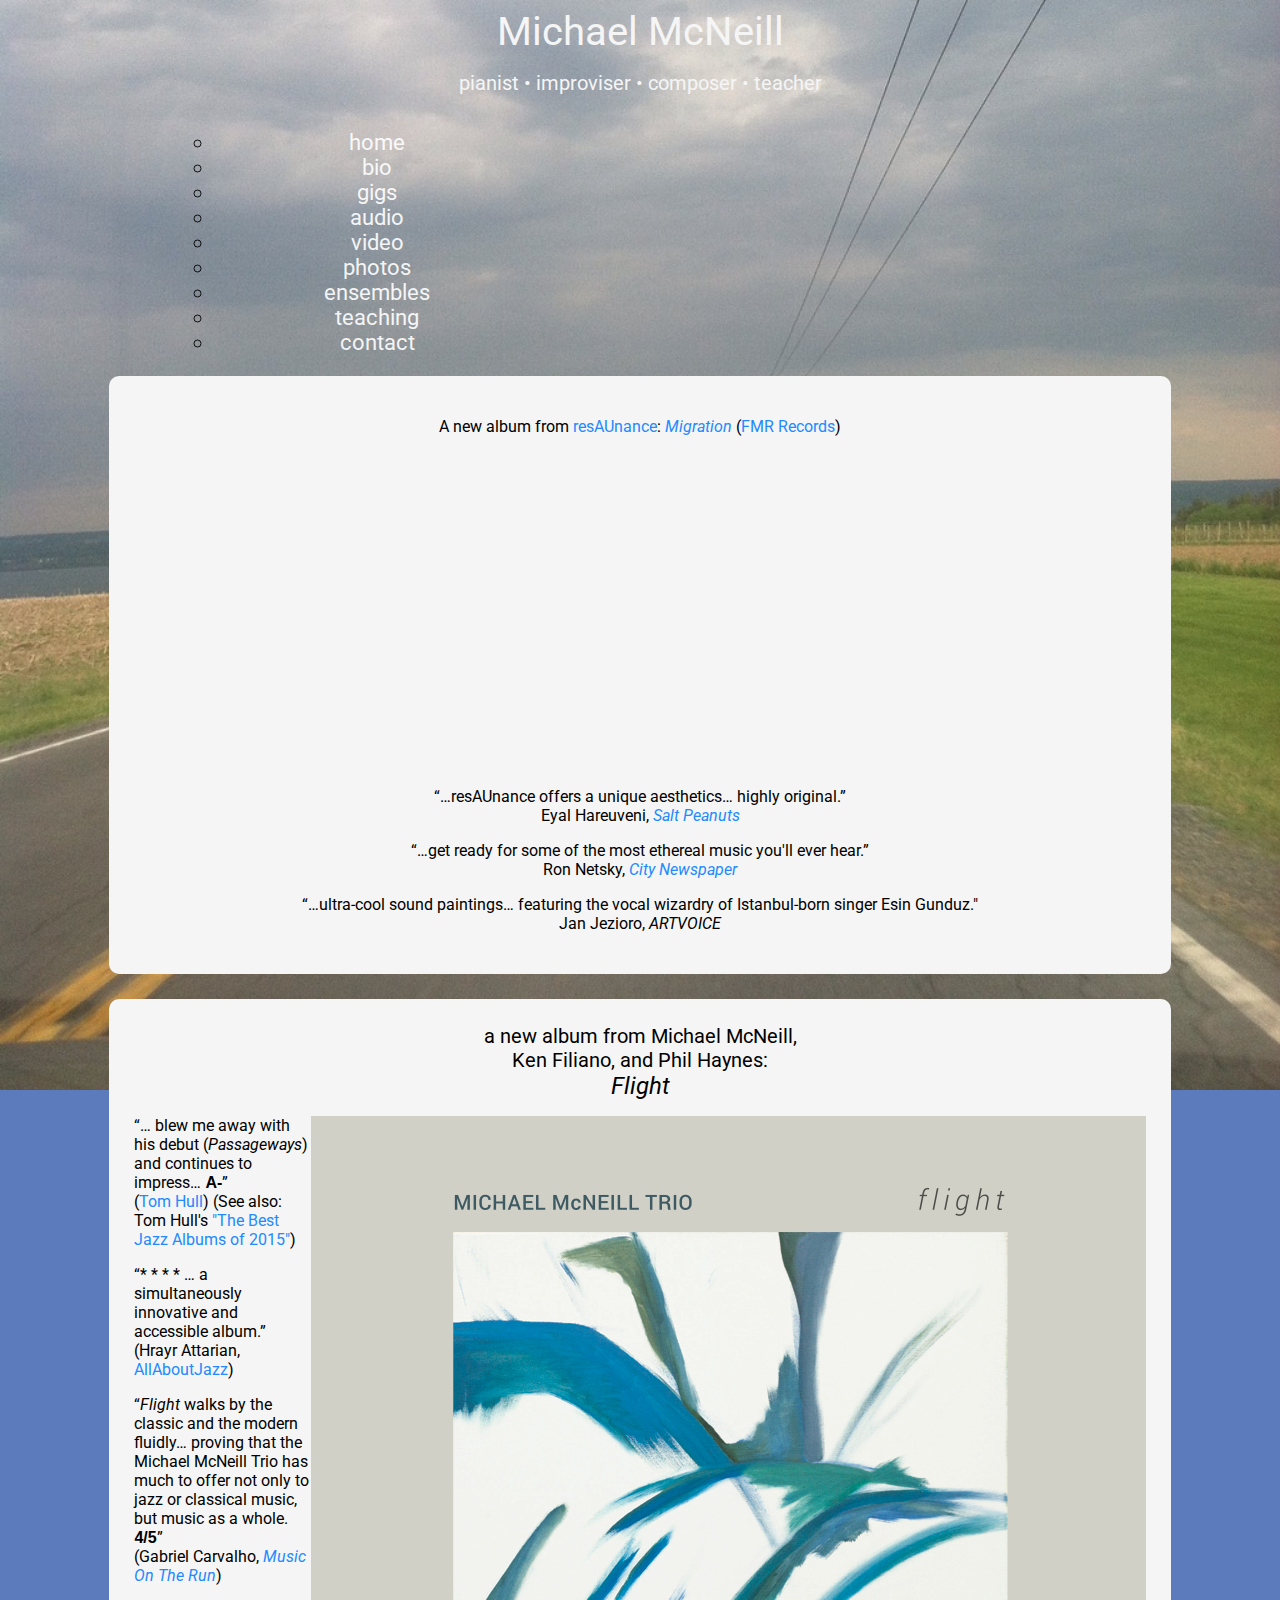
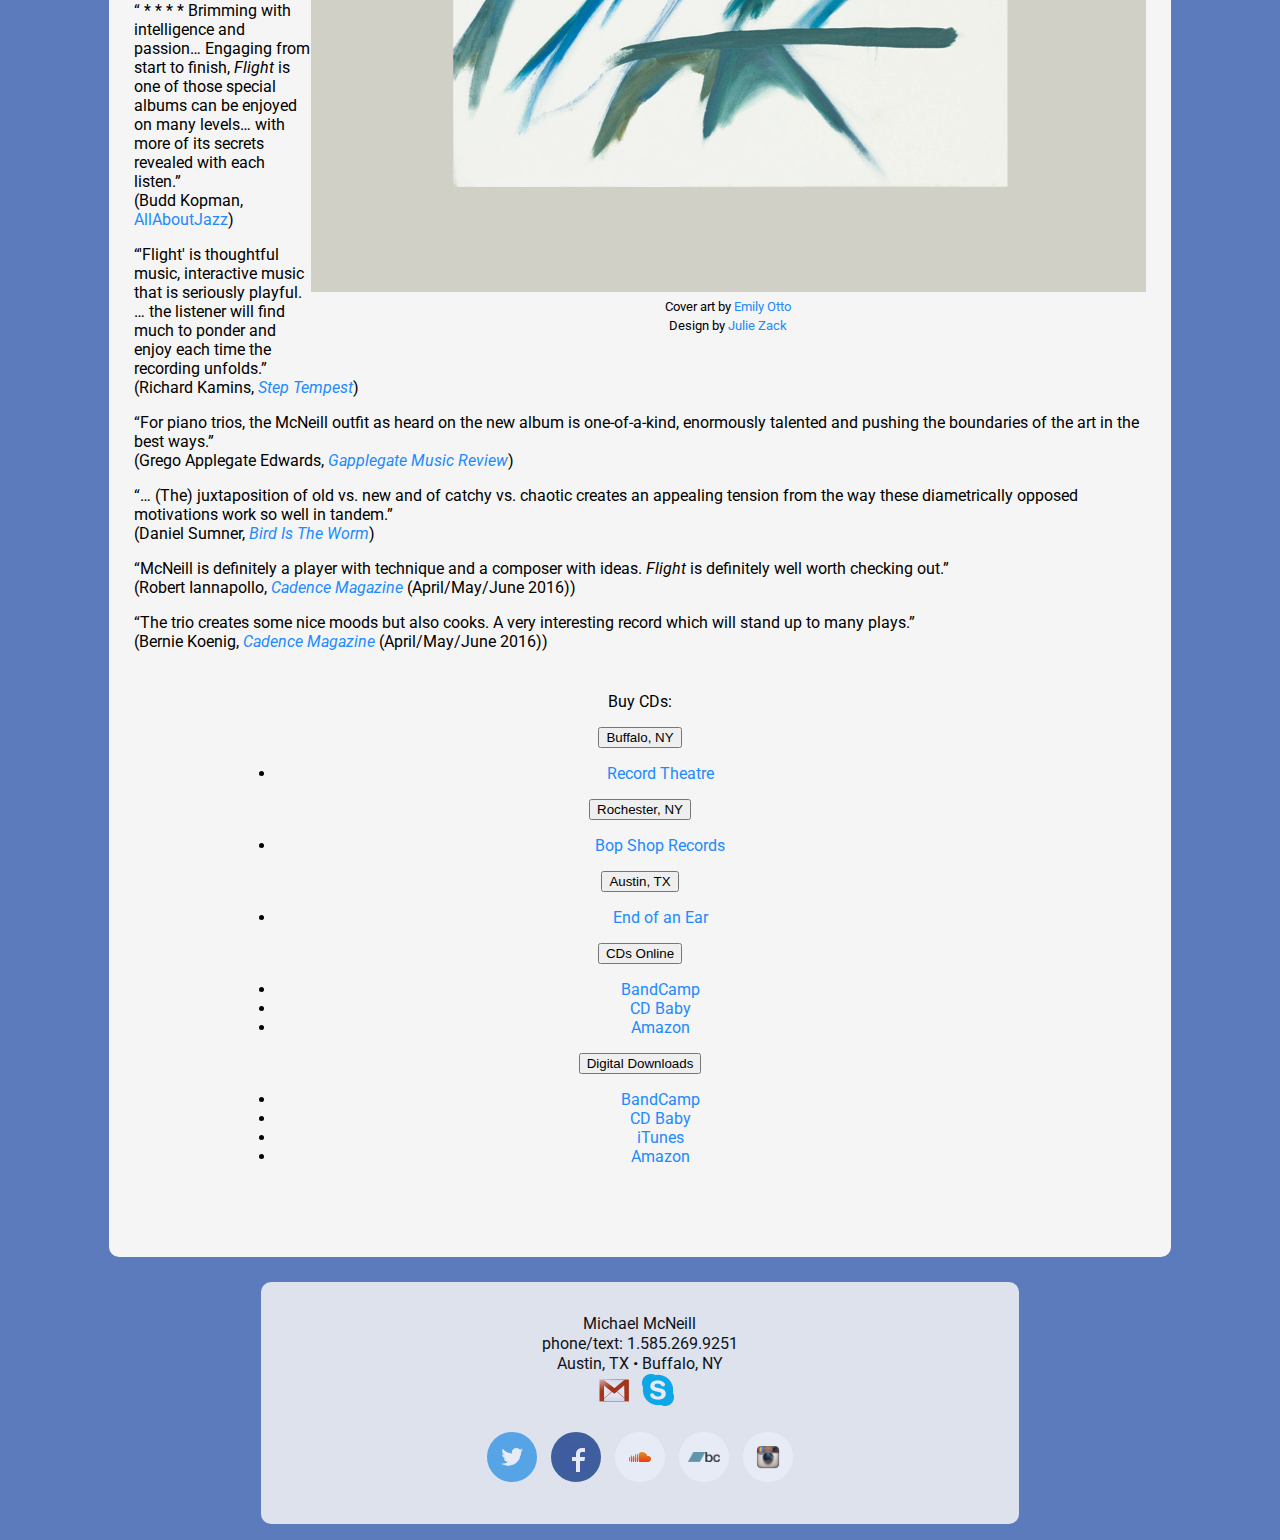
<file: michaelgraymcneill/index.htm>
<!DOCTYPE html>
<html lang="en">
	<head>
           <meta charset="utf-8">
    <meta http-equiv="X-UA-Compatible" content="IE=edge">
    <meta name="viewport" content="width=device-width, initial-scale=1">
        
        <meta name="author" content="Michael McNeill">
        <meta name="keywords" content="Michael McNeill,piano,pianist,jazz,classical,improvisation">
        <meta name="description" content="Pianist Michael McNeill performs jazz, classical, and improvised music in Austin, TX, Buffalo, NY, and beyond. McNeill is also a composer and teacher.">
        <!-- Latest compiled and minified CSS -->
<link rel="stylesheet" href="https://maxcdn.bootstrapcdn.com/bootstrap/3.3.6/css/bootstrap.min.css" integrity="sha384-1q8mTJOASx8j1Au+a5WDVnPi2lkFfwwEAa8hDDdjZlpLegxhjVME1fgjWPGmkzs7" crossorigin="anonymous">


      <link rel="shortcut icon" href="images/IMG_1336.ico">
   <link type="text/css" rel="stylesheet" href="css/stylesheet.css"/>
        

		
        
        
		<title>Michael McNeill</title>
	</head>
	<body>
        <center>
        <div id="header">
            <span class="heading1">Michael McNeill</span><p></p>
            <span class="heading2">pianist &#8226; improviser &#8226;  composer &#8226;  teacher</span></div>
        
       <nav class="navbar navbar-default">
  <div class="container-fluid">
    <!-- Brand and toggle get grouped for better mobile display -->
    <div class="navbar-header">
      <button type="button" class="navbar-toggle collapsed navbar-brand" data-toggle="collapse" data-target="#bs-example-navbar-collapse-1" aria-expanded="false">
          
  <span class="glyphicon glyphicon-menu-down" aria-hidden="true"></span><span class="menu" aria-hidden="true">Menu</span><span class="glyphicon glyphicon-menu-down" aria-hidden="true"></span>
        <span class="sr-only">Toggle navigation</span>
            </button>
      
    </div>

    <!-- Collect the nav links, forms, and other content for toggling -->
    <div class="collapse navbar-collapse" id="bs-example-navbar-collapse-1">
      <ul class="nav navbar-nav">
         <ul class="nav nav-justified nav-pills">
  <li role="presentation" class="active"><a href="index.html">home</a></li>
  <li role="presentation"><a href="bio.html">bio</a></li>
  <li role="presentation"><a href="performances.html">gigs</a></li>           
  <li role="presentation"><a href="audio.html">audio</a></li>
  <li role="presentation"><a href="videos.html">video</a></li>
  <li role="presentation"><a href="photos.html">photos</a></li>
  <li role="presentation"><a href="ensembles.html">ensembles</a></li>
  <li role="presentation"><a href="teaching.html">teaching</a></li>
  <li role="presentation"><a href="contact.html">contact</a></li>
</ul>
      </ul>
      
    </div><!-- /.navbar-collapse -->
  </div><!-- /.container-fluid -->
</nav>  
            
            
          <div class="container">
              <p>A new album from <a href="http://www.resaunance.com/">resAUnance</a>: <i><a href="http://resaunance.bandcamp.com/">Migration</a></i> (<a href="http://www.fmr-records.com">FMR Records</a>)</p><p>
              <iframe width="560" height="315" src="https://www.youtube.com/embed/0hoLT97rcxQ" frameborder="0" allowfullscreen></iframe></p>
              <p align="center">&ldquo;&#8230;resAUnance offers a unique aesthetics&#8230; highly original.&rdquo;<br>
              Eyal Hareuveni, <em><a href="http://salt-peanuts.eu/record/resaunance/">Salt Peanuts</a></em></p>
            <p align="center">
              
                &ldquo;&#8230;get ready for some of the most ethereal music you'll ever hear.&rdquo; <br>
                Ron Netsky, <em><a href="http://www.rochestercitynewspaper.com/rochester/avant-garde-jazz-resaunanace/Content?oid=2801846">City Newspaper</a></em></p>
              
              <p align="center">
                &ldquo;&#8230;ultra-cool sound paintings&#8230; featuring the vocal wizardry of Istanbul-born singer Esin Gunduz."<br>
                Jan Jezioro, <em>ARTVOICE</em>
              </p></div>  
            
            
       <div class="container">
            <center>
                
                    <span class="heading3">a new album from Michael McNeill,<br> Ken Filiano, and Phil Haynes:</span>
                <br><span class="heading4"><i>Flight</i></span></font></center>
       
               <div class="row">
                   <div class="col-6 col-lg-6 col-md-6 col-sm-6 col-xs-12" id="albumArt">          <!-- Cover art   -->                   <a href="http://michaelmcneill.bandcamp.com/album/flight"><img src="images/FlightCover.jpg" class="img-responsive" max-width="50%" /></a><br><font size="2">Cover art by <a href="http://www.emilyottostudios.com/">Emily Otto</a>
                                                           <br>Design by <a href="http://juliezack.net/">Julie Zack</a></font>    
                   </div>
            <div class="col-6 col-lg-6 col-md-6 col-sm-6 col-xs-12" id="albumPress">
            <!-- Press quotes-->            <p align="left">&ldquo;&#8230; blew me away with his debut (<em>Passageways</em>) and continues to impress&#8230;  <b>A-</b>&rdquo; <br>(<a href="http://tomhull.com/blog/archives/2292-guid.html">Tom Hull</a>)  (See also: Tom Hull's <a href="http://tomhull.com/ocston/nm/notes/eoyjazz-15.php">"The Best Jazz Albums of 2015"</a>)</p>
            
            <p align="left">&ldquo;* * * * &#8230;  a simultaneously innovative and accessible album.&rdquo; <br>(Hrayr Attarian, <a href="http://www.allaboutjazz.com/flight-michael-mcneill-self-produced-review-by-hrayr-attarian.php">AllAboutJazz</a>)</p>
            
<p align="left">
&ldquo;<em>Flight</em> walks by the classic and the modern fluidly&#8230;  proving that the Michael McNeill Trio has much to offer not only to jazz or classical music, but music as a whole.  <b>4/5</b>&rdquo;<br>
    (Gabriel Carvalho, <em><a href="http://www.musicontherun.net/2015/09/resenha-michael-mcneill-trio-flight.html">Music On The Run</a></em>)</p>
<p align="left">
&ldquo; * * * *  Brimming with intelligence and passion&#8230;  Engaging from start to finish, <em>Flight</em> is one of those special albums can be enjoyed on many levels&#8230;  with more of its secrets revealed with each listen.&rdquo; <br>(Budd Kopman, <a href="http://www.allaboutjazz.com/flight-michael-mcneill-self-produced-review-by-budd-kopman.php">AllAboutJazz</a>)</p>
            <p align="left">&ldquo;'Flight' is thoughtful music, interactive music that is seriously playful.  &#8230 the listener will find much to ponder and enjoy each time the recording unfolds.&rdquo; <br>(Richard Kamins, <em><a href="http://steptempest.blogspot.com/2015/08/ensembles-small-big-august-15.html">Step Tempest</a></em>)</p>
                
                <p align="left">&ldquo;For piano trios, the McNeill outfit as heard on the new album is one-of-a-kind, enormously talented and pushing the boundaries of the art in the best ways.&rdquo; <br> (Grego Applegate Edwards, <em><a href="http://gapplegatemusicreview.blogspot.com/2016/03/michael-mcneill-trio-flight.html">Gapplegate Music Review</a></em>)</p>
            <p align="left">
            &ldquo;&#8230; (The) juxtaposition of old vs. new and of catchy vs. chaotic creates an appealing tension from the way these diametrically opposed motivations work so well in tandem.&rdquo; <br>(Daniel Sumner, <em><a href="http://www.birdistheworm.com/this-is-jazz-today-santos-silvazetterberglindwall-bruno-heinen-kristian-borring-fred-alarie-duo-michael-mcneill-trio-and-paintbox/">Bird Is The Worm</a></em>) </p>
                   
                 <p align="left">
                     &ldquo;McNeill is definitely a player
                     with technique and a composer with ideas. <em>Flight</em> is definitely well worth
checking out.&rdquo;<br>
                     (Robert Iannapollo, <a href="http://www.cadencejazzmagazine.com/"><em>Cadence Magazine</em></a> (April/May/June 2016)</a>)</p>
            
            <p align="left">
                &ldquo;The trio creates some nice moods but also cooks.
A very interesting record which will stand up to
many plays.&rdquo;<br>
(Bernie Koenig, <a href="http://www.cadencejazzmagazine.com/"><em>Cadence Magazine</em></a> (April/May/June 2016)</a>)</p>
            
                   </div>
          
            </div>  
  <div class="container">Buy CDs:   <p></p>        
<div class="dropdown">
  <button class="btn btn-default dropdown-toggle" type="button" id="dropdownMenu1" data-toggle="dropdown" aria-haspopup="true" aria-expanded="true">
    Buffalo, NY
    <span class="caret"></span>
  </button>
  <ul class="dropdown-menu" aria-labelledby="dropdownMenu1">
    <li><a href="http://www.recordtheatre.com/">Record Theatre</a></li>
  </ul>
</div>    
            
<div class="dropdown">
  <button class="btn btn-default dropdown-toggle" type="button" id="dropdownMenu1" data-toggle="dropdown" aria-haspopup="true" aria-expanded="true">
    Rochester, NY
    <span class="caret"></span>
  </button>
  <ul class="dropdown-menu" aria-labelledby="dropdownMenu1">
    <li><a href="http://www.bopshop.com">Bop Shop Records</a></li>
  </ul>
</div>
         
            <div class="dropdown">
  <button class="btn btn-default dropdown-toggle" type="button" id="dropdownMenu1" data-toggle="dropdown" aria-haspopup="true" aria-expanded="true">
    Austin, TX
    <span class="caret"></span>
  </button>
  <ul class="dropdown-menu" aria-labelledby="dropdownMenu1">
    <li><a href="http://www.endofanear.com/">End of an Ear</a></li>
  </ul>
</div>
        
        <div class="dropdown">
  <button class="btn btn-default dropdown-toggle" type="button" id="dropdownMenu1" data-toggle="dropdown" aria-haspopup="true" aria-expanded="true">
    CDs Online
    <span class="caret"></span>
  </button>
  <ul class="dropdown-menu" aria-labelledby="dropdownMenu1">
    <li><a href="http://music.michaelgraymcneill.com/merch">BandCamp</a></li>
    <li><a href="http://www.cdbaby.com/cd/michaelmcneill">CD Baby</a></li>
    <li><a href="http://www.amazon.com/Flight-Michael-Mcneill/dp/B014RD3VBK/ref=tmm_acd_swatch_0?_encoding=UTF8&qid=&sr=">Amazon</a></li>
  </ul>
</div>
         <div class="dropdown">
  <button class="btn btn-default dropdown-toggle" type="button" id="dropdownMenu1" data-toggle="dropdown" aria-haspopup="true" aria-expanded="true">
    Digital Downloads
    <span class="caret"></span>
  </button>
  <ul class="dropdown-menu" aria-labelledby="dropdownMenu1">
    <li><a href="https://michaelmcneill.bandcamp.com/album/flight">BandCamp</a></li>
    <li><a href="http://www.cdbaby.com/cd/michaelmcneill">CD Baby</a></li>
      <li><a href="https://itunes.apple.com/us/album/flight/id1015062379">iTunes</a></li>
    <li><a href="http://www.amazon.com/Flight-Michael-McNeill-Trio/dp/B012B5HEU0/ref=sr_1_1?ie=UTF8&qid=1438961524&sr=8-1&keywords=Michael+McNeill">Amazon</a></li>
  </ul>
       </div>    </div>                                                     
 
            </div>                                     



    
<div id="footer" style="min-width: 40%; padding-top: 1em; padding-bottom: 1em">
 <!-- email phone text skype -->                   <p align="center">Michael McNeill<br>
        phone/text: 1.585.269.9251<br>
        Austin, TX &#8226; Buffalo, NY<br>
                <a href="mailto:mcneill.michael@gmail.com"><img src="images/gmail.png" id="skype"></a>
               <a href="skype:michaelgraymcneill?call"><img src="images/skype.ico" id="skype" /></a></p>
                
   <!-- Social media -->
                        
    
                   
                   
    <!-- Twitter follow --> <p align="center">
               
                <div class="button_container"><div class="socialbutton" id="twitter"><a href="https://twitter.com/intent/follow?screen_name=MichaelGMcNeill"><img src="images/TwitterLogo_white.png" style="display: block; width: 32px; height: 32px; margin-left: auto; margin-right: auto;" class="socialbuttonimage" /></a></div></div>
                
                
<!-- Facebook -->                <div class="button_container">
            
                    <div class="socialbutton" id="facebook"><a href="https://www.facebook.com/Michael-McNeill-22595399566/?action=like"><img src="images/FB-f-Logo__blue_29.png" style="display: block; margin-left: auto; margin-right: auto;"/></a></div></div>
              
                
  <!-- Soundcloud -->        
            <div class="button_container">
                    <div class="socialbutton" id="soundcloud"><a href="https://soundcloud.com/michaelmcneill-1"><img src="images/sc_gradient_24x12.png" style="display: block; margin-left: auto; margin-right: auto;"></a></div></div>
                
                   
 <!-- Bandcamp -->                  

                <div class="button_container">      
                    <div class="socialbutton" id="bandcamp">    <a href="http://music.michaelgraymcneill.com"><img src="images/bclogo.png" id="bandcamplogo"></a></div></div>
                             
                
  <!--  Instagram -->                     
                   
     <div class="button_container">           
                 <div class="socialbutton" id="instagram">  
              <a href="https://www.instagram.com/michaelgmcneill/?ref=badge">    <img src="images/InstagramLogo.png" alt="Instagram" style="height: auto; width: 24px; margin-left: auto; margin-right: auto; display: block;" /></a>
       
         </div></div>
         </p>
                            

                        
                        
                
    
            
            </div>
 
    <script type="text/javascript">
function load_css(d){var b=window.top.document.getElementsByTagName("link");for(document_css_index=0;document_css_index<b.length;++document_css_index){var a=b[document_css_index];if(a.href==d){return false}}var c=window.top.document.createElement("link");c.rel="stylesheet";c.type="text/css";c.href=d;window.top.document.getElementsByTagName("head")[0].appendChild(c)}function inject_font_styles(g){var f=window.top.document;var c=f.createElement("style");c.setAttribute("type","text/css");if(c.styleSheet){c.styleSheet.cssText=g}else{var e=f.createTextNode(g);c.appendChild(e)}f.getElementsByTagName("head")[0].appendChild(c);}
load_css(/*font_address*/"http://fonts.googleapis.com/css?family=Roboto:300,300italic&subset=latin,latin-ext");inject_font_styles("body,h1,h2,h3,h4,p,ul,li,div,span,a,#body_content p,#body_content div{font-family:"+/*font_family*/"font-family: 'Roboto', sans-serif;"+"}");
</script>
    <script src="//ajax.googleapis.com/ajax/libs/jquery/1.11.0/jquery.min.js"></script>
<script src="//netdna.bootstrapcdn.com/bootstrap/3.1.1/js/bootstrap.min.js"></script>

	</body>
</html>
</file>
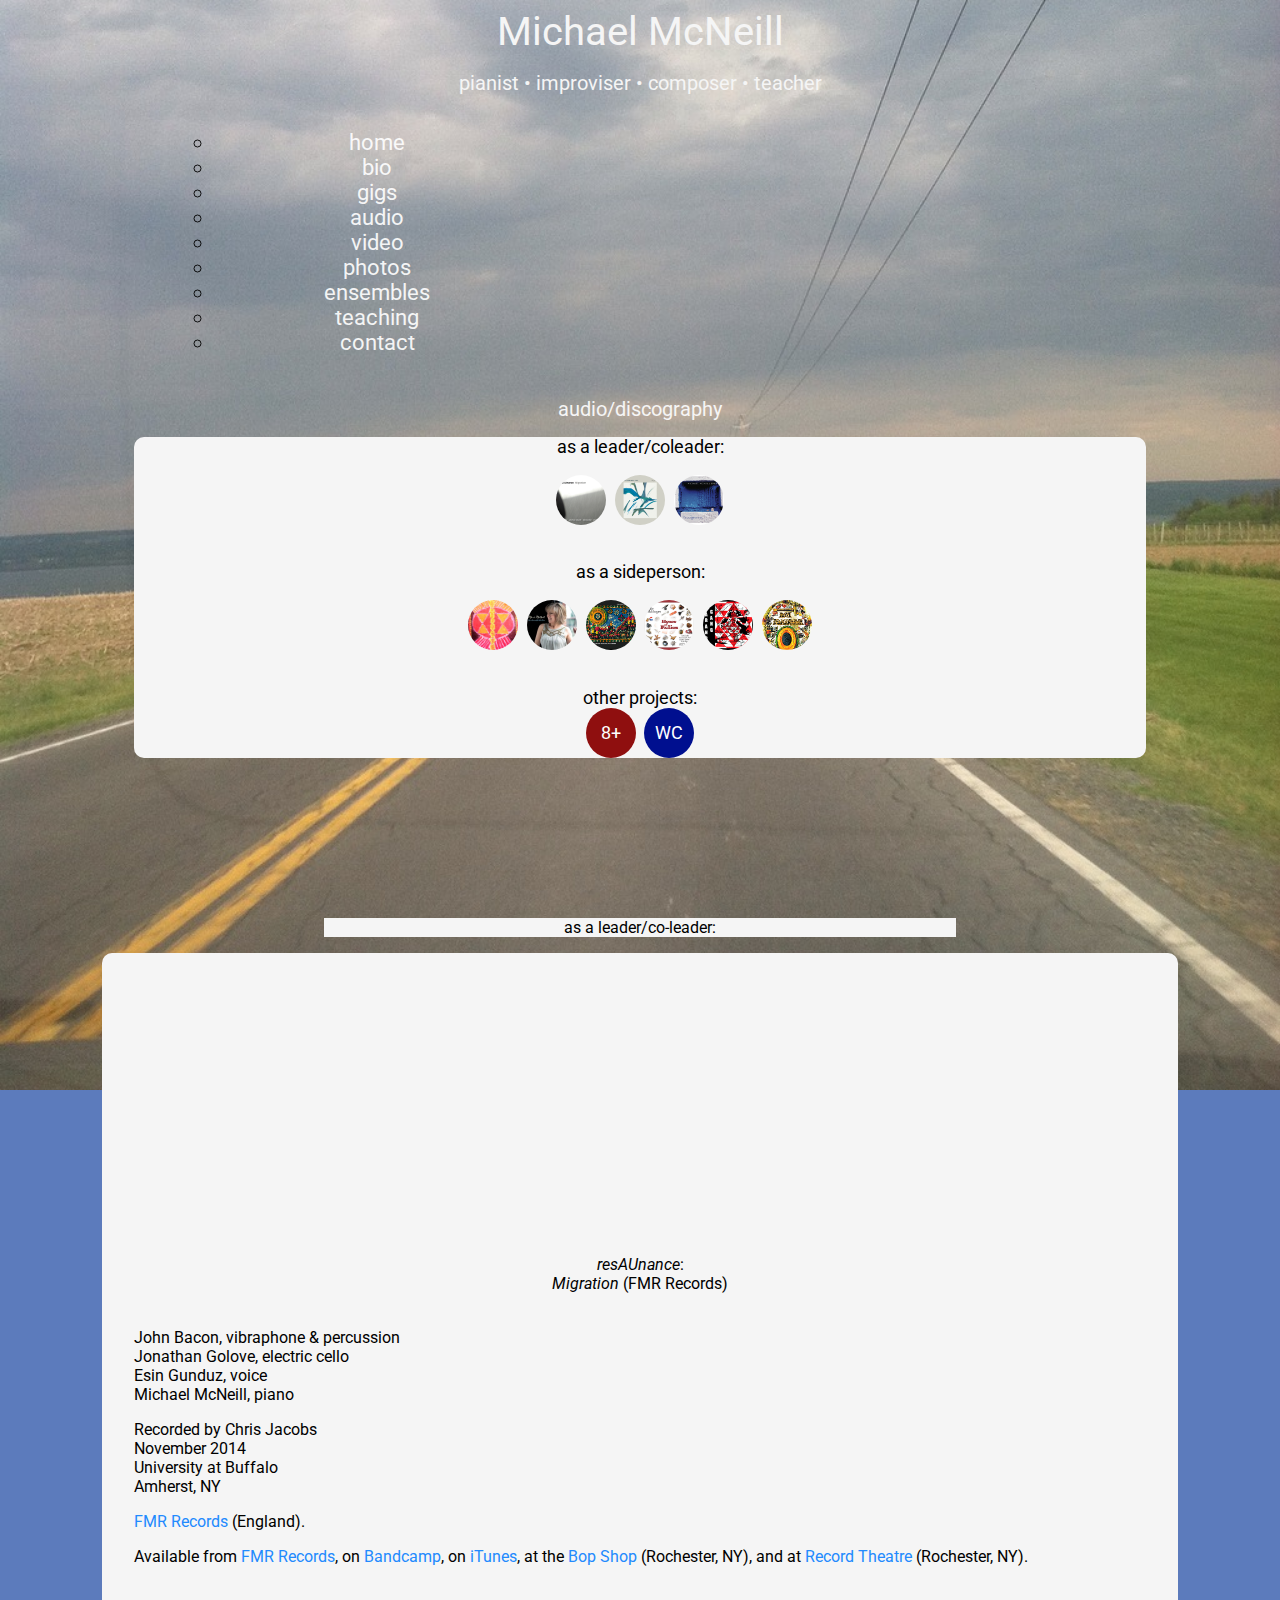
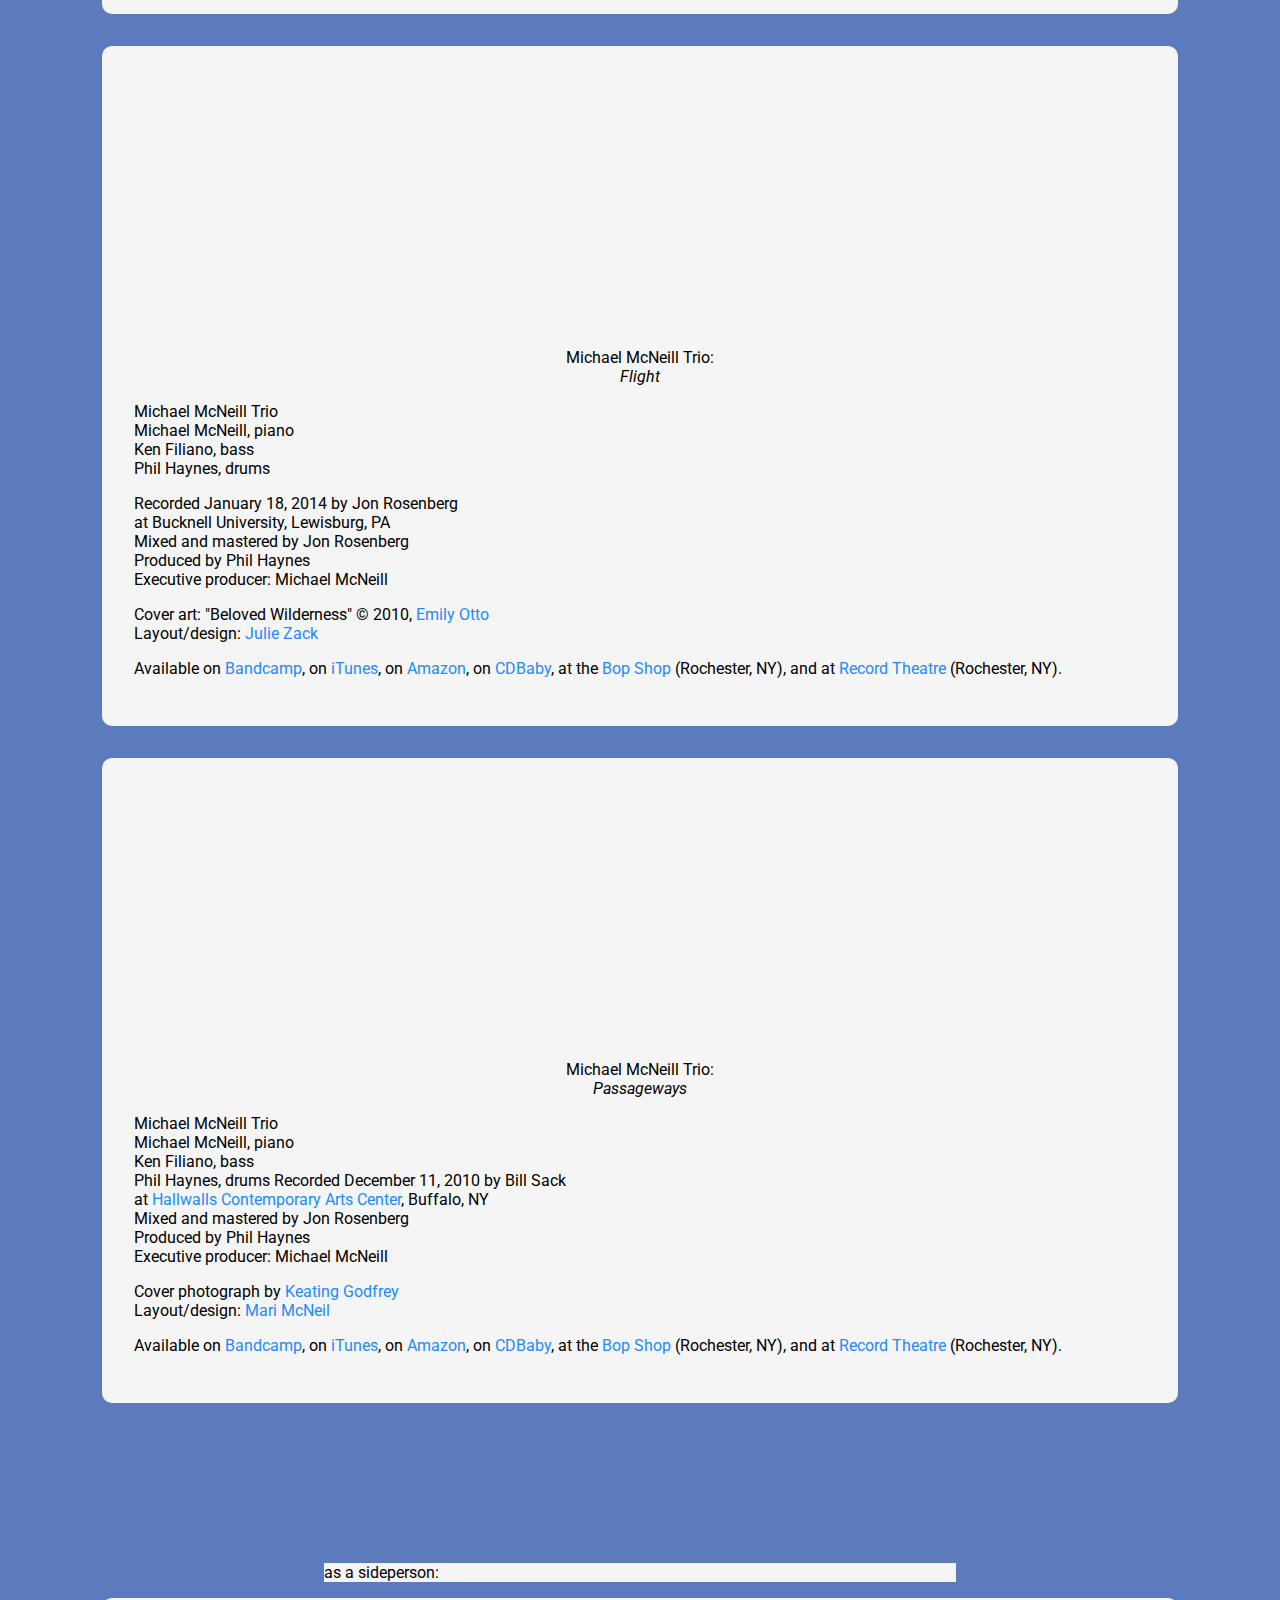
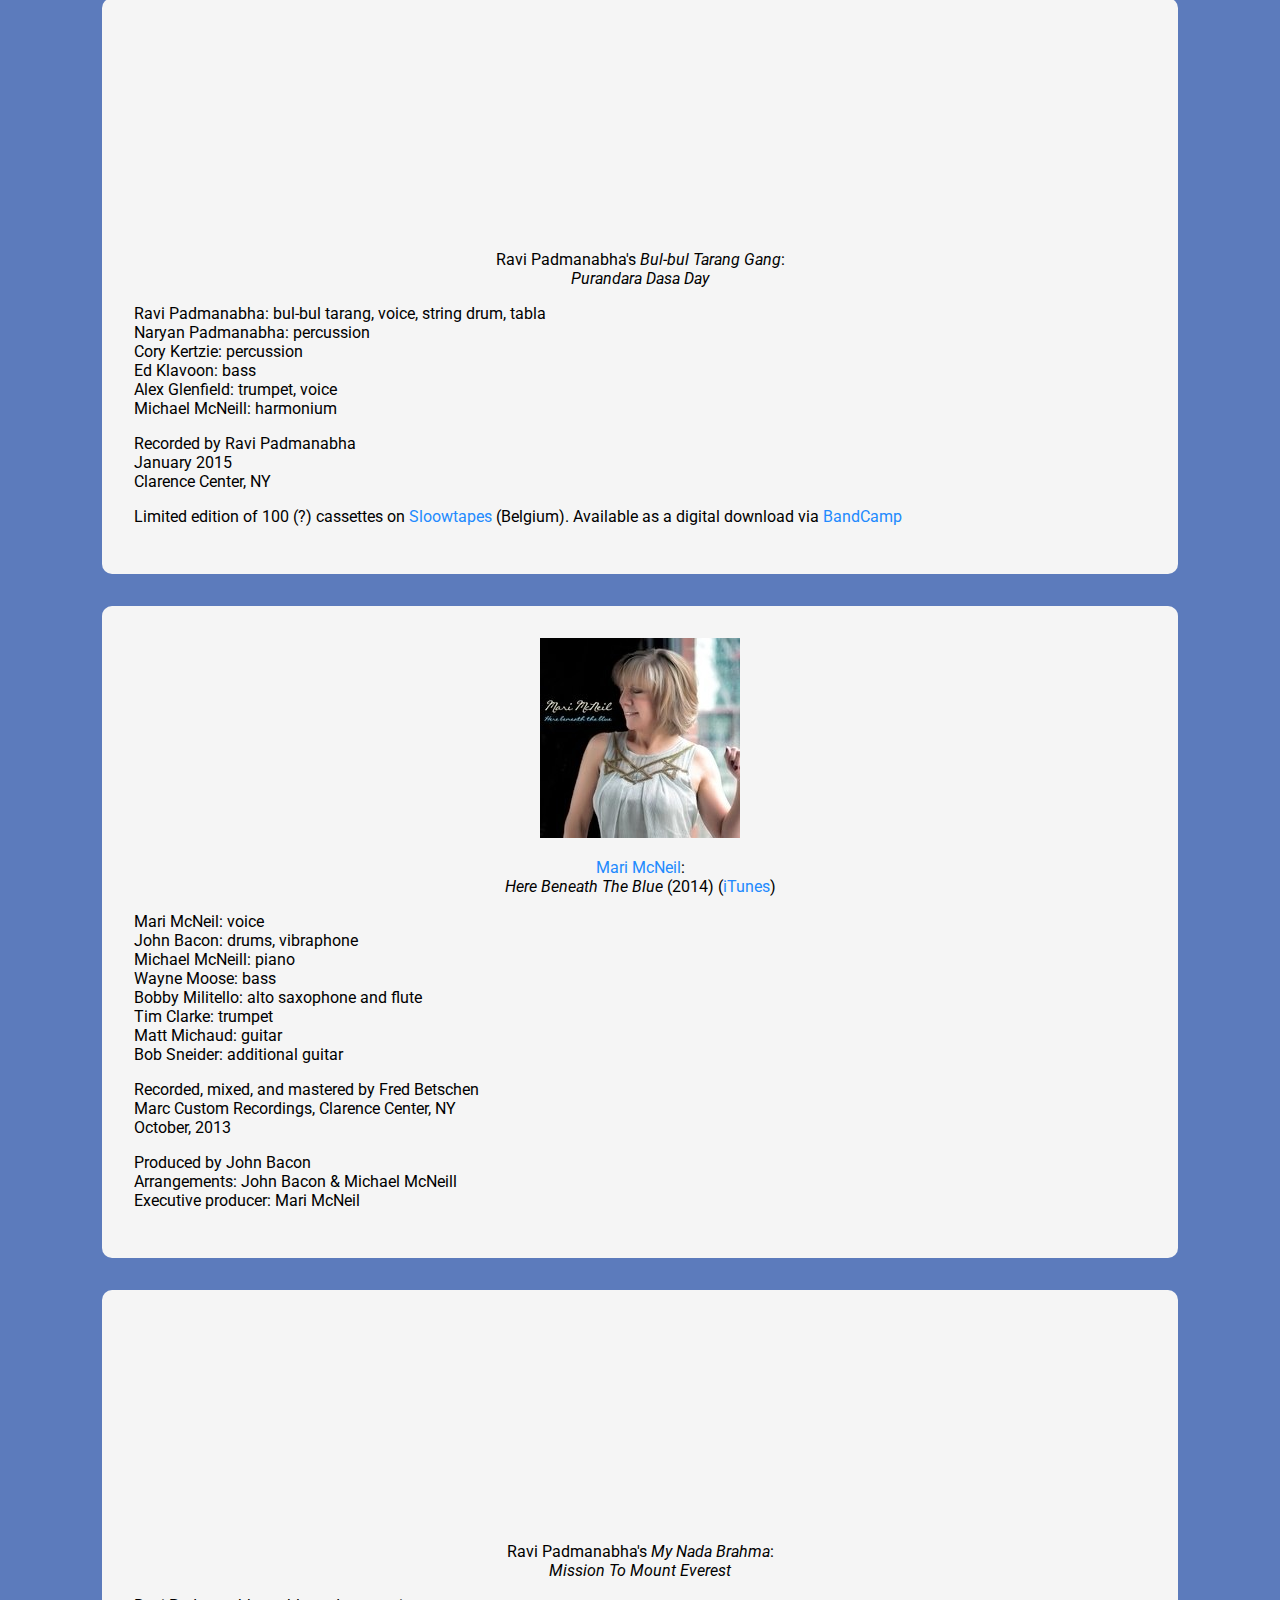
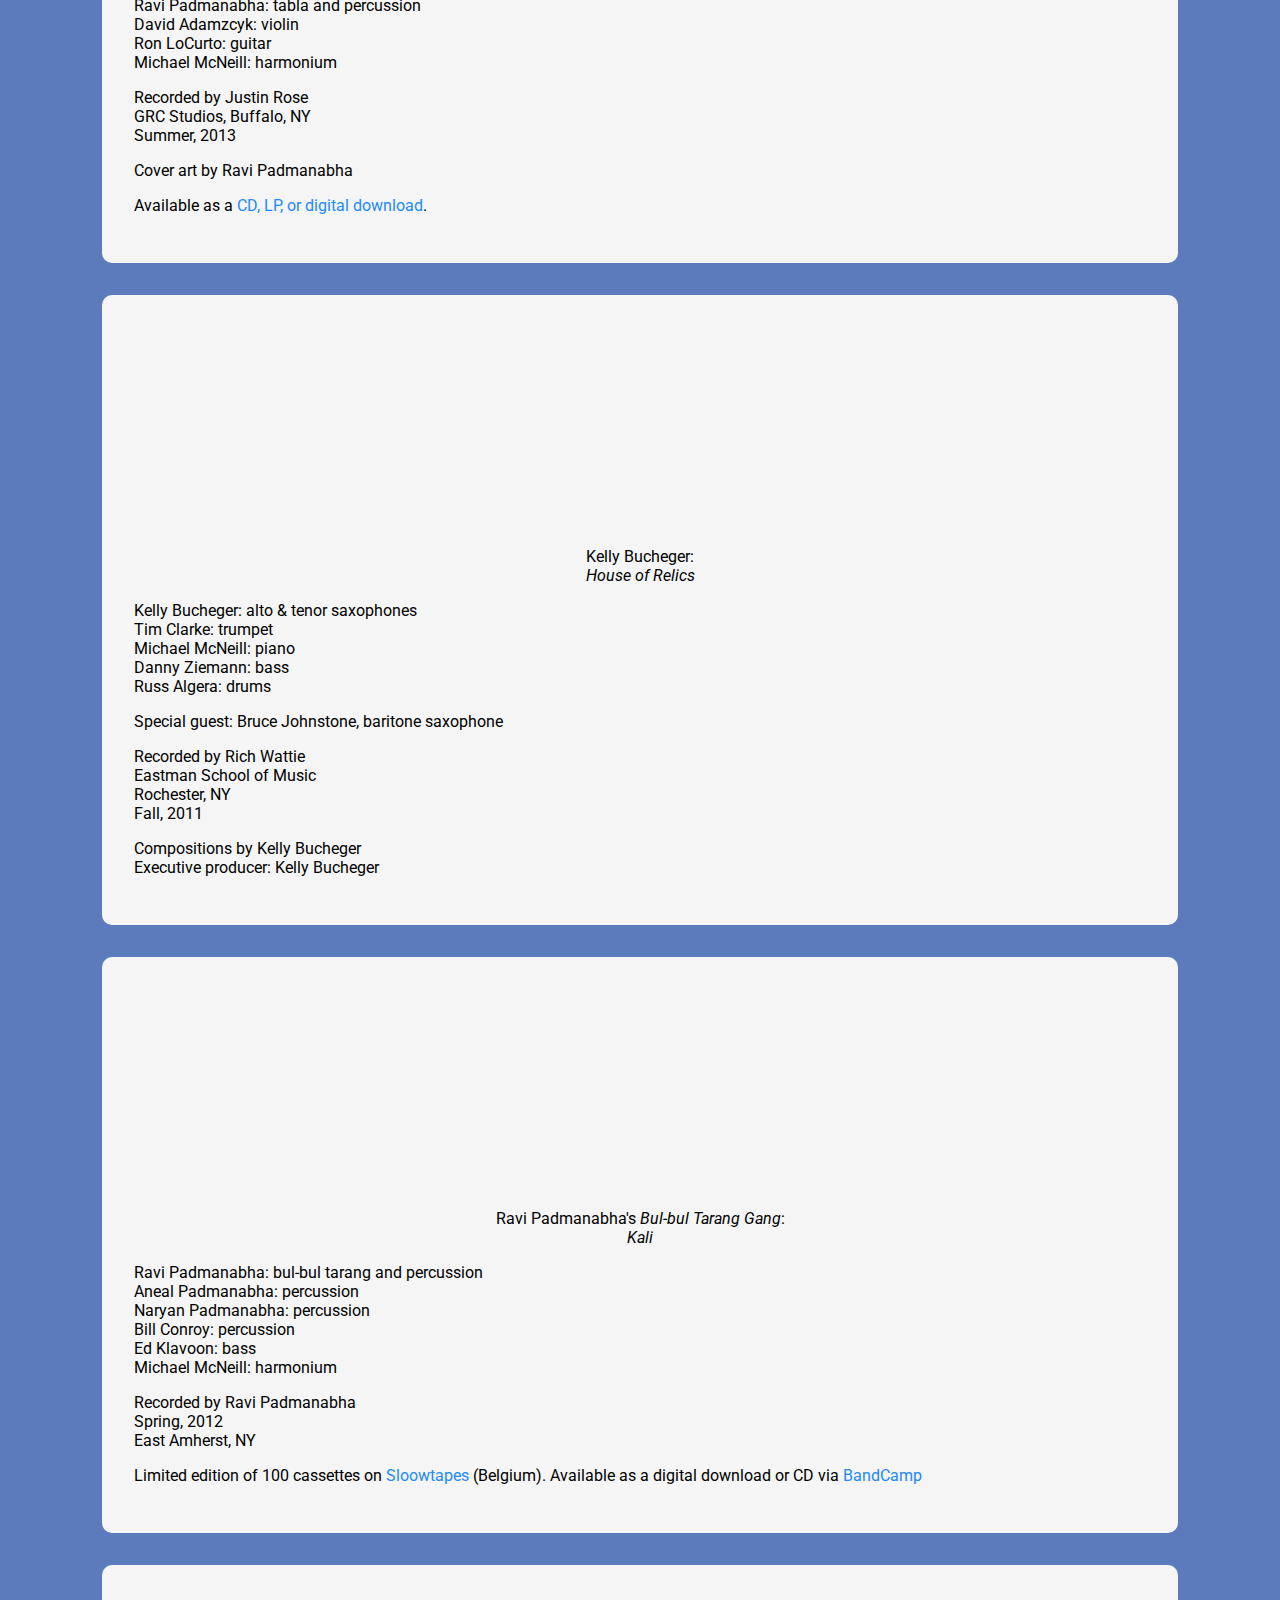
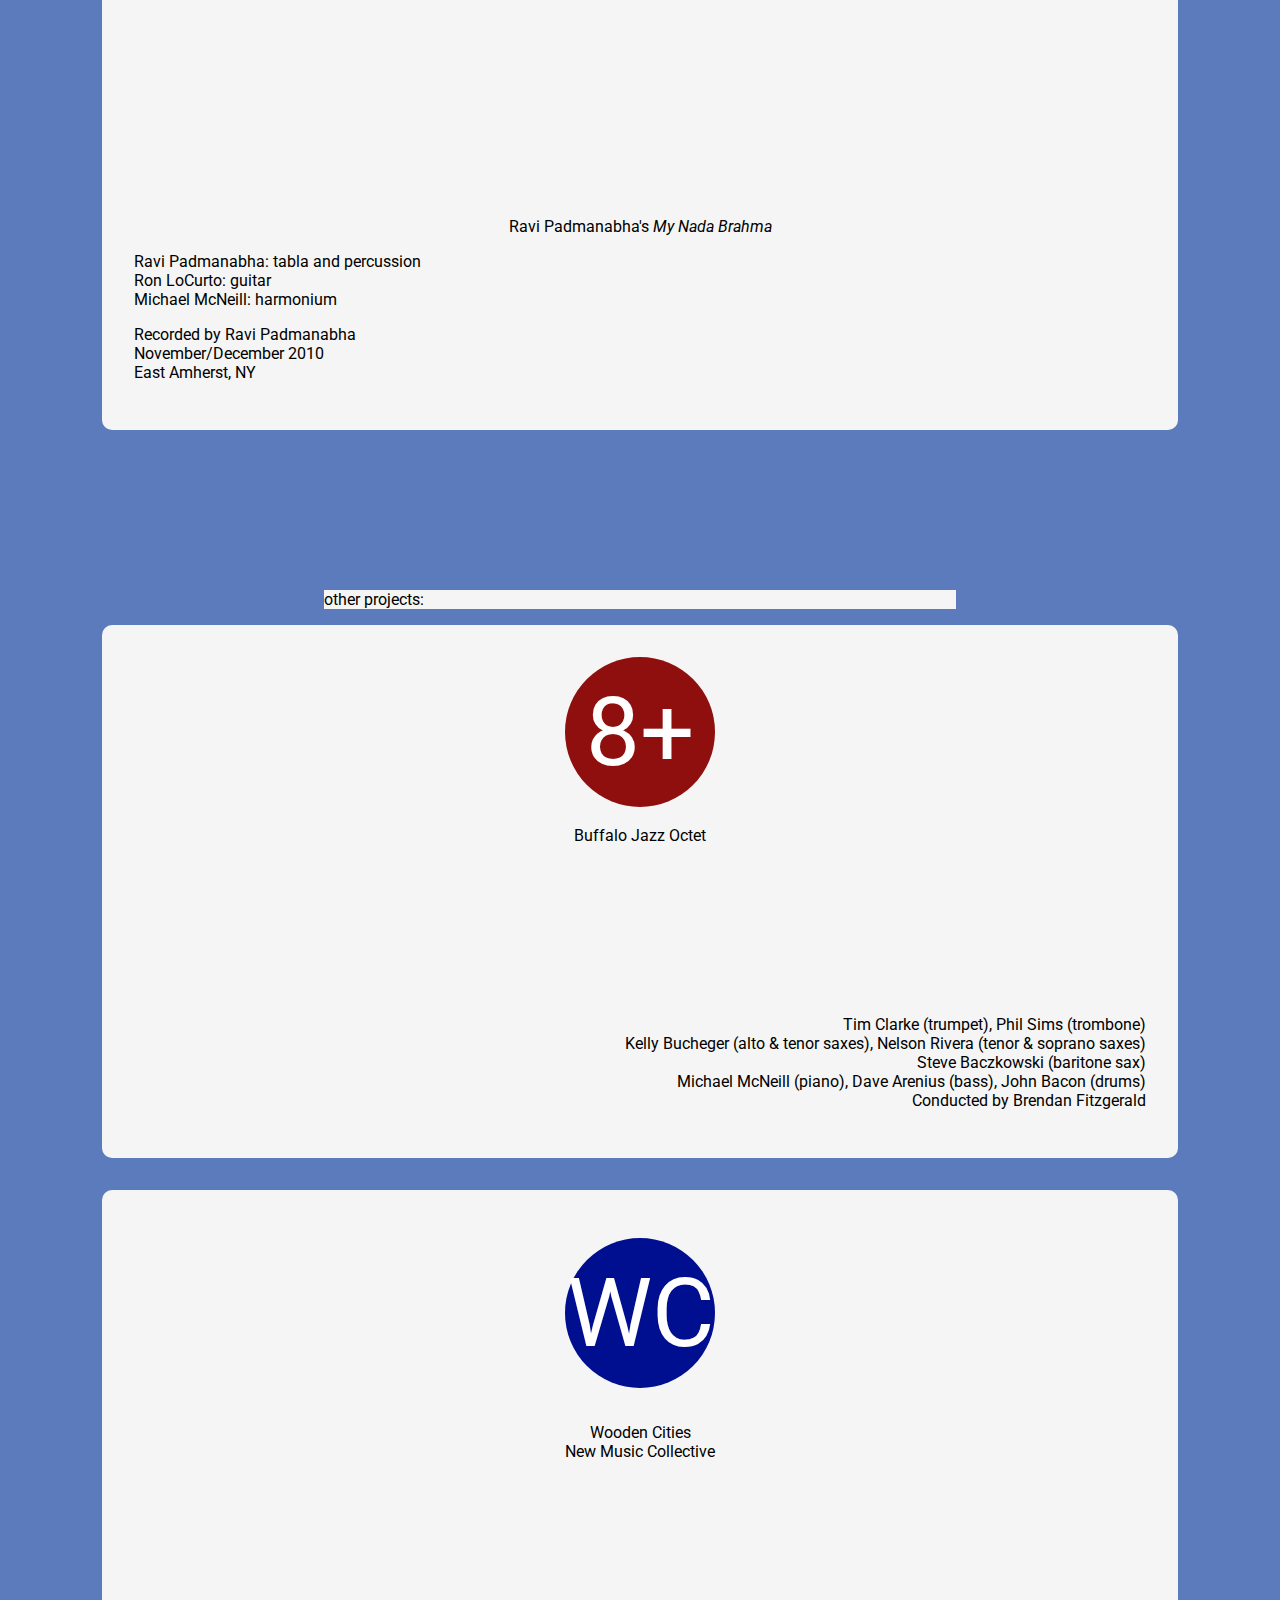
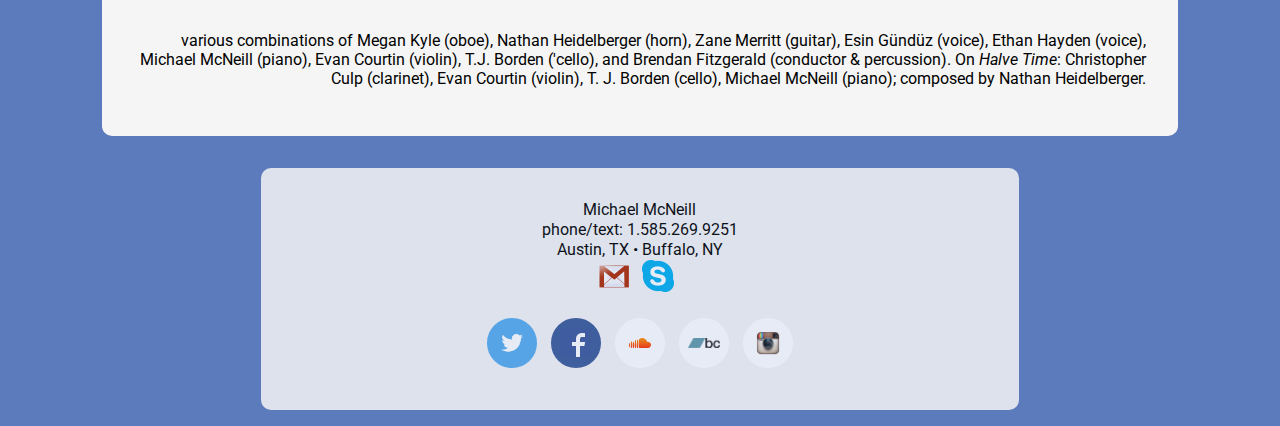
<file: michaelgraymcneill/audio.html>
<!DOCTYPE html>
<html lang="en">
	<head>
           <meta charset="utf-8">
    <meta http-equiv="X-UA-Compatible" content="IE=edge">
    <meta name="viewport" content="width=device-width, initial-scale=1">
      <link rel="shortcut icon" href="images/IMG_1336.ico">  
       
         <!-- Latest compiled and minified CSS -->
<link rel="stylesheet" href="https://maxcdn.bootstrapcdn.com/bootstrap/3.3.6/css/bootstrap.min.css" integrity="sha384-1q8mTJOASx8j1Au+a5WDVnPi2lkFfwwEAa8hDDdjZlpLegxhjVME1fgjWPGmkzs7" crossorigin="anonymous">
		<link type="text/css" rel="stylesheet" href="css/stylesheet.css"/>
       
        
		<title>Michael McNeill: audio</title>
	</head>
    
    <body>
        <center>
        <div id="header">
            <span class="heading1">Michael McNeill</span><p></p>
            <span class="heading2">pianist &#8226; improviser &#8226;  composer &#8226;  teacher</span></div>
        
         <nav class="navbar navbar-default">
  <div class="container-fluid">
    <!-- Brand and toggle get grouped for better mobile display -->
    <div class="navbar-header">
      <button type="button" class="navbar-toggle collapsed navbar-brand" data-toggle="collapse" data-target="#bs-example-navbar-collapse-1" aria-expanded="false">
          
  <span class="glyphicon glyphicon-menu-down" aria-hidden="true"></span><span class="menu" aria-hidden="true">Menu</span><span class="glyphicon glyphicon-menu-down" aria-hidden="true"></span>
        <span class="sr-only">Toggle navigation</span>
            </button>
      
    </div>

    <!-- Collect the nav links, forms, and other content for toggling -->
    <div class="collapse navbar-collapse" id="bs-example-navbar-collapse-1">
      <ul class="nav navbar-nav">
         <ul class="nav nav-justified nav-pills">
  <li role="presentation"><a href="index.html">home</a></li>
  <li role="presentation"><a href="bio.html">bio</a></li>
  <li role="presentation"><a href="performances.html">gigs</a></li>           
  <li role="presentation" class="active"><a href="#">audio</a></li>
  <li role="presentation"><a href="videos.html">video</a></li>
  <li role="presentation"><a href="photos.html">photos</a></li>
  <li role="presentation"><a href="ensembles.html">ensembles</a></li>
  <li role="presentation"><a href="teaching.html">teaching</a></li>
  <li role="presentation"><a href="contact.html">contact</a></li>
</ul>
      </ul>
      
    </div><!-- /.navbar-collapse -->
  </div><!-- /.container-fluid -->
</nav>   
        </center>
            
            <div id="spacer"></div>
            
            <div><center>
                <span class="heading2">audio/discography</span></center></div>
            
            <div class="panel" id="panel-head">
  <div class="panel-body">
     <p align="center"><a href="#leaderAlbums" id="leader"><span class="biotext">as a leader/coleader:</span><br><img src="images/Migration%20cover.jpg" /><img src="images/FlightCover.jpg" / ><img src="images/McNeillTrioPassagewaysCover.jpg" /></a></p>
      
      
      <p align="center"><a href="#sideAlbums" id="side"><span class="biotext">as a sideperson:</span><br><img src="images/purandara.jpg" /><img src="images/marimcneil.jpg" /><img src="images/mme.jpg" /><img src="images/hor.jpg" /><img src="images/bbtg.jpg" /><img src="images/rpt.jpg" /></a></p>
      <p></p>
      
      <center><a href="#otherProjects" id="other"><span class="biotext">other projects:</span><br><div class="other" id="eight">8+</div><div class="other" id="WC">WC</div></a></center>
  </div>
</div>
        <center>
   
                
                
            
   <!-- leader albums -->
           
             
    <div id="leaderalbums">
        
        
        
        <center>
            <div class="panel panel-default" id="leaderAlbums">
  <div class="panel-body">
    as a leader/co-leader:
  </div>
</div>    
            <!-- resAUnance -->            <div class="row album-row">  <center>
                 <div class="col-lg-4 col-md-4 col-sm-12 col-xs-12">
    
                 <iframe style="border: 0;" src="https://bandcamp.com/EmbeddedPlayer/album=3986513831/size=large/bgcol=ffffff/linkcol=0687f5/tracklist=false/transparent=true/" seamless id="migration"><a href="http://resaunance.bandcamp.com/album/migration">Migration by resAUnance</a></iframe>
                 
                 <p align="center"><em>resAUnance</em>:<br>
                     <em>Migration</em> (FMR Records)</p></div>
                     <div class="col-lg-8 col-md-8 col-sm-12 col-xs-12">
                     <p align="left">
<br>John Bacon, vibraphone &amp; percussion<br>
                Jonathan Golove, electric cello<br>
                Esin Gunduz, voice<br>
                Michael McNeill, piano</p>
                     <p align="left">
                     Recorded by Chris Jacobs<br>
                     November 2014<br>
                     University at Buffalo<br>
                         Amherst, NY</p>

                         <p align="left"><a href="http://www.fmr-records.com/">FMR Records</a> (England).</p>
                         
                         <p align="left">Available from <a href="http://www.fmr-records.com/">FMR Records</a>, on <a href="http://resaunance.bandcamp.com/">Bandcamp</a>, on <a href="https://itunes.apple.com/us/album/migration/id1117420901">iTunes</a>, at the <a href="http://bopshop.com">Bop Shop</a> (Rochester, NY), and at <a href="http://www.recordtheatre.com/">Record Theatre</a> (Rochester, NY).</p>
    
                </div></center></div>
                  <!-- Flight -->            <div class="row album-row">  <center>
                 <div class="col-lg-4 col-md-4 col-sm-12 col-xs-12">
    
                 <iframe style="border: 0;" src="https://bandcamp.com/EmbeddedPlayer/album=1364780522/size=large/bgcol=ffffff/linkcol=0687f5/minimal=true/transparent=true/" seamless id="flight"><a href="http://music.michaelgraymcneill.com/album/flight">Flight by Michael McNeill Trio</a></iframe>
                 
                 <p align="center">Michael McNeill Trio:<br>
                     <em>Flight</em></p></div>
                     <div class="col-lg-8 col-md-8 col-sm-12 col-xs-12">
                     <p align="left">
Michael McNeill Trio<br>
                    Michael McNeill, piano<br>
                    Ken Filiano, bass<br>
                    Phil Haynes, drums
                     <p align="left">
                    Recorded January 18, 2014 by Jon Rosenberg<br>
                    at Bucknell University, Lewisburg, PA<br>
                    Mixed and mastered by Jon Rosenberg<br>
                    Produced by Phil Haynes<br>
                    Executive producer: Michael McNeill</p>
                    
                    <p align="left">
                    Cover art: "Beloved Wilderness" &copy; 2010, 
    <a href="www.emilyottostudios.com">Emily Otto</a> <br>
                        Layout/design: <a href="http://www.juliezack.net/">Julie Zack</a><br></p>
                         
                         <p align="left">Available on <a href="http://michaelmcneill.bandcamp.com/album/flight">Bandcamp</a>, on <a href="https://itunes.apple.com/us/album/flight/id1015062379">iTunes</a>, on <a href="https://www.amazon.com/Flight-Michael-McNeill-Trio/dp/B014RD3VBK/ref=sr_1_1_twi_aud_2?ie=UTF8&qid=1465754145&sr=8-1&keywords=Michael+McNeill+Flight">Amazon</a>, on <a href="http://www.cdbaby.com/cd/michaelmcneill">CDBaby</a>, at the <a href="http://bopshop.com">Bop Shop</a> (Rochester, NY), and at <a href="http://www.recordtheatre.com/">Record Theatre</a> (Rochester, NY).</p>
    
                </div></center></div>

     <!-- Passageways -->            <div class="row album-row">  <center>
                 <div class="col-lg-4 col-md-4 col-sm-12 col-xs-12">
    
                 <iframe style="border: 0;" src="https://bandcamp.com/EmbeddedPlayer/album=3444377948/size=large/bgcol=ffffff/linkcol=0687f5/minimal=true/transparent=true/" seamless id="passageways"><a href="http://music.michaelgraymcneill.com/album/passageways">Passageways by Michael McNeill Trio</a></iframe>
                 
                 <p align="center">Michael McNeill Trio:<br>
                     <em>Passageways</em></p></div>
                     <div class="col-lg-8 col-md-8 col-sm-12 col-xs-12">
                     <p align="left">
Michael McNeill Trio<br>
                    Michael McNeill, piano<br>
                    Ken Filiano, bass<br>
                    Phil Haynes, drums
                    Recorded December 11, 2010 by Bill Sack<br>
                    at <a href="http://www.hallwalls.org">Hallwalls Contemporary Arts Center</a>, Buffalo, NY<br>
                    Mixed and mastered by Jon Rosenberg<br>
                     Produced by Phil Haynes<br>
                    Executive producer: Michael McNeill</p>
                <p align="left">Cover photograph by <a href="http://photographicfleamarket.weebly.com/">Keating Godfrey</a><br>
                    Layout/design: <a href="http://www.marimcneil.com/">Mari McNeil</a></p>
                         
                         <p align="left">Available on <a href="http://michaelmcneill.bandcamp.com/album/passageways">Bandcamp</a>, on <a href="https://itunes.apple.com/us/album/passageways/id598787201">iTunes</a>, on <a href="https://www.amazon.com/Passageways-Michael-McNeill-Trio/dp/B00BBZG6E2">Amazon</a>, on <a href="http://www.cdbaby.com/cd/michaelmcneilltrio">CDBaby</a>, at the <a href="http://bopshop.com">Bop Shop</a> (Rochester, NY), and at <a href="http://www.recordtheatre.com/">Record Theatre</a> (Rochester, NY).</p>
    
                </div></center></div>
           
            
            </div>
        
        </center>
        
    </div>

   
<!-- sideperson albums -->

<div class="panel panel-default" id="sideAlbums">
  <div class="panel-body">
    as a sideperson:
  </div>
</div>
    
    <center>

    <!-- Ravi BBTG 2 -->            <div class="row album-row">  <center>
                 <div class="col-lg-4 col-md-4 col-sm-12 col-xs-12">
    
                 <iframe style="border: 0; width: 200px; height: 200px;" src="https://bandcamp.com/EmbeddedPlayer/album=492147017/size=large/bgcol=ffffff/linkcol=0687f5/minimal=true/transparent=true/" seamless id="bbtg"><a href="http://ravipadmanabha.bandcamp.com/album/kali-by-bul-bul-tarang-gang">&quot;KALI&quot;  by  BUL-BUL TARANG GANG by ravi padmanabha/ bul-bul tarang gang</a></iframe>
                 
                 <p align="center">Ravi Padmanabha's <em>Bul-bul Tarang Gang</em>:<br>
                     <em>Purandara Dasa Day</em></p></div>
                     <div class="col-lg-8 col-md-8 col-sm-12 col-xs-12">
                     <p align="left">
Ravi Padmanabha: bul-bul tarang, voice, string drum, tabla<br>
Naryan Padmanabha: percussion<br>
Cory Kertzie: percussion<br>
Ed Klavoon: bass<br>
Alex Glenfield: trumpet, voice<br>
Michael McNeill: harmonium</p>
                     <p align="left">
                     Recorded by Ravi Padmanabha<br>
                     January 2015<br>
                     Clarence Center, NY</p>

<p align="left">Limited edition of 100 (?) cassettes on <a href="http://sloowtapes.blogspot.com/">Sloowtapes</a> (Belgium).
    Available as a digital download via <a href="http://ravipadmanabha.bandcamp.com/album/kali-by-bul-bul-tarang-gang">BandCamp</a></p>
    
                </div></center></div>
        
                
                
<!-- Mari -->          <div class="row album-row">  <center>
                 <div class="col-lg-4 col-md-4 col-sm-12 col-xs-12">
    
        <center>
            <img src="images/marimcneil.jpg" id="mari" />
              <p>
                  <a href="http://www.marimcneil.com/">Mari McNeil</a>:<br>
                  <em>Here Beneath The Blue</em> (2014) (<a href="https://itunes.apple.com/us/album/here-beneath-the-blue/">iTunes</a>)</p></center>
        </div>
        <div class="col-lg-8 col-md-8 col-sm-12 col-xs-12">
                        <p align="left">  
                        Mari McNeil: voice<br>
John Bacon: drums, vibraphone<br>
Michael McNeill: piano<br>
Wayne Moose: bass<br>
Bobby Militello: alto saxophone and flute<br>
Tim Clarke: trumpet<br>
Matt Michaud: guitar<br>
Bob Sneider: additional guitar</p>
                        
                        
                        <p align="left">
                            Recorded, mixed, and mastered by Fred Betschen<br>
                            Marc Custom Recordings, Clarence Center, NY<br>
                            October, 2013</p>
                        
                        <p align="left">
                        Produced by John Bacon<br>
                        Arrangements: John Bacon &amp; Michael McNeill<br>
                            Executive producer: Mari McNeil</p></td></tr>
        </div> </center>    
        </div>
                    
<!-- Ravi MME -->        <div class="row album-row">  <center>
                 <div class="col-lg-4 col-md-4 col-sm-12 col-xs-12">          
                    
                    
                              <iframe style="border: 0; width: 200px; height: 200px;" src="https://bandcamp.com/EmbeddedPlayer/album=1194258032/size=large/bgcol=ffffff/linkcol=0687f5/minimal=true/transparent=true/" seamless id="mme"><a href="http://ravipadmanabha.bandcamp.com/album/mission-to-mount-everest-by-my-nada-brahma">MISSION TO MOUNT EVEREST by My Nada Brahma by My Nada Brahma</a></iframe><p align="center">Ravi Padmanabha's <em>My Nada Brahma</em>:<br>
                <em>Mission To Mount Everest</em>
               </div>
               <div class="col-lg-8 col-md-8 col-sm-12 col-xs-12">
                    <p align="left">Ravi Padmanabha: tabla and percussion<br>
                    David Adamzcyk: violin<br>
                    Ron LoCurto: guitar<br>
                    Michael McNeill: harmonium</p>
                    <p align="left">Recorded by Justin Rose<br>
                    GRC Studios, Buffalo, NY<br>
                    Summer, 2013</p>
                    
                    <p align="left">Cover art by Ravi Padmanabha</p>
                   <p align="left">Available as a <a href="https://ravipadmanabha.bandcamp.com/album/mission-to-mount-everest-by-my-nada-brahma">CD, LP, or digital download</a>.</p></div></center></div>
            
<!-- Kelly -->           <div class="row album-row">  <center>
                 <div class="col-lg-4 col-md-4 col-sm-12 col-xs-12">
             
             <iframe style="border: 0; width: 200px; height: 200px;" src="https://bandcamp.com/EmbeddedPlayer/album=3380047241/size=large/bgcol=ffffff/linkcol=0687f5/minimal=true/transparent=true/" seamless id="hor"><a href="http://kellybucheger.bandcamp.com/album/house-of-relics">House of Relics by Kelly Bucheger</a></iframe>
    
    <p align="center">Kelly Bucheger:<br>
        <em>House of Relics</em></p></div>
                <div class="col-lg-8 col-md-8 col-sm-12 col-xs-12"><p align="left">
                    Kelly Bucheger: alto &amp; tenor saxophones<br>
                    Tim Clarke: trumpet<br>
                    Michael McNeill: piano<br>
                     Danny Ziemann: bass<br>
                     Russ Algera: drums</p>
                     <p align="left">
                     Special guest: Bruce Johnstone, baritone saxophone</p>
                    <p align="left">Recorded by Rich Wattie<br>
                    Eastman School of Music<br>
                        Rochester, NY<br>
                    Fall, 2011</p>
                 
                 <p align="left">
                    Compositions by Kelly Bucheger<br>
                     Executive producer: Kelly Bucheger</p></div></center></div>
                
            

            
<!-- Ravi BBTG 1 -->                <div class="row album-row">  <center>
                 <div class="col-lg-4 col-md-4 col-sm-12 col-xs-12">
                 
    
            <iframe style="border: 0; width: 200px; height: 200px;" src="https://bandcamp.com/EmbeddedPlayer/album=774290836/size=large/bgcol=ffffff/linkcol=0687f5/minimal=true/transparent=true/" seamless id="bbtg"><a href="http://ravipadmanabha.bandcamp.com/album/kali-by-bul-bul-tarang-gang">&quot;KALI&quot;  by  BUL-BUL TARANG GANG by ravi padmanabha/ bul-bul tarang gang</a></iframe>
                 
                 <p>Ravi Padmanabha's <em>Bul-bul Tarang Gang</em>:<br>
                     <em>Kali</em></p>
                    </div>
                    <div class="col-lg-8 col-md-8 col-sm-12 col-xs-12">
                     <p align="left">
Ravi Padmanabha: bul-bul tarang and percussion<br>
Aneal Padmanabha: percussion<br>
Naryan Padmanabha: percussion<br>
Bill Conroy: percussion<br>
Ed Klavoon: bass<br>
                     Michael McNeill: harmonium</p>
                     <p align="left">
                     Recorded by Ravi Padmanabha<br>
                     Spring, 2012<br>
                     East Amherst, NY</p>

<p align="left">Limited edition of 100 cassettes on <a href="http://sloowtapes.blogspot.com/">Sloowtapes</a> (Belgium).
    Available as a digital download or CD via <a href="http://ravipadmanabha.bandcamp.com/album/kali-by-bul-bul-tarang-gang">BandCamp</a></p>
                    </div></center></div>
                
                
<!-- Ravi MNB orig -->                   <div class="row album-row">  <center>
                 <div class="col-lg-4 col-md-4 col-sm-12 col-xs-12">
            
           <iframe style="border: 0; width: 200px; height: 200px;" src="https://bandcamp.com/EmbeddedPlayer/album=1125174884/size=large/bgcol=ffffff/linkcol=0687f5/minimal=true/transparent=true/" seamless id="mnb"><a href="http://ravipadmanabha.bandcamp.com/album/ravi-padmanabha-trio-my-nada-brahma">Ravi Padmanabha trio / My Nada Brahma by Ravi Padmanabha trio (My Nada Brahma)</a></iframe>
    
    <p>Ravi Padmanabha's <em>My Nada Brahma</em></p>
                      </div><div class="col-lg-8 col-md-8 col-sm-12 col-xs-12">
                     <p align="left">
Ravi Padmanabha: tabla and percussion<br>
Ron LoCurto: guitar<br>
                     Michael McNeill: harmonium</p>
<p align="left">
Recorded by Ravi Padmanabha<br>
                 November/December 2010<Br>
                     East Amherst, NY</p></center>
                      </div></center></div>






<!-- other -->

<div class="panel panel-default" id="otherProjects">
  <div class="panel-body">
    other projects:
  </div>
</div>
    
    
        
    
        
        <center>
                
                
            
  
                
                
 <!-- octet -->                <div class="row album-row">  <center>
                 <div class="col-lg-4 col-md-4 col-sm-12 col-xs-12">
                
                               <center><div class="biground" id="octet">8+</div><br>Buffalo Jazz Octet</center></div>
                     <div class="col-lg-8 col-md-8 col-sm-12 col-xs-12">
                     <iframe width="100%" height="375" scrolling="no" frameborder="no" src="https://w.soundcloud.com/player/?url=https%3A//api.soundcloud.com/playlists/1689043&show_artwork=false&color=8f0f0f&auto_play=false&show_playcount=false&show_bpm=false&show_comments=false&theme_color=8f0f0f&sharing=false&download=false&font=Helvetica&show_user=false&scrolling=false"></iframe><p align="right">Tim Clarke (trumpet), Phil Sims (trombone)<br>
                Kelly Bucheger (alto &amp; tenor saxes), Nelson Rivera (tenor &amp; soprano saxes)<br> Steve Baczkowski (baritone sax)<br>
                Michael McNeill (piano), Dave Arenius (bass), John Bacon (drums)<br>
                         Conducted by  Brendan Fitzgerald</p></div></center></div>
                
                
  <!-- Wooden Cities -->               <div class="row album-row">  <center>
                 <div class="col-lg-4 col-md-4 col-sm-12 col-xs-12">
                     <center><p><div class="biground" id="wooden">WC</div></p><br>Wooden Cities<br>New Music Collective</center></div>
            
       <div class="col-lg-8 col-md-8 col-sm-12 col-xs-12">     <iframe width="100%" height="350" scrolling="no" frameborder="no" src="https://w.soundcloud.com/player/?url=https%3A//api.soundcloud.com/playlists/157410595&show_artwork=false&color=000f8f&auto_play=false&show_playcount=false&show_bpm=false&show_comments=false&theme_color=000f8f&sharing=false&download=false&font=Helvetica&show_user=false"></iframe>
            
            <p align="right">various combinations of Megan Kyle (oboe), Nathan Heidelberger (horn), Zane Merritt (guitar), Esin G&uuml;nd&uuml;z (voice), Ethan Hayden (voice), Michael McNeill (piano), Evan Courtin (violin), T.J. Borden ('cello), and Brendan Fitzgerald (conductor &amp; percussion).  On <em>Halve Time</em>: Christopher Culp (clarinet), Evan Courtin (violin), T. J. Borden (cello), Michael McNeill (piano); composed by Nathan Heidelberger.</p>
            
            

               </div></div>
        
               </center>



            
           
    

<center>
<div id="footer" style="min-width: 40%; padding-top: 1em; padding-bottom: 1em">
 <!-- email phone text skype -->                   <p align="center">Michael McNeill<br>
        phone/text: 1.585.269.9251<br>
        Austin, TX &#8226; Buffalo, NY<br>
                <a href="mailto:mcneill.michael@gmail.com"><img src="images/gmail.png" id="skype"></a>
               <a href="skype:michaelgraymcneill?call"><img src="images/skype.ico" id="skype" /></a></p>
                
   <!-- Social media -->
                        
    
                   
                   
    <!-- Twitter follow --> <p align="center">
               
                <div class="button_container"><div class="socialbutton" id="twitter"><a href="https://twitter.com/intent/follow?screen_name=MichaelGMcNeill"><img src="images/TwitterLogo_white.png" style="display: block; width: 32px; height: 32px; margin-left: auto; margin-right: auto;" class="socialbuttonimage" /></a></div></div>
                
                
<!-- Facebook -->                <div class="button_container">
            
                    <div class="socialbutton" id="facebook"><a href="https://www.facebook.com/Michael-McNeill-22595399566/?action=like"><img src="images/FB-f-Logo__blue_29.png" style="display: block; margin-left: auto; margin-right: auto;"/></a></div></div>
              
                
  <!-- Soundcloud -->        
            <div class="button_container">
                    <div class="socialbutton" id="soundcloud"><a href="https://soundcloud.com/michaelmcneill-1"><img src="images/sc_gradient_24x12.png" style="display: block; margin-left: auto; margin-right: auto;"></a></div></div>
                
                   
 <!-- Bandcamp -->                  

                <div class="button_container">      
                    <div class="socialbutton" id="bandcamp">    <a href="http://music.michaelgraymcneill.com"><img src="images/bclogo.png" id="bandcamplogo"></a></div></div>
                             
                
  <!--  Instagram -->                     
                   
     <div class="button_container">           
                 <div class="socialbutton" id="instagram">  
              <a href="https://www.instagram.com/michaelgmcneill/?ref=badge">    <img src="images/InstagramLogo.png" alt="Instagram" style="height: auto; width: 24px; margin-left: auto; margin-right: auto; display: block;" /></a>
       
         </div></div>
         </p>
                            

                        
                        
                
    
            
            </div>
</center>

  <script type="text/javascript">
function load_css(d){var b=window.top.document.getElementsByTagName("link");for(document_css_index=0;document_css_index<b.length;++document_css_index){var a=b[document_css_index];if(a.href==d){return false}}var c=window.top.document.createElement("link");c.rel="stylesheet";c.type="text/css";c.href=d;window.top.document.getElementsByTagName("head")[0].appendChild(c)}function inject_font_styles(g){var f=window.top.document;var c=f.createElement("style");c.setAttribute("type","text/css");if(c.styleSheet){c.styleSheet.cssText=g}else{var e=f.createTextNode(g);c.appendChild(e)}f.getElementsByTagName("head")[0].appendChild(c);}
load_css(/*font_address*/"http://fonts.googleapis.com/css?family=Roboto:300,300italic&subset=latin,latin-ext");inject_font_styles("body,h1,h2,h3,h4,p,ul,li,div,span,a,#body_content p,#body_content div{font-family:"+/*font_family*/"font-family: 'Roboto', sans-serif;"+"}");
</script>

<script type="text/javascript">  
/"),i=r.map,s=i&&i["*"]||{},o,u,a,f,l,c,h;if(e&&e.charAt(0)==="."&&t){n=n.slice(0,n.length-1),e=n.concat(e.split("/"));for(l=0;h=e[l];l++)if(h===".")e.splice(l,1),l-=1;else if(h===".."){if(l===1&&(e[2]===".."||e[0]===".."))return!0;l>0&&(e.splice(l-1,2),l-=2)}e=e.join("/")}if((n||s)&&i){o=e.split("/");for(l=o.length;l>0;l-=1){u=o.slice(0,l).join("/");if(n)for(c=n.length;c>0;c-=1){a=i[n.slice(0,c).join("/")];if(a){a=a[u];if(a){f=a;break}}}f=f||s[u];if(f){o.splice(0,l,f),e=o.join("/");break}}}return e}function f(t,n){return function(){return u.apply(e,s.call(arguments,0).concat([t,n]))}}function l(e){return function(t){return a(t,e)}}function c(e){return function(n){t[e]=n}}function h(r){if(n.hasOwnProperty(r)){var s=n[r];delete n[r],i[r]=!0,o.apply(e,s)}if(!t.hasOwnProperty(r))throw new Error("No "+r);return t[r]}function p(e,t){var n,r,i=e.indexOf("!");return i!==-1?(n=a(e.slice(0,i),t),e=e.slice(i+1),r=h(n),r&&r.normalize?e=r.normalize(e,l(t)):e=a(e,t)):e=a(e,t),{f:n?n+"!"+e:e,n:e,p:r}}function d(e){return function(){return r&&r.config&&r.config[e]||{}}}var t={},n={},r={},i={},s=[].slice,o,u;o=function(r,s,o,u){var a=[],l,v,m,g,y,b;u=u||r,typeof o=="string"&&(o=__inflate(r,o));if(typeof o=="function"){s=!s.length&&o.length?["require","exports","module"]:s;for(b=0;b<s.length;b++){y=p(s[b],u),m=y.f;if(m==="require")a[b]=f(r);else if(m==="exports")a[b]=t[r]={},l=!0;else if(m==="module")v=a[b]={id:r,uri:"",exports:t[r],config:d(r)};else if(t.hasOwnProperty(m)||n.hasOwnProperty(m))a[b]=h(m);else if(y.p)y.p.load(y.n,f(u,!0),c(m),{}),a[b]=t[m];else if(!i[m])throw new Error(r+" missing "+m)}g=o.apply(t[r],a);if(r)if(v&&v.exports!==e&&v.exports!==t[r])t[r]=v.exports;else if(g!==e||!l)t[r]=g}else r&&(t[r]=o)},requirejs=require=u=function(t,n,i,s){return typeof t=="string"?h(p(t,n).f):(t.splice||(r=t,n.splice?(t=n,n=i,i=null):t=e),n=n||function(){},s?o(e,t,n,i):setTimeout(function(){o(e,t,n,i)},15),u)},u.config=function(e){return r=e,u},define=function(e,t,r){t.splice||(r=t,t=[]),n[e]=[e,t,r]},define.amd={jQuery:!0}})(),__inflate=function(name,src){var r;return eval(["r = function(a,b,c){","\n};\n//@ sourceURL="+name+"\n"].join(src)),r},define("lib/api/events",["require","exports","module"],function(e,t,n){t.api={LOAD_PROGRESS:"loadProgress",PLAY_PROGRESS:"playProgress",PLAY:"play",PAUSE:"pause",FINISH:"finish",SEEK:"seek",READY:"ready",OPEN_SHARE_PANEL:"sharePanelOpened",CLICK_DOWNLOAD:"downloadClicked",CLICK_BUY:"buyClicked",ERROR:"error"},t.bridge={REMOVE_LISTENER:"removeEventListener",ADD_LISTENER:"addEventListener"}}),define("lib/api/getters",["require","exports","module"],function(e,t,n){n.exports={GET_VOLUME:"getVolume",GET_DURATION:"getDuration",GET_POSITION:"getPosition",GET_SOUNDS:"getSounds",GET_CURRENT_SOUND:"getCurrentSound",GET_CURRENT_SOUND_INDEX:"getCurrentSoundIndex",IS_PAUSED:"isPaused"}}),define("lib/api/setters",["require","exports","module"],function(e,t,n){n.exports={PLAY:"play",PAUSE:"pause",TOGGLE:"toggle",SEEK_TO:"seekTo",SET_VOLUME:"setVolume",NEXT:"next",PREV:"prev",SKIP:"skip"}}),define("lib/api/api",["require","exports","module","lib/api/events","lib/api/getters","lib/api/setters"],function(e,t,n){function m(e){return!!(e===""||e&&e.charCodeAt&&e.substr)}function g(e){return!!(e&&e.constructor&&e.call&&e.apply)}function y(e){return!!e&&e.nodeType===1&&e.nodeName.toUpperCase()==="IFRAME"}function b(e){var t=!1,n;for(n in i)if(i.hasOwnProperty(n)&&i[n]===e){t=!0;break}return t}function w(e){var t,n,r;for(t=0,n=f.length;t<n;t++){r=e(f[t]);if(r===!1)break}}function E(e){var t="",n,r,i;e.substr(0,2)==="//"&&(e=window.location.protocol+e),i=e.split("/");for(n=0,r=i.length;n<r;n++){if(!(n<3))break;t+=i[n],n<2&&(t+="/")}return t}function S(e){return e.contentWindow?e.contentWindow:e.contentDocument&&"parentWindow"in e.contentDocument?e.contentDocument.parentWindow:null}function x(e){var t=[],n;for(n in e)e.hasOwnProperty(n)&&t.push(e[n]);return t}function T(e,t,n){n.callbacks[e]=n.callbacks[e]||[],n.callbacks[e].push(t)}function N(e,t){var n=!0,r;return t.callbacks[e]=[],w(function(t){r=t.callbacks[e]||[];if(r.length)return n=!1,!1}),n}function C(e,t,n){var r=S(n),i,s;if(!r.postMessage)return!1;i=n.getAttribute("src").split("?")[0],s=JSON.stringify({method:e,value:t}),i.substr(0,2)==="//"&&(i=window.location.protocol+i),i=i.replace(/http:\/\/(w|wt).soundcloud.com/,"https://$1.soundcloud.com"),r.postMessage(s,i)}function k(e){var t;return w(function(n){if(n.instance===e)return t=n,!1}),t}function L(e){var t;return w(function(n){if(S(n.element)===e)return t=n,!1}),t}function A(e,t){return function(n){var r=g(n),i=k(this),s=!r&&t?n:null,o=r&&!t?n:null;return o&&T(e,o,i),C(e,s,i.element),this}}function O(e,t,n){var r,i,s;for(r=0,i=t.length;r<i;r++)s=t[r],e[s]=A(s,n)}function M(e,t,n){return e+"?url="+t+"&"+_(n)}function _(e){var t,n,r=[];for(t in e)e.hasOwnProperty(t)&&(n=e[t],r.push(t+"="+(t==="start_track"?parseInt(n,10):n?"true":"false")));return r.join("&")}function D(e,t,n){var r=e.callbacks[t]||[],i,s;for(i=0,s=r.length;i<s;i++)r[i].apply(e.instance,n);if(b(t)||t===o.READY)e.callbacks[t]=[]}function P(e){var t,n,r,i,s;try{n=JSON.parse(e.data)}catch(u){return!1}t=L(e.source),r=n.method,i=n.value;if(t&&H(e.origin)!==H(t.domain))return!1;if(!t)return r===o.READY&&a.push(e.source),!1;r===o.READY&&(t.isReady=!0,D(t,l),N(l,t)),r===o.PLAY&&!t.playEventFired&&(t.playEventFired=!0),r===o.PLAY_PROGRESS&&!t.playEventFired&&(t.playEventFired=!0,D(t,o.PLAY,[i])),s=[],i!==undefined&&s.push(i),D(t,r,s)}function H(e){return e.replace(h,"")}var r=e("lib/api/events"),i=e("lib/api/getters"),s=e("lib/api/setters"),o=r.api,u=r.bridge,a=[],f=[],l="__LATE_BINDING__",c="http://wt.soundcloud.dev:9200/",h=/^http(?:s?)/,p,d,v;window.addEventListener?window.addEventListener("message",P,!1):window.attachEvent("onmessage",P),n.exports=v=function(e,t,n){m(e)&&(e=document.getElementById(e));if(!y(e))throw new Error("SC.Widget function should be given either iframe element or a string specifying id attribute of iframe element.");t&&(n=n||{},e.src=M(c,t,n));var r=L(S(e)),i,s;return r&&r.instance?r.instance:(i=a.indexOf(S(e))>-1,s=new p(e),f.push(new d(s,e,i)),s)},v.Events=o,window.SC=window.SC||{},window.SC.Widget=v,d=function(e,t,n){this.instance=e,this.element=t,this.domain=E(t.getAttribute("src")),this.isReady=!!n,this.callbacks={}},p=function(){},p.prototype={constructor:p,load:function(e,t){if(!e)return;t=t||{};var n=this,r=k(this),i=r.element,s=i.src,a=s.substr(0,s.indexOf("?"));r.isReady=!1,r.playEventFired=!1,i.onload=function(){n.bind(o.READY,function(){var e,n=r.callbacks;for(e in n)n.hasOwnProperty(e)&&e!==o.READY&&C(u.ADD_LISTENER,e,r.element);t.callback&&t.callback()})},i.src=M(a,e,t)},bind:function(e,t){var n=this,r=k(this);return r&&r.element&&(e===o.READY&&r.isReady?setTimeout(t,1):r.isReady?(T(e,t,r),C(u.ADD_LISTENER,e,r.element)):T(l,function(){n.bind(e,t)},r)),this},unbind:function(e){var t=k(this),n;t&&t.element&&(n=N(e,t),e!==o.READY&&n&&C(u.REMOVE_LISTENER,e,t.element))}},O(p.prototype,x(i)),O(p.prototype,x(s),!0)}),window.SC=window.SC||{},window.SC.Widget=require("lib/api/api")})()

        </script>
        
        <script src="http://ajax.googleapis.com/ajax/libs/jquery/1.7.1/jquery.min.js" type="text/javascript"></script>

<script type="text/javascript">
function load_css(d){var b=window.top.document.getElementsByTagName("link");for(document_css_index=0;document_css_index<b.length;++document_css_index){var a=b[document_css_index];if(a.href==d){return false}}var c=window.top.document.createElement("link");c.rel="stylesheet";c.type="text/css";c.href=d;window.top.document.getElementsByTagName("head")[0].appendChild(c)}function inject_font_styles(g){var f=window.top.document;var c=f.createElement("style");c.setAttribute("type","text/css");if(c.styleSheet){c.styleSheet.cssText=g}else{var e=f.createTextNode(g);c.appendChild(e)}f.getElementsByTagName("head")[0].appendChild(c);}
load_css(/*font_address*/"http://fonts.googleapis.com/css?family=Roboto:300,300italic&subset=latin,latin-ext");inject_font_styles("body,h1,h2,h3,h4,p,ul,li,div,span,a,#body_content p,#body_content div{font-family:"+/*font_family*/"font-family: 'Roboto', sans-serif;"+"}");
</script>

    <script src="//ajax.googleapis.com/ajax/libs/jquery/1.11.0/jquery.min.js"></script>

<script src="//netdna.bootstrapcdn.com/bootstrap/3.1.1/js/bootstrap.min.js"></script>

 
        
    </body>
    
</html>
</file>
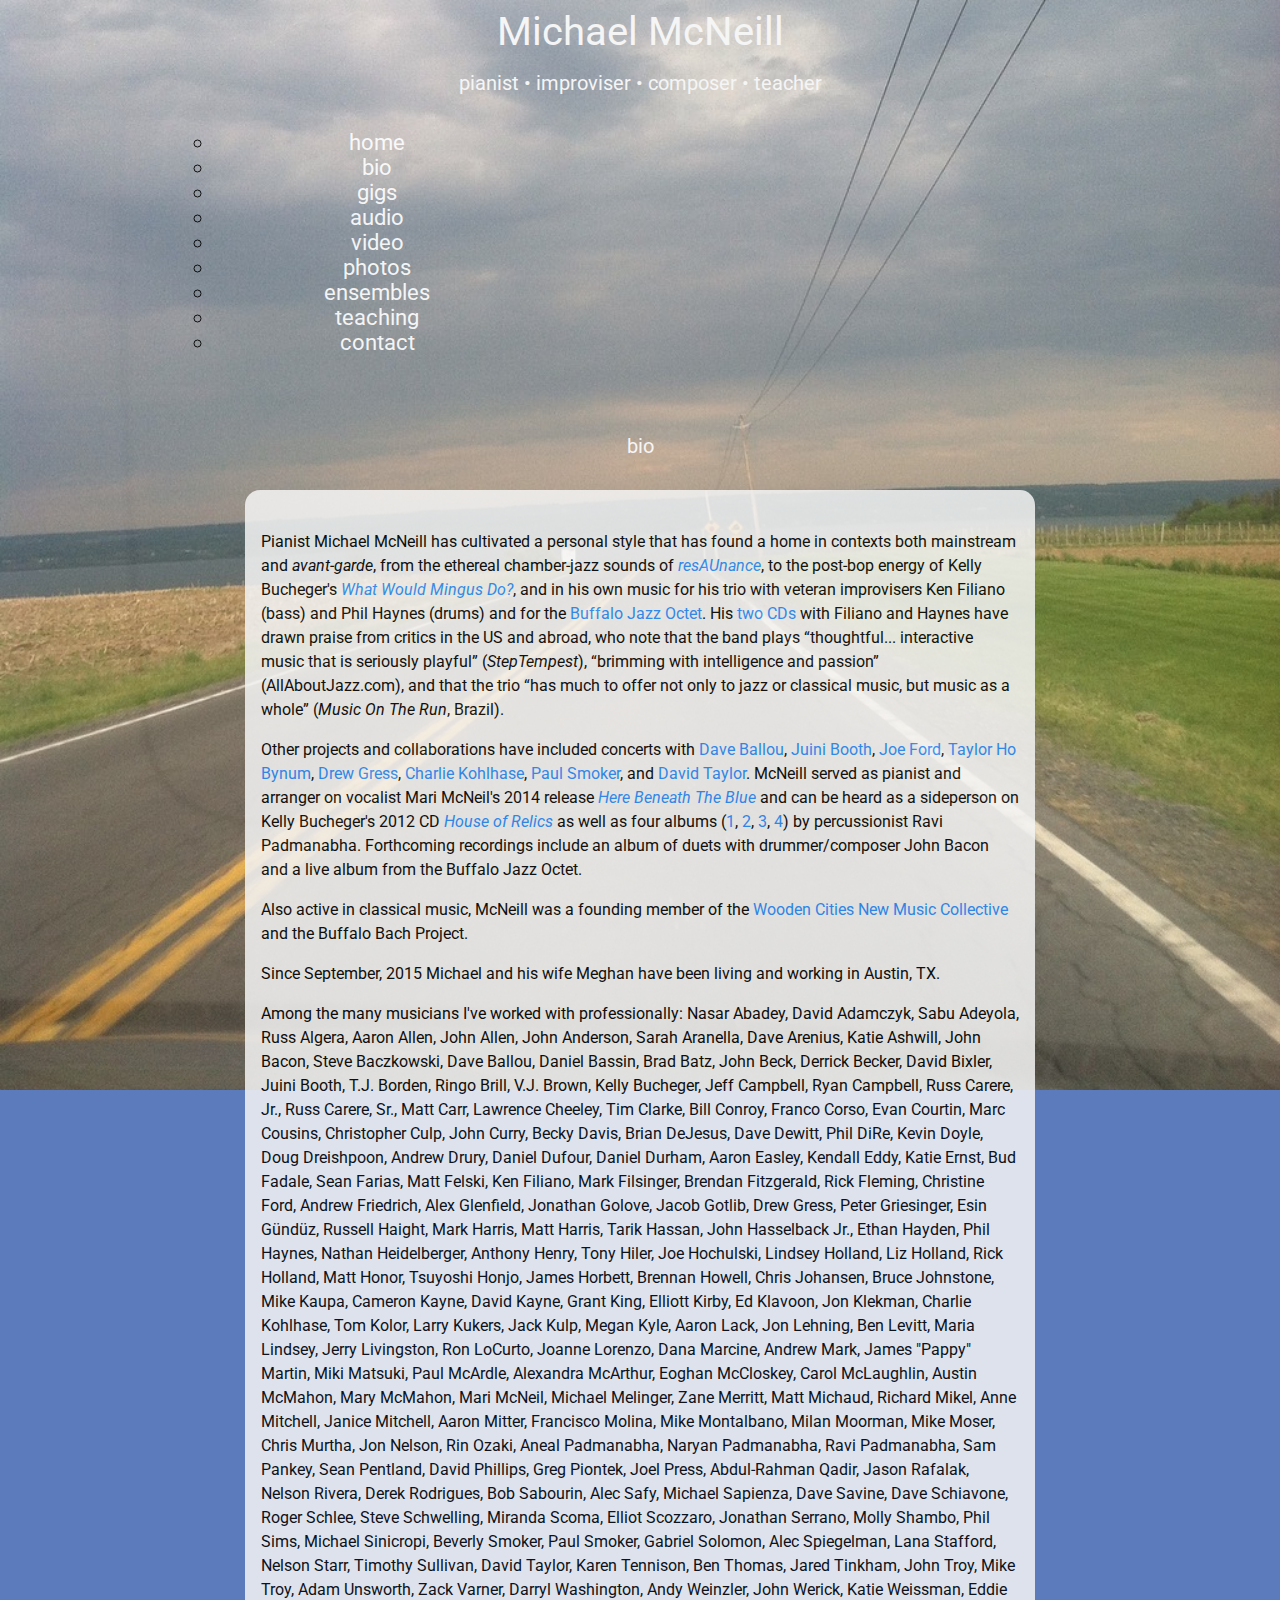
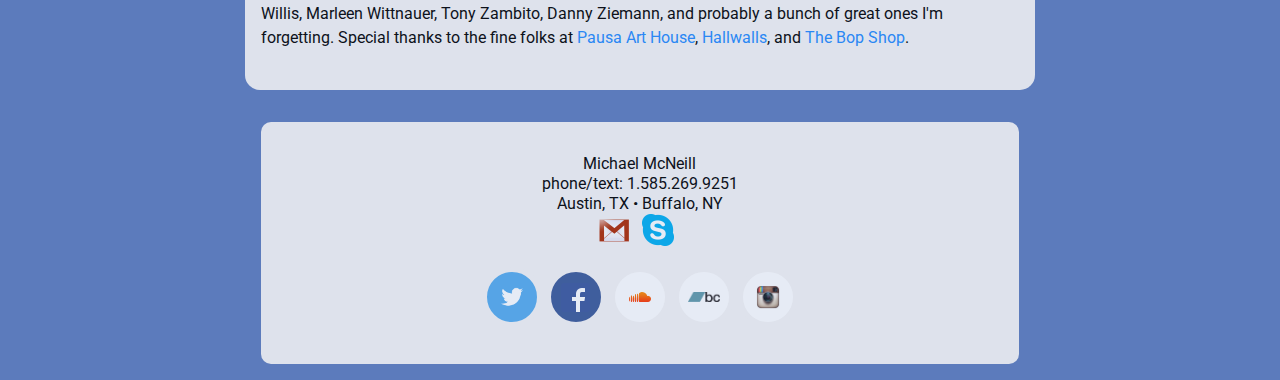
<file: michaelgraymcneill/bio.html>
<!DOCTYPE html>
<html lang="en">
	<head>
           <meta charset="utf-8">
    <meta http-equiv="X-UA-Compatible" content="IE=edge">
    <meta name="viewport" content="width=device-width, initial-scale=1">
        
        <link rel="shortcut icon" href="images/IMG_1336.ico">
 
        

         <!-- Latest compiled and minified CSS -->
<link rel="stylesheet" href="https://maxcdn.bootstrapcdn.com/bootstrap/3.3.6/css/bootstrap.min.css" integrity="sha384-1q8mTJOASx8j1Au+a5WDVnPi2lkFfwwEAa8hDDdjZlpLegxhjVME1fgjWPGmkzs7" crossorigin="anonymous">
		<link type="text/css" rel="stylesheet" href="css/stylesheet.css"/>
    
</style>
		<title>Michael McNeill: bio</title>
	</head>
	<body>
       
        <center>
        <div id="header">
            <span class="heading1">Michael McNeill</span><p></p>
            <span class="heading2">pianist &#8226; improviser &#8226;  composer &#8226;  teacher</span></div>
        
         <nav class="navbar navbar-default">
  <div class="container-fluid">
    <!-- Brand and toggle get grouped for better mobile display -->
    <div class="navbar-header">
      <button type="button" class="navbar-toggle collapsed navbar-brand" data-toggle="collapse" data-target="#bs-example-navbar-collapse-1" aria-expanded="false">
          
  <span class="glyphicon glyphicon-menu-down" aria-hidden="true"></span><span class="menu" aria-hidden="true">Menu</span><span class="glyphicon glyphicon-menu-down" aria-hidden="true"></span>
        <span class="sr-only">Toggle navigation</span>
            </button>
      
    </div>
    <!-- Collect the nav links, forms, and other content for toggling -->
    <div class="collapse navbar-collapse" id="bs-example-navbar-collapse-1">
      <ul class="nav navbar-nav">
         <ul class="nav nav-justified nav-pills">
  <li role="presentation"><a href="index.html">home</a></li>
  <li role="presentation" class="active"><a href="#">bio</a></li>
  <li role="presentation"><a href="performances.html">gigs</a></li>           
  <li role="presentation"><a href="audio.html">audio</a></li>
  <li role="presentation"><a href="videos.html">video</a></li>
  <li role="presentation"><a href="photos.html">photos</a></li>
  <li role="presentation"><a href="ensembles.html">ensembles</a></li>
  <li role="presentation"><a href="teaching.html">teaching</a></li>
  <li role="presentation"><a href="contact.html">contact</a></li>
</ul>
      </ul>
      
    </div><!-- /.navbar-collapse -->
  </div><!-- /.container-fluid -->
</nav>  
            
            
            
            <div id="spacer"></div>
            <div id="spacer"></div>
            
            <div id="bioheading">
                <span class="heading2">bio</span></div>
            
            <div id="bio"><p align="left"><span class="bio">
                Pianist Michael McNeill has cultivated a personal style that has found a home in contexts both mainstream and <em>avant-garde</em>, from the ethereal chamber-jazz sounds of <em><a href="http://esingunduz.wix.com/resaunance">resAUnance</a></em>, to the post-bop energy of Kelly Bucheger's <a href="http://kellybucheger.bandcamp.com/"><em>What Would Mingus Do?</em></a>, and in his own music for his trio with veteran improvisers Ken Filiano (bass) and Phil Haynes (drums) and for the <a href="http://www.buffalojazzoctet.com">Buffalo Jazz Octet</a>. His <a href="http://music.michaelgraymcneill.com/">two CDs</a> with Filiano and Haynes have drawn praise from critics in the US and abroad, who note that the band plays &ldquo;thoughtful... interactive music that is seriously playful&rdquo; (<em>StepTempest</em>), &ldquo;brimming with intelligence and passion&rdquo; (AllAboutJazz.com), and that the trio &ldquo;has much to offer not only to jazz or classical music, but music as a whole&rdquo; (<em>Music On The Run</em>, Brazil).</span></p>
                
                <p align="left"><span class="bio">
                    Other projects and collaborations have included concerts with <a href="http://www.daveballou.com/">Dave Ballou</a>, <a href="http://www.juinibooth.com/">Juini Booth</a>, <a href="http://www.jafjazz.com/">Joe Ford</a>, <a href="http://www.taylorhobynum.com">Taylor Ho Bynum</a>, <a href="http://www.drewgress.com/">Drew Gress</a>, <a href="http://www.charliekohlhase.com">Charlie Kohlhase</a>, <a href="http://www.paulsmoker.com/">Paul Smoker</a>, and <a href="http://www.davetaylor.net/">David Taylor</a>. McNeill served as pianist and arranger on vocalist Mari McNeil's 2014 release <em><a href="https://itunes.apple.com/us/album/here-beneath-the-blue/">Here Beneath The Blue</a></em> and can be heard as a sideperson on Kelly Bucheger's 2012 CD <em><a href="http://kellybucheger.bandcamp.com/">House of Relics</a></em> as well as four albums (<a href="http://ravipadmanabha.bandcamp.com/album/mission-to-mount-everest-by-my-nada-brahma">1</a>, <a href="http://ravipadmanabha.bandcamp.com/album/mission-to-mount-everest-by-my-nada-brahma">2</a>, <a href="http://ravipadmanabha.bandcamp.com/album/ravi-padmanabha-trio-my-nada-brahma">3</a>, <a href="https://ravipadmanabha.bandcamp.com/album/purandara-dasa-day-by-bul-bul-tarang-gang">4</a>) by percussionist Ravi Padmanabha. Forthcoming recordings include an album of duets with drummer/composer John Bacon and a live album from the Buffalo Jazz Octet.</span></p>

                <p align="left"><span class="bio">Also active in classical music, McNeill was a founding member of the <a href="http://www.woodencities.org/">Wooden Cities New Music Collective</a> and the Buffalo Bach Project.</span></p>
            
            
            <p align="left">
                <span class="bio">
                Since September, 2015 Michael and his wife Meghan have been living and working in Austin, TX.</span></p>
            
            
            <p align="left">
                
                
        <span class="bio">Among the many musicians I've worked with professionally: Nasar Abadey, David Adamczyk, Sabu Adeyola, Russ Algera, Aaron Allen, John Allen, John Anderson, Sarah Aranella, Dave Arenius, Katie Ashwill, John Bacon, Steve Baczkowski, Dave Ballou, Daniel Bassin, Brad Batz, John Beck, Derrick Becker, David Bixler, Juini Booth, T.J. Borden, Ringo Brill, V.J. Brown, Kelly Bucheger, Jeff Campbell, Ryan Campbell, Russ Carere, Jr., Russ Carere, Sr., Matt Carr, Lawrence Cheeley, Tim Clarke, Bill Conroy, Franco Corso, Evan Courtin, Marc Cousins, Christopher Culp, John Curry, Becky Davis, Brian DeJesus, Dave Dewitt, Phil DiRe, Kevin Doyle, Doug Dreishpoon, Andrew Drury, Daniel Dufour, Daniel Durham, Aaron Easley, Kendall Eddy, Katie Ernst, Bud Fadale, Sean Farias, Matt Felski, Ken Filiano, Mark Filsinger, Brendan Fitzgerald, Rick Fleming, Christine Ford, Andrew Friedrich, Alex Glenfield, Jonathan Golove, Jacob Gotlib, Drew Gress, Peter Griesinger, Esin G&uuml;nd&uuml;z, Russell Haight, Mark Harris, Matt Harris, Tarik Hassan, John Hasselback Jr., Ethan Hayden, Phil Haynes, Nathan Heidelberger, Anthony Henry, Tony Hiler, Joe Hochulski, Lindsey Holland, Liz Holland, Rick Holland, Matt Honor, Tsuyoshi Honjo, James Horbett, Brennan Howell, Chris Johansen, Bruce Johnstone, Mike Kaupa, Cameron Kayne, David Kayne, Grant King, Elliott Kirby, Ed Klavoon, Jon Klekman, Charlie Kohlhase, Tom Kolor, Larry Kukers, Jack Kulp, Megan Kyle, Aaron Lack, Jon Lehning, Ben Levitt, Maria Lindsey, Jerry Livingston, Ron LoCurto, Joanne Lorenzo, Dana Marcine, Andrew Mark, James "Pappy" Martin, Miki Matsuki, Paul McArdle, Alexandra McArthur, Eoghan McCloskey, Carol McLaughlin, Austin McMahon, Mary McMahon, Mari McNeil, Michael Melinger, Zane Merritt, Matt Michaud, Richard Mikel, Anne Mitchell, Janice Mitchell, Aaron Mitter, Francisco Molina, Mike Montalbano, Milan Moorman, Mike Moser, Chris Murtha, Jon Nelson, Rin Ozaki, Aneal Padmanabha, Naryan Padmanabha, Ravi Padmanabha, Sam Pankey, Sean Pentland, David Phillips, Greg Piontek, Joel Press, Abdul-Rahman Qadir, Jason Rafalak, Nelson Rivera, Derek Rodrigues, Bob Sabourin, Alec Safy, Michael Sapienza, Dave Savine, Dave Schiavone, Roger Schlee, Steve Schwelling, Miranda Scoma, Elliot Scozzaro, Jonathan Serrano, Molly Shambo, Phil Sims, Michael Sinicropi, Beverly Smoker, Paul Smoker, Gabriel Solomon, Alec Spiegelman, Lana Stafford, Nelson Starr, Timothy Sullivan, David Taylor, Karen Tennison, Ben Thomas, Jared Tinkham, John Troy, Mike Troy, Adam Unsworth, Zack Varner, Darryl Washington, Andy Weinzler, John Werick, Katie Weissman, Eddie Willis, Marleen Wittnauer, Tony Zambito, Danny Ziemann, and probably a bunch of great ones I'm forgetting.  Special thanks to the fine folks at <a href="http://www.pausaarthouse.com/">Pausa Art House</a>, <a href="http://www.hallwalls.org/">Hallwalls</a>, and <a href="http://www.bopshop.com">The Bop Shop</a>.</span></p>
            </div>
        
        
        
            <div id="footer" style="min-width: 40%; padding-top: 1em; padding-bottom: 1em">
 <!-- email phone text skype -->                   <p align="center">Michael McNeill<br>
        phone/text: 1.585.269.9251<br>
        Austin, TX &#8226; Buffalo, NY<br>
                <a href="mailto:mcneill.michael@gmail.com"><img src="images/gmail.png" id="skype"></a>
               <a href="skype:michaelgraymcneill?call"><img src="images/skype.ico" id="skype" /></a></p>
                
   <!-- Social media -->
                        
    
                   
                   
    <!-- Twitter follow --> <p align="center">
               
                <div class="button_container"><div class="socialbutton" id="twitter"><a href="https://twitter.com/intent/follow?screen_name=MichaelGMcNeill"><img src="images/TwitterLogo_white.png" style="display: block; width: 32px; height: 32px; margin-left: auto; margin-right: auto;" class="socialbuttonimage" /></a></div></div>
                
                
<!-- Facebook -->                <div class="button_container">
            
                    <div class="socialbutton" id="facebook"><a href="https://www.facebook.com/Michael-McNeill-22595399566/?action=like"><img src="images/FB-f-Logo__blue_29.png" style="display: block; margin-left: auto; margin-right: auto;"/></a></div></div>
              
                
  <!-- Soundcloud -->        
            <div class="button_container">
                    <div class="socialbutton" id="soundcloud"><a href="https://soundcloud.com/michaelmcneill-1"><img src="images/sc_gradient_24x12.png" style="display: block; margin-left: auto; margin-right: auto;"></a></div></div>
                
                   
 <!-- Bandcamp -->                  

                <div class="button_container">      
                    <div class="socialbutton" id="bandcamp">    <a href="http://music.michaelgraymcneill.com"><img src="images/bclogo.png" id="bandcamplogo"></a></div></div>
                             
                
  <!--  Instagram -->                     
                   
     <div class="button_container">           
                 <div class="socialbutton" id="instagram">  
              <a href="https://www.instagram.com/michaelgmcneill/?ref=badge">    <img src="images/InstagramLogo.png" alt="Instagram" style="height: auto; width: 24px; margin-left: auto; margin-right: auto; display: block;" /></a>
       
         </div></div>
         </p>
                            

                        
                        
                
    
            
            </div>
        </center>
 <script type="text/javascript">
function load_css(d){var b=window.top.document.getElementsByTagName("link");for(document_css_index=0;document_css_index<b.length;++document_css_index){var a=b[document_css_index];if(a.href==d){return false}}var c=window.top.document.createElement("link");c.rel="stylesheet";c.type="text/css";c.href=d;window.top.document.getElementsByTagName("head")[0].appendChild(c)}function inject_font_styles(g){var f=window.top.document;var c=f.createElement("style");c.setAttribute("type","text/css");if(c.styleSheet){c.styleSheet.cssText=g}else{var e=f.createTextNode(g);c.appendChild(e)}f.getElementsByTagName("head")[0].appendChild(c);}
load_css(/*font_address*/"http://fonts.googleapis.com/css?family=Roboto:300,300italic&subset=latin,latin-ext");inject_font_styles("body,h1,h2,h3,h4,p,ul,li,div,span,a,#body_content p,#body_content div{font-family:"+/*font_family*/"font-family: 'Roboto', sans-serif;"+"}");
</script>
    <script src="//ajax.googleapis.com/ajax/libs/jquery/1.11.0/jquery.min.js"></script>
<script src="//netdna.bootstrapcdn.com/bootstrap/3.1.1/js/bootstrap.min.js"></script>


</body>

</html>
</file>
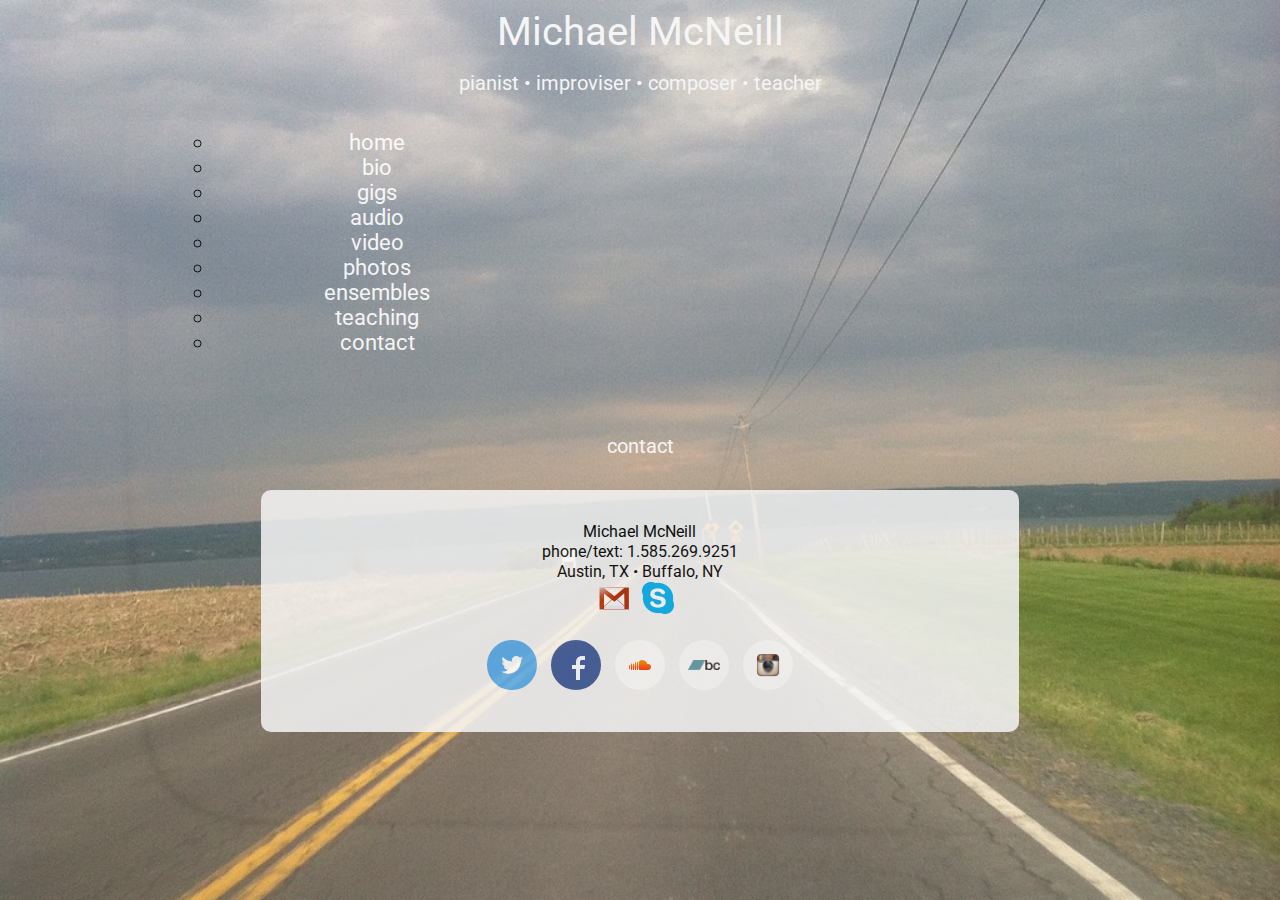
<file: michaelgraymcneill/contact.html>
<!DOCTYPE html>
<html lang="en">
	<head>
           <meta charset="utf-8">
    <meta http-equiv="X-UA-Compatible" content="IE=edge">
    <meta name="viewport" content="width=device-width, initial-scale=1">
        <link rel="shortcut icon" href="images/IMG_1336.ico">
       
  <!-- Latest compiled and minified CSS -->
<link rel="stylesheet" href="https://maxcdn.bootstrapcdn.com/bootstrap/3.3.6/css/bootstrap.min.css" integrity="sha384-1q8mTJOASx8j1Au+a5WDVnPi2lkFfwwEAa8hDDdjZlpLegxhjVME1fgjWPGmkzs7" crossorigin="anonymous">
		<link type="text/css" rel="stylesheet" href="css/stylesheet.css"/>
    
</style>
		<title>Michael McNeill: contact</title>
	</head>
	<body>
       
        <center>
        <div id="header">
            <span class="heading1">Michael McNeill</span><p></p>
            <span class="heading2">pianist &#8226; improviser &#8226;  composer &#8226;  teacher</span></div>
        
         <nav class="navbar navbar-default">
  <div class="container-fluid">
    <!-- Brand and toggle get grouped for better mobile display -->
    <div class="navbar-header">
      <button type="button" class="navbar-toggle collapsed navbar-brand" data-toggle="collapse" data-target="#bs-example-navbar-collapse-1" aria-expanded="false">
          
  <span class="glyphicon glyphicon-menu-down" aria-hidden="true"></span><span class="menu" aria-hidden="true">Menu</span><span class="glyphicon glyphicon-menu-down" aria-hidden="true"></span>
        <span class="sr-only">Toggle navigation</span>
            </button>
      
    </div>

    <!-- Collect the nav links, forms, and other content for toggling -->
    <div class="collapse navbar-collapse" id="bs-example-navbar-collapse-1">
      <ul class="nav navbar-nav">
         <ul class="nav nav-justified nav-pills">
  <li role="presentation"><a href="index.html">home</a></li>
  <li role="presentation"><a href="bio.html">bio</a></li>
  <li role="presentation"><a href="performances.html">gigs</a></li>           
  <li role="presentation"><a href="audio.html">audio</a></li>
  <li role="presentation"><a href="videos.html">video</a></li>
  <li role="presentation"><a href="photos.html">photos</a></li>
  <li role="presentation"><a href="ensembles.html">ensembles</a></li>
  <li role="presentation"><a href="teaching.html">teaching</a></li>
  <li role="presentation" class="active"><a href="#">contact</a></li>
</ul>
      </ul>
      
    </div><!-- /.navbar-collapse -->
  </div><!-- /.container-fluid -->
</nav>  
            
            
            
            <div id="spacer"></div>
            <div id="spacer"></div>
            
            <div id="bioheading">
                <span class="heading2">contact</span></div>
            
    
            <div id="footer" style="min-width: 60%; padding-top: 1em; padding-bottom: 1em">
 <!-- email phone text skype -->                   <p align="center">Michael McNeill<br>
        phone/text: 1.585.269.9251<br>
        Austin, TX &#8226; Buffalo, NY<br>
                <a href="mailto:mcneill.michael@gmail.com"><img src="images/gmail.png" id="skype"></a>
               <a href="skype:michaelgraymcneill?call"><img src="images/skype.ico" id="skype" /></a></p>
                
   <!-- Social media -->
                        
    
                   
                   
    <!-- Twitter follow --> <p align="center">
               
                <div class="button_container"><div class="socialbutton" id="twitter"><a href="https://twitter.com/intent/follow?screen_name=MichaelGMcNeill"><img src="images/TwitterLogo_white.png" style="display: block; width: 32px; height: 32px; margin-left: auto; margin-right: auto;" class="socialbuttonimage" /></a></div></div>
                
                
<!-- Facebook -->                <div class="button_container">
            
                    <div class="socialbutton" id="facebook"><a href="https://www.facebook.com/Michael-McNeill-22595399566/?action=like"><img src="images/FB-f-Logo__blue_29.png" style="display: block; margin-left: auto; margin-right: auto;"/></a></div></div>
              
                
  <!-- Soundcloud -->        
            <div class="button_container">
                    <div class="socialbutton" id="soundcloud"><a href="https://soundcloud.com/michaelmcneill-1"><img src="images/sc_gradient_24x12.png" style="display: block; margin-left: auto; margin-right: auto;"></a></div></div>
                
                   
 <!-- Bandcamp -->                  

                <div class="button_container">      
                    <div class="socialbutton" id="bandcamp">    <a href="http://music.michaelgraymcneill.com"><img src="images/bclogo.png" id="bandcamplogo"></a></div></div>
                             
                
  <!--  Instagram -->                     
                   
     <div class="button_container">           
                 <div class="socialbutton" id="instagram">  
              <a href="https://www.instagram.com/michaelgmcneill/?ref=badge">    <img src="images/InstagramLogo.png" alt="Instagram" style="height: auto; width: 24px; margin-left: auto; margin-right: auto; display: block;" /></a>
       
         </div></div>
         </p>
                            

                        
                        
                
    
            
            </div>
        </center>
 <script type="text/javascript">
function load_css(d){var b=window.top.document.getElementsByTagName("link");for(document_css_index=0;document_css_index<b.length;++document_css_index){var a=b[document_css_index];if(a.href==d){return false}}var c=window.top.document.createElement("link");c.rel="stylesheet";c.type="text/css";c.href=d;window.top.document.getElementsByTagName("head")[0].appendChild(c)}function inject_font_styles(g){var f=window.top.document;var c=f.createElement("style");c.setAttribute("type","text/css");if(c.styleSheet){c.styleSheet.cssText=g}else{var e=f.createTextNode(g);c.appendChild(e)}f.getElementsByTagName("head")[0].appendChild(c);}
load_css(/*font_address*/"http://fonts.googleapis.com/css?family=Roboto:300,300italic&subset=latin,latin-ext");inject_font_styles("body,h1,h2,h3,h4,p,ul,li,div,span,a,#body_content p,#body_content div{font-family:"+/*font_family*/"font-family: 'Roboto', sans-serif;"+"}");
</script>
    <script src="//ajax.googleapis.com/ajax/libs/jquery/1.11.0/jquery.min.js"></script>
<script src="//netdna.bootstrapcdn.com/bootstrap/3.1.1/js/bootstrap.min.js"></script>


</body>

</html>
</file>
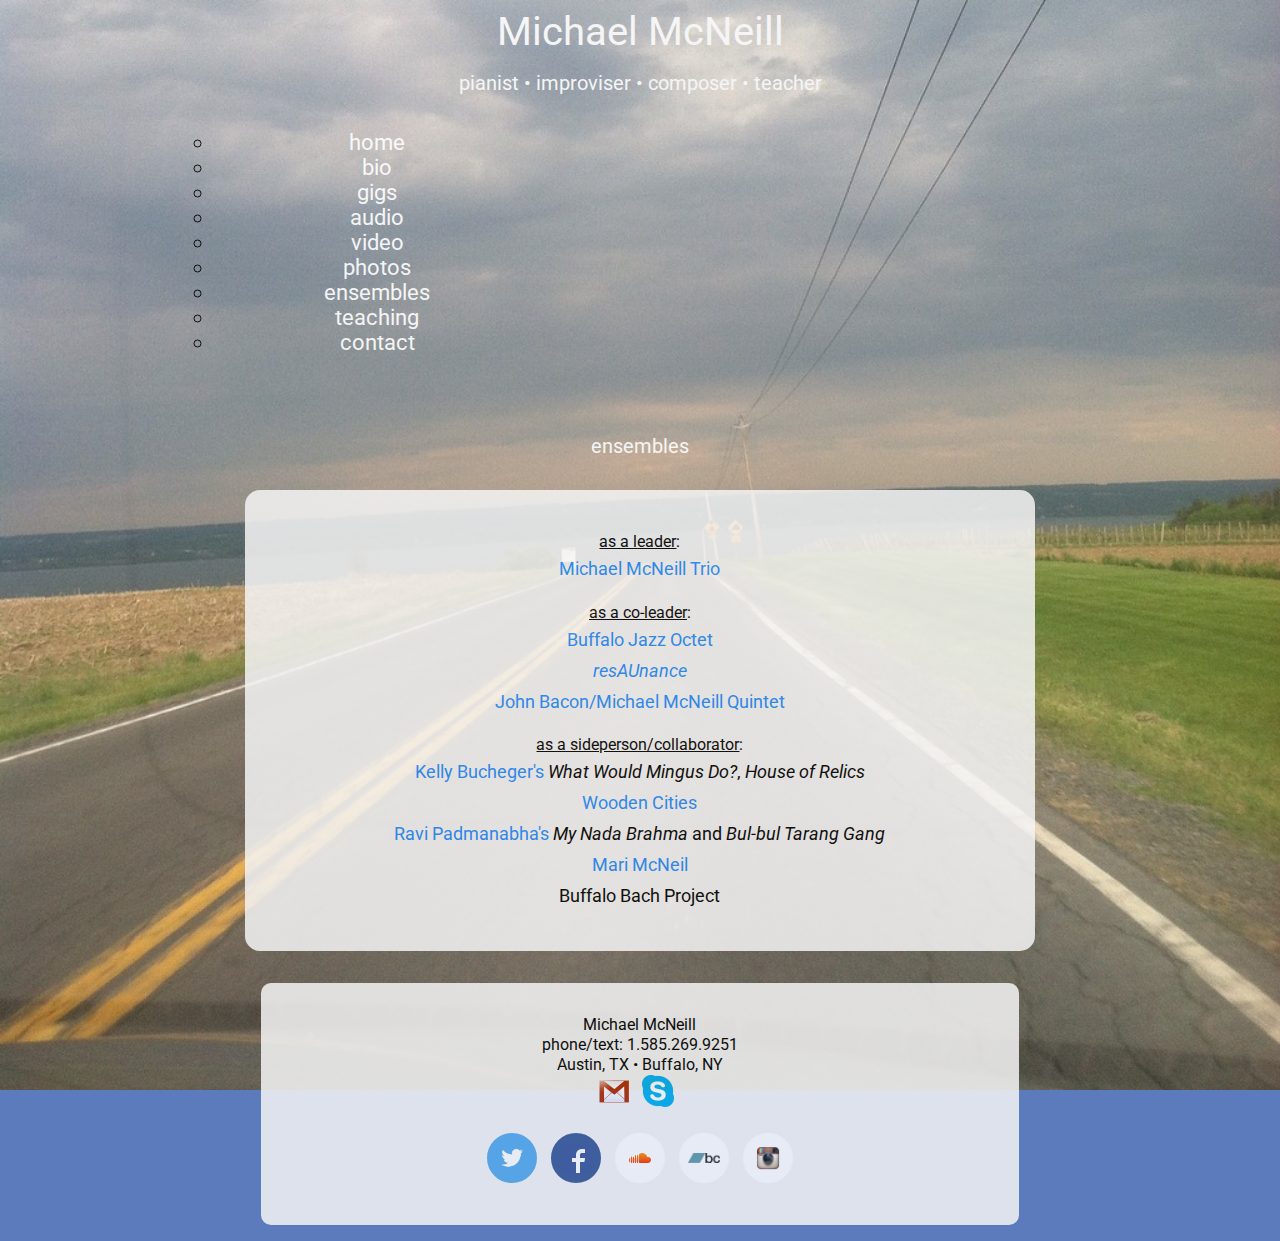
<file: michaelgraymcneill/ensembles.html>
<!DOCTYPE html>
<html lang="en">
	<head>
           <meta charset="utf-8">
    <meta http-equiv="X-UA-Compatible" content="IE=edge">
    <meta name="viewport" content="width=device-width, initial-scale=1">
        <link rel="shortcut icon" href="images/IMG_1336.ico">
        <!-- Latest compiled and minified CSS -->
<link rel="stylesheet" href="https://maxcdn.bootstrapcdn.com/bootstrap/3.3.6/css/bootstrap.min.css" integrity="sha384-1q8mTJOASx8j1Au+a5WDVnPi2lkFfwwEAa8hDDdjZlpLegxhjVME1fgjWPGmkzs7" crossorigin="anonymous">
        
		<link type="text/css" rel="stylesheet" href="css/stylesheet.css"/>
    
</style>
		<title>Michael McNeill: ensembles</title>
	</head>
	<body>
       
        <center>
        <div id="header">
            <span class="heading1">Michael McNeill</span><p></p>
            <span class="heading2">pianist &#8226; improviser &#8226;  composer &#8226;  teacher</span></div>
        
        <nav class="navbar navbar-default">
  <div class="container-fluid">
    <!-- Brand and toggle get grouped for better mobile display -->
    <div class="navbar-header">
      <button type="button" class="navbar-toggle collapsed navbar-brand" data-toggle="collapse" data-target="#bs-example-navbar-collapse-1" aria-expanded="false">
          
  <span class="glyphicon glyphicon-menu-down" aria-hidden="true"></span><span class="menu" aria-hidden="true">Menu</span><span class="glyphicon glyphicon-menu-down" aria-hidden="true"></span>
        <span class="sr-only">Toggle navigation</span>
            </button>
      
    </div>

    <!-- Collect the nav links, forms, and other content for toggling -->
    <div class="collapse navbar-collapse" id="bs-example-navbar-collapse-1">
      <ul class="nav navbar-nav">
         <ul class="nav nav-justified nav-pills">
  <li role="presentation"><a href="index.html">home</a></li>
  <li role="presentation"><a href="bio.html">bio</a></li>
  <li role="presentation"><a href="performances.html">gigs</a></li>           
  <li role="presentation"><a href="audio.html">audio</a></li>
  <li role="presentation"><a href="videos.html">video</a></li>
  <li role="presentation"><a href="photos.html">photos</a></li>
  <li role="presentation" class="active"><a href="#">ensembles</a></li>
  <li role="presentation"><a href="teaching.html">teaching</a></li>
  <li role="presentation"><a href="contact.html">contact</a></li>
</ul>
      </ul>
      
    </div><!-- /.navbar-collapse -->
  </div><!-- /.container-fluid -->
</nav>  
            
            
            
            <div id="spacer"></div>
            <div id="spacer"></div>
            
            <div id="bioheading">
                <span class="heading2">ensembles</span></div>
            
            <div id="bio"><p align="center">
                <u>as a leader</u>:<br>
                <span class="ens"><a href="http://michaelgraymcneill.com/michaelmcneilltrio.html">Michael McNeill Trio</a></span></p>
                <p align="center">
                    <u>as a co-leader</u>:
                <br>
                <span class="ens"><a href="http://www.buffalojazzoctet.com/">Buffalo Jazz Octet</a><br>
                    <a href="http://www.resaunance.com/"><em>resAUnance</em></a><br>
                <a href="http://www.michaelgraymcneill.com/Michael_McNeill/Bacon-McNeill_Quintet.html">John Bacon/Michael McNeill Quintet</a></span>
                    
                <p align="center">
                    <u>as a sideperson/collaborator</u>:
                <br>
                    <span class="ens"><a href="http://www.jazztenor.com">Kelly Bucheger's</a> <em>What Would Mingus Do?</em>, <em>House of Relics</em><br>
                <a href="http://www.woodencities.org">Wooden Cities</a><br>
                <a href="http://www.ravipadman.com">Ravi Padmanabha's</a> <em>My Nada Brahma</em> and <em>Bul-bul Tarang Gang</em><br>
                <a href="http://www.marimcneil.com">Mari McNeil</a><br>
                Buffalo Bach Project</span>
            </div>
            
            
            
           <div id="footer" style="min-width: 40%; padding-top: 1em; padding-bottom: 1em">
 <!-- email phone text skype -->                   <p align="center">Michael McNeill<br>
        phone/text: 1.585.269.9251<br>
        Austin, TX &#8226; Buffalo, NY<br>
                <a href="mailto:mcneill.michael@gmail.com"><img src="images/gmail.png" id="skype"></a>
               <a href="skype:michaelgraymcneill?call"><img src="images/skype.ico" id="skype" /></a></p>
                
   <!-- Social media -->
                        
    
                   
                   
    <!-- Twitter follow --> <p align="center">
               
                <div class="button_container"><div class="socialbutton" id="twitter"><a href="https://twitter.com/intent/follow?screen_name=MichaelGMcNeill"><img src="images/TwitterLogo_white.png" style="display: block; width: 32px; height: 32px; margin-left: auto; margin-right: auto;" class="socialbuttonimage" /></a></div></div>
                
                
<!-- Facebook -->                <div class="button_container">
            
                    <div class="socialbutton" id="facebook"><a href="https://www.facebook.com/Michael-McNeill-22595399566/?action=like"><img src="images/FB-f-Logo__blue_29.png" style="display: block; margin-left: auto; margin-right: auto;"/></a></div></div>
              
                
  <!-- Soundcloud -->        
            <div class="button_container">
                    <div class="socialbutton" id="soundcloud"><a href="https://soundcloud.com/michaelmcneill-1"><img src="images/sc_gradient_24x12.png" style="display: block; margin-left: auto; margin-right: auto;"></a></div></div>
                
                   
 <!-- Bandcamp -->                  

                <div class="button_container">      
                    <div class="socialbutton" id="bandcamp">    <a href="http://music.michaelgraymcneill.com"><img src="images/bclogo.png" id="bandcamplogo"></a></div></div>
                             
                
  <!--  Instagram -->                     
                   
     <div class="button_container">           
                 <div class="socialbutton" id="instagram">  
              <a href="https://www.instagram.com/michaelgmcneill/?ref=badge">    <img src="images/InstagramLogo.png" alt="Instagram" style="height: auto; width: 24px; margin-left: auto; margin-right: auto; display: block;" /></a>
       
         </div></div>
         </p>
                            

                        
                        
                
    
            
            </div>
        </center>
 <script type="text/javascript">
function load_css(d){var b=window.top.document.getElementsByTagName("link");for(document_css_index=0;document_css_index<b.length;++document_css_index){var a=b[document_css_index];if(a.href==d){return false}}var c=window.top.document.createElement("link");c.rel="stylesheet";c.type="text/css";c.href=d;window.top.document.getElementsByTagName("head")[0].appendChild(c)}function inject_font_styles(g){var f=window.top.document;var c=f.createElement("style");c.setAttribute("type","text/css");if(c.styleSheet){c.styleSheet.cssText=g}else{var e=f.createTextNode(g);c.appendChild(e)}f.getElementsByTagName("head")[0].appendChild(c);}
load_css(/*font_address*/"http://fonts.googleapis.com/css?family=Roboto:300,300italic&subset=latin,latin-ext");inject_font_styles("body,h1,h2,h3,h4,p,ul,li,div,span,a,#body_content p,#body_content div{font-family:"+/*font_family*/"font-family: 'Roboto', sans-serif;"+"}");
</script>
    <script src="//ajax.googleapis.com/ajax/libs/jquery/1.11.0/jquery.min.js"></script>
<script src="//netdna.bootstrapcdn.com/bootstrap/3.1.1/js/bootstrap.min.js"></script>


</body>

</html>
</file>
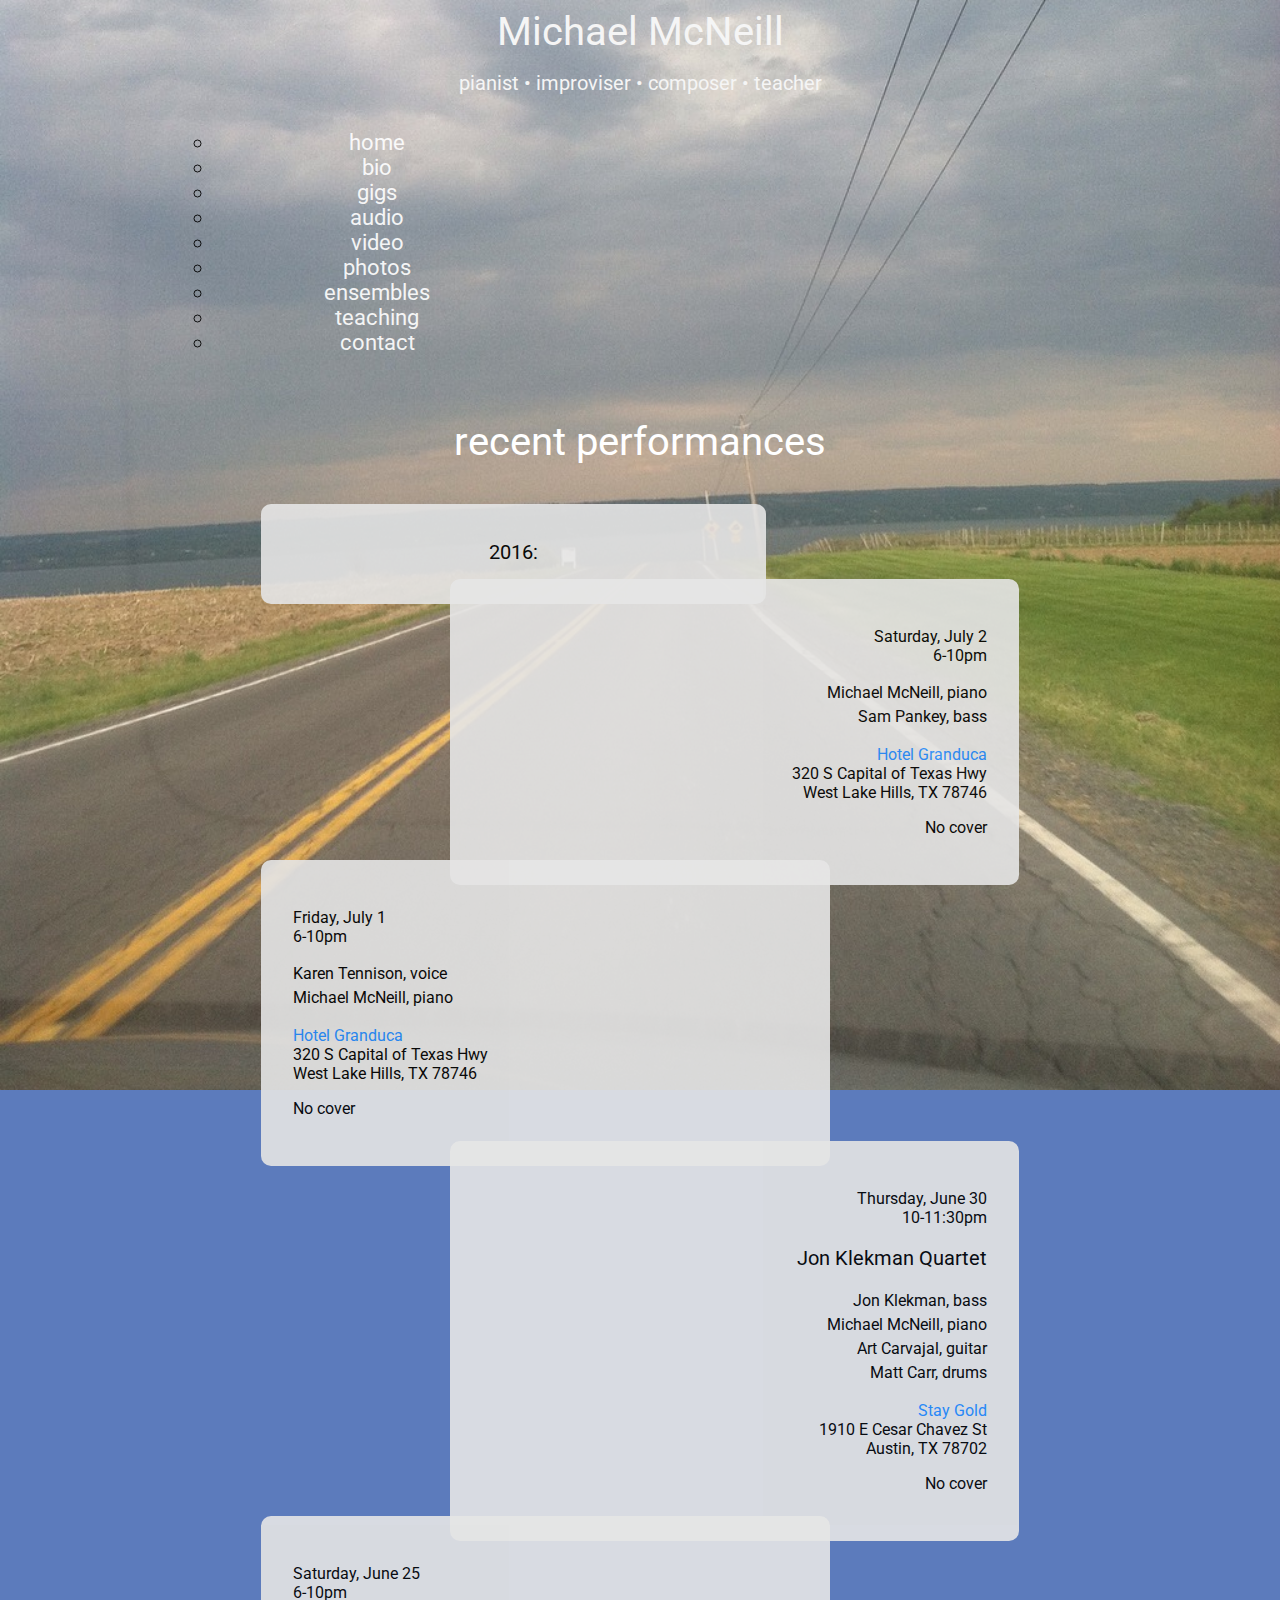
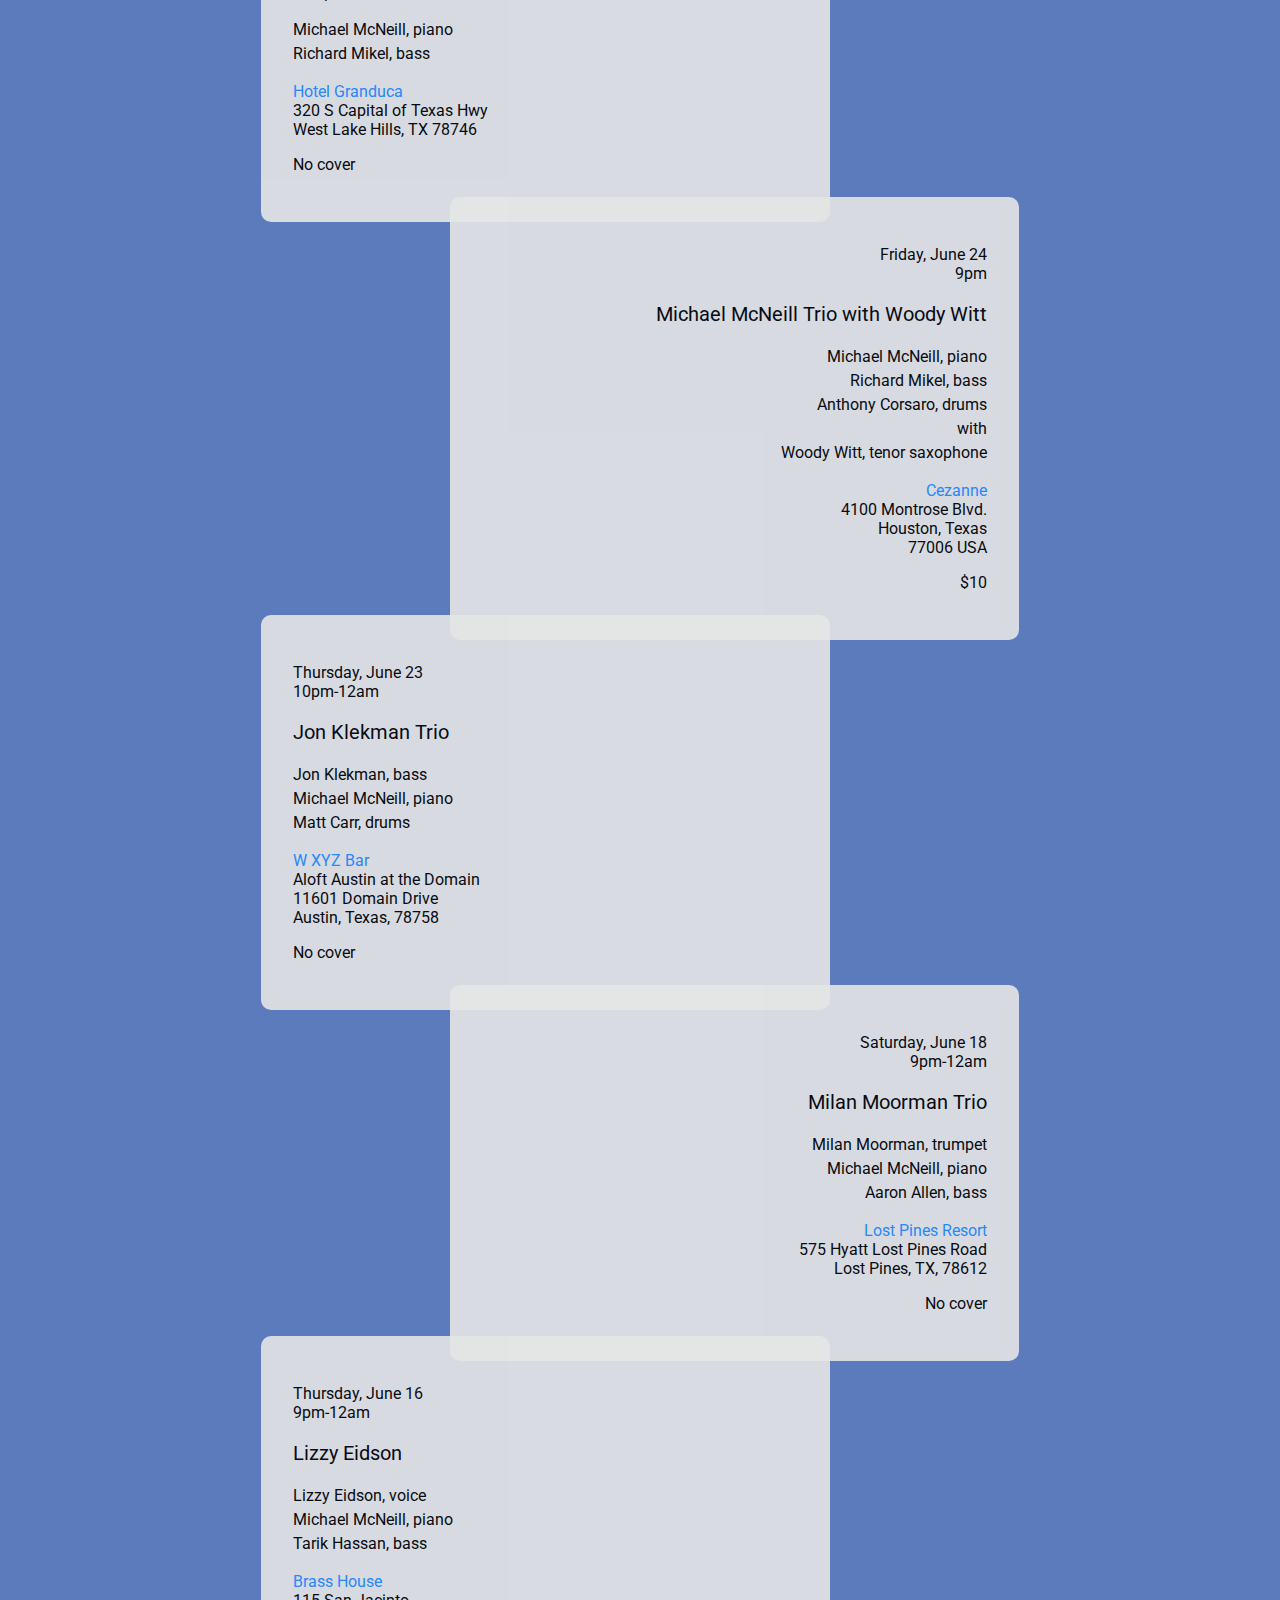
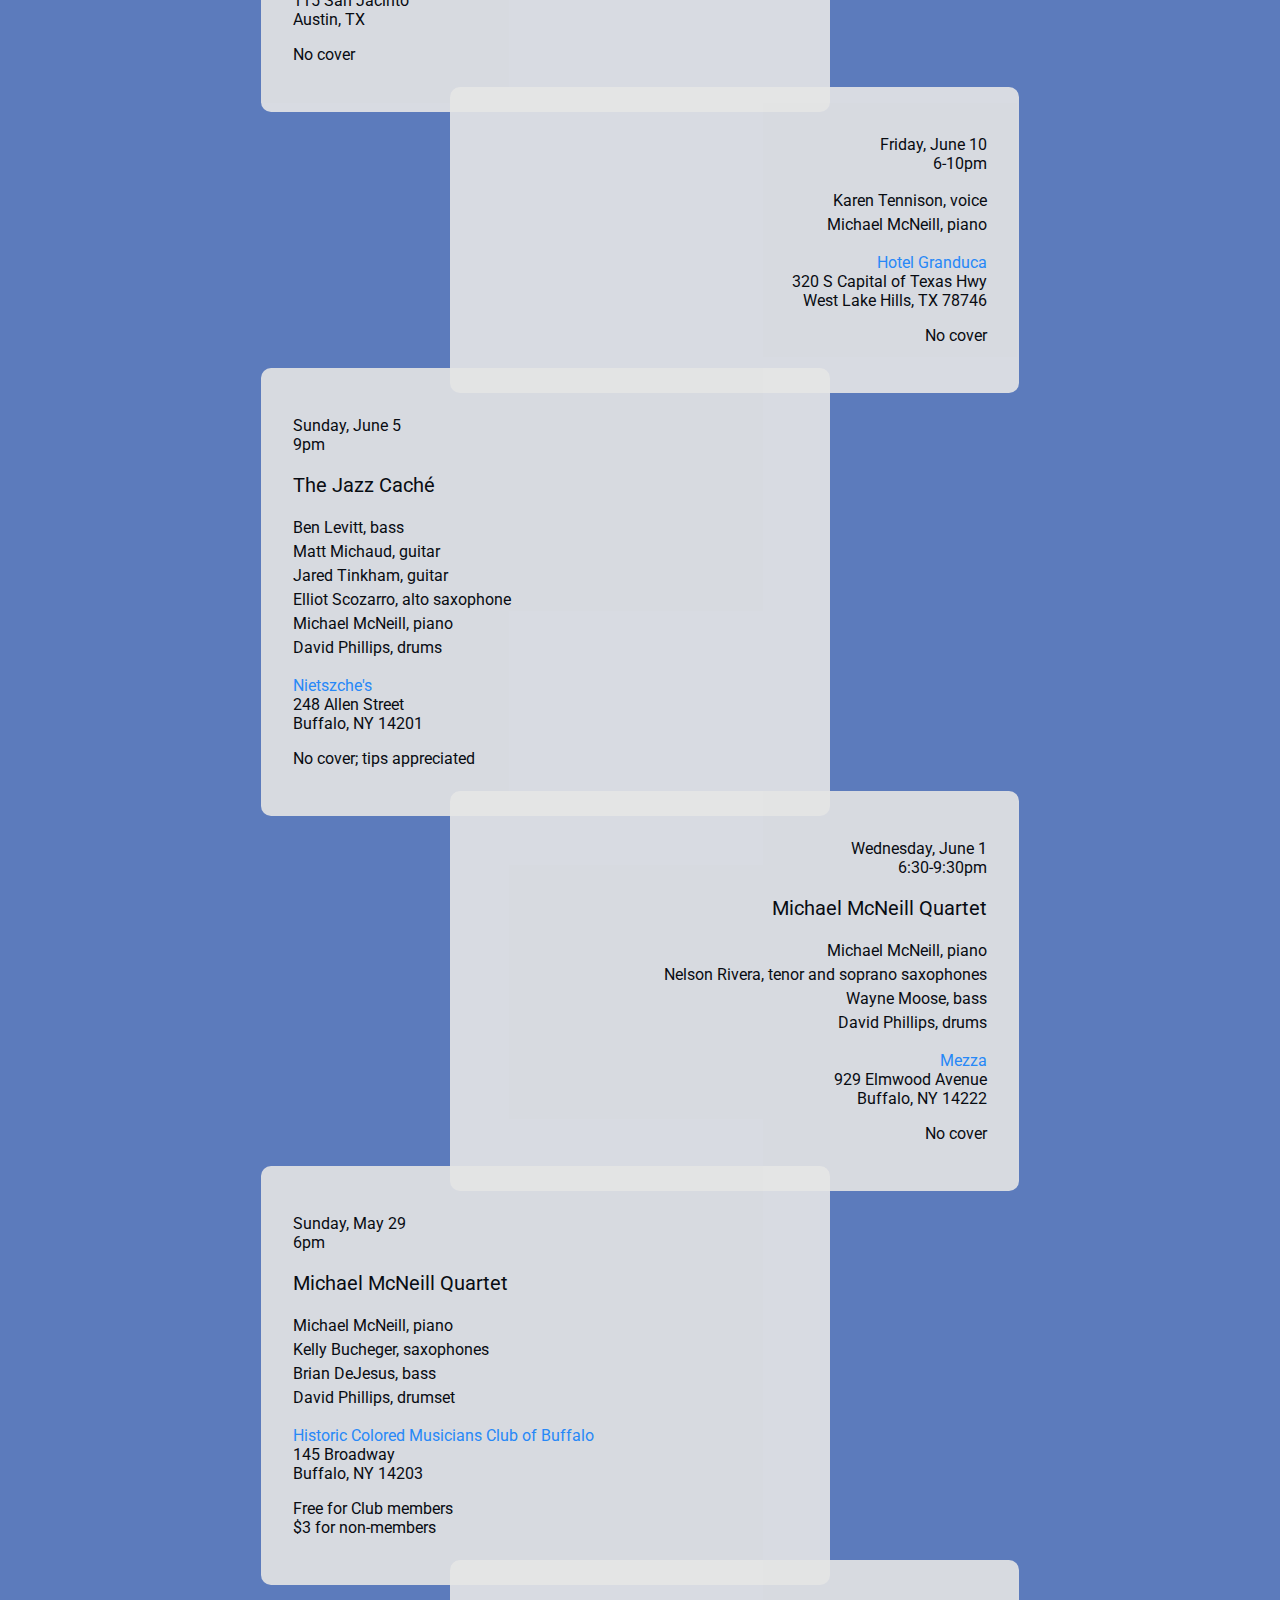
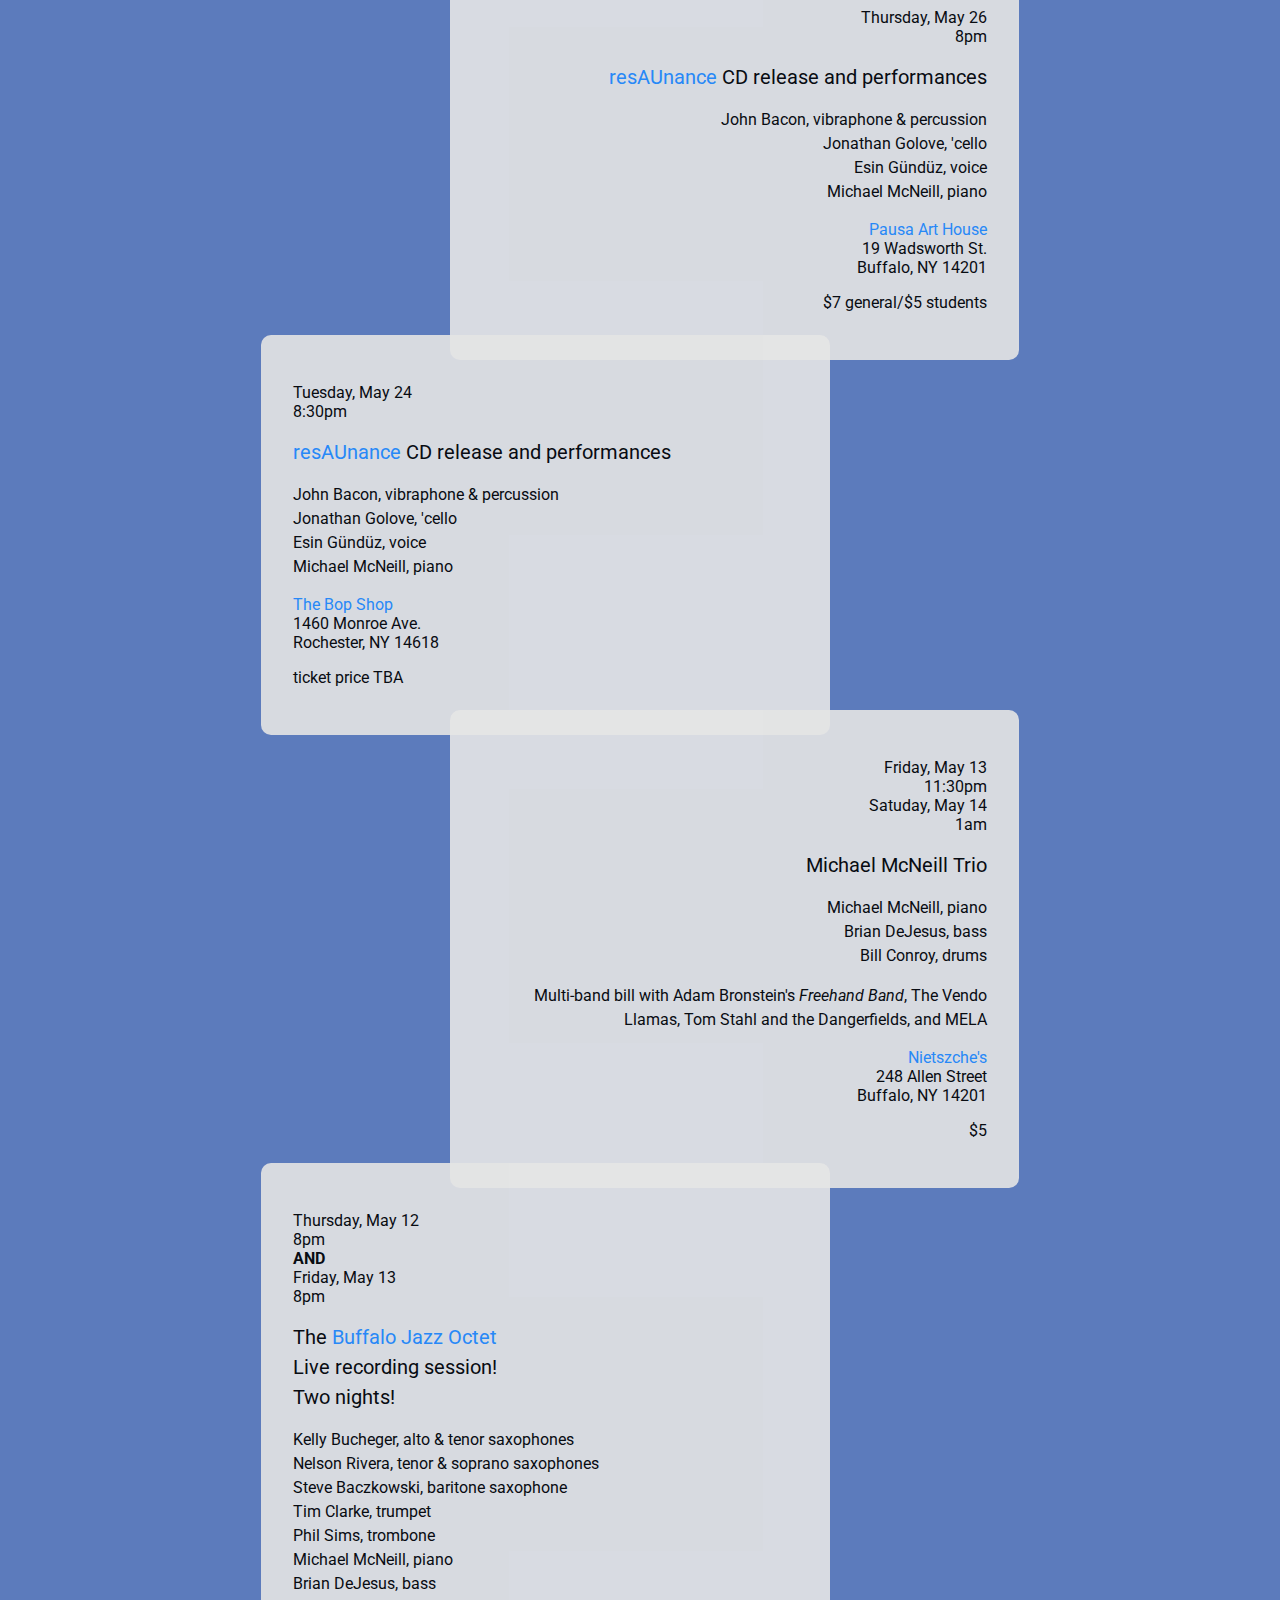
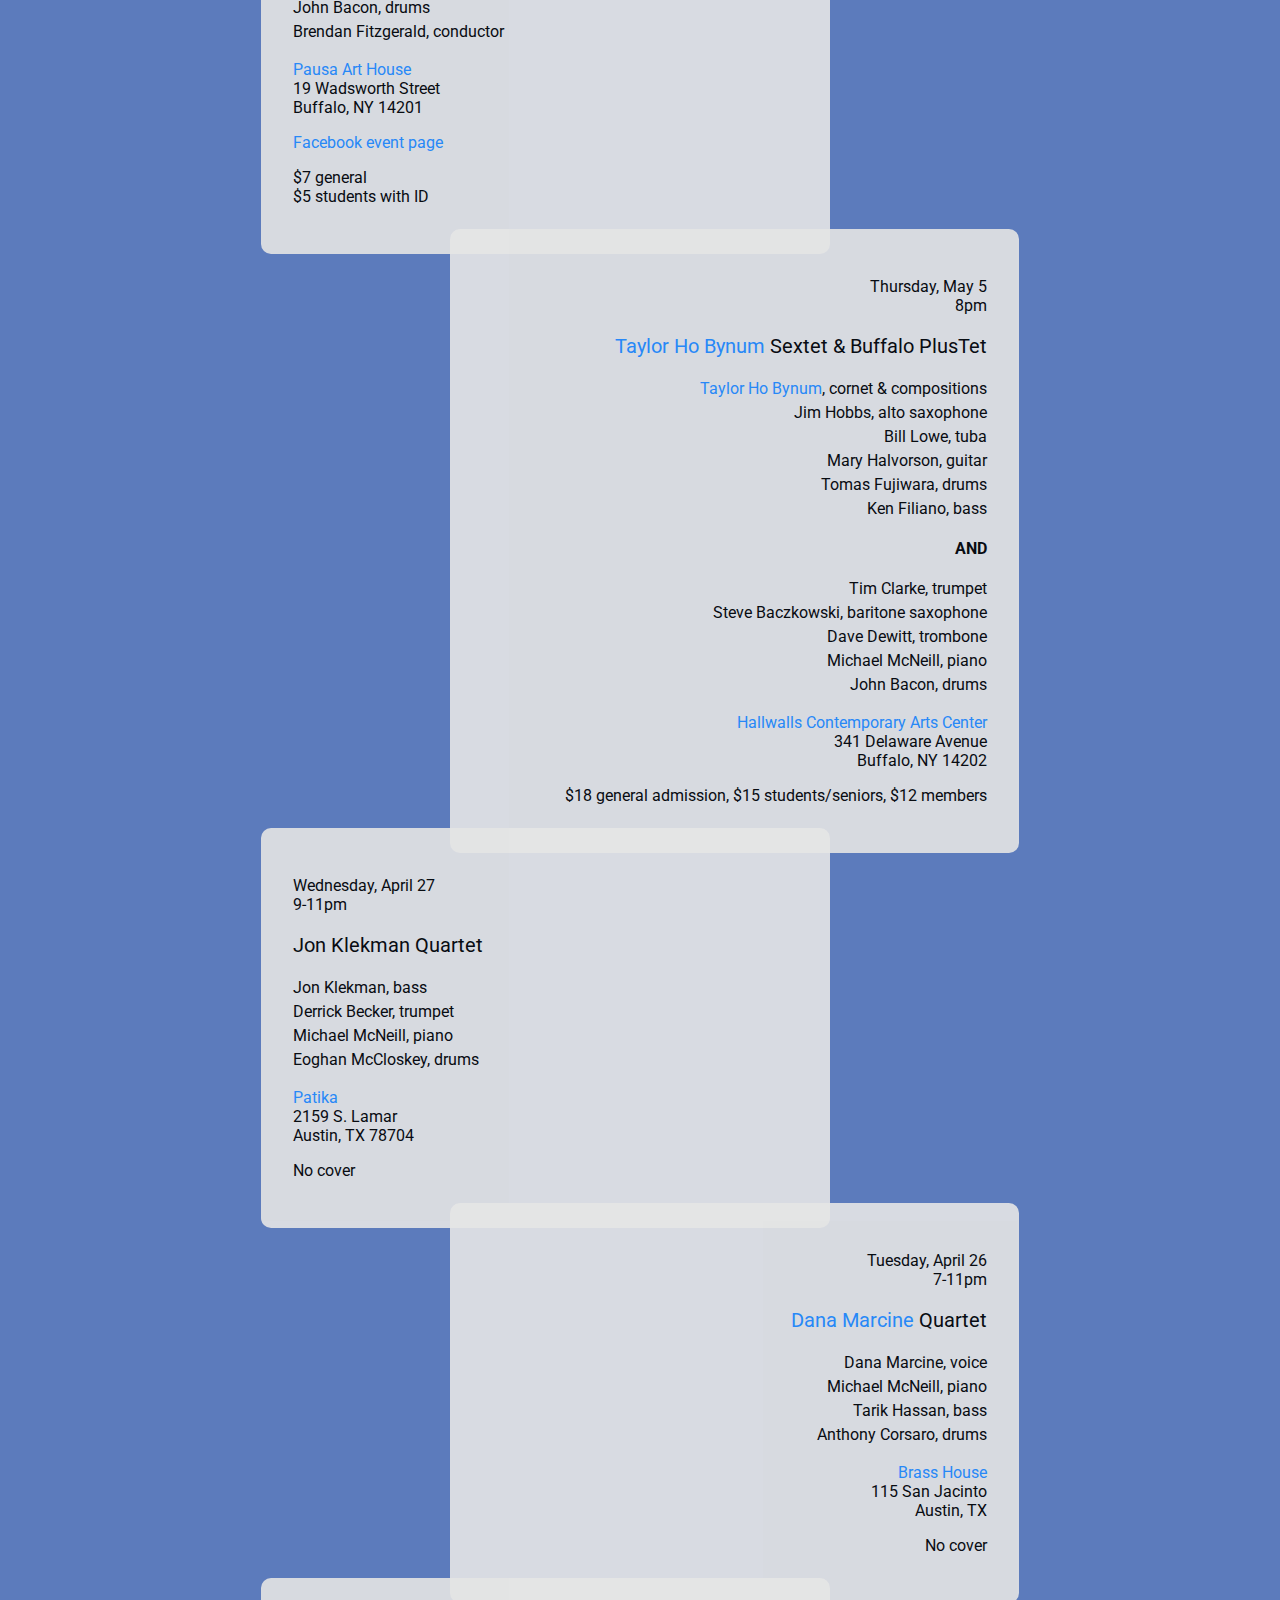
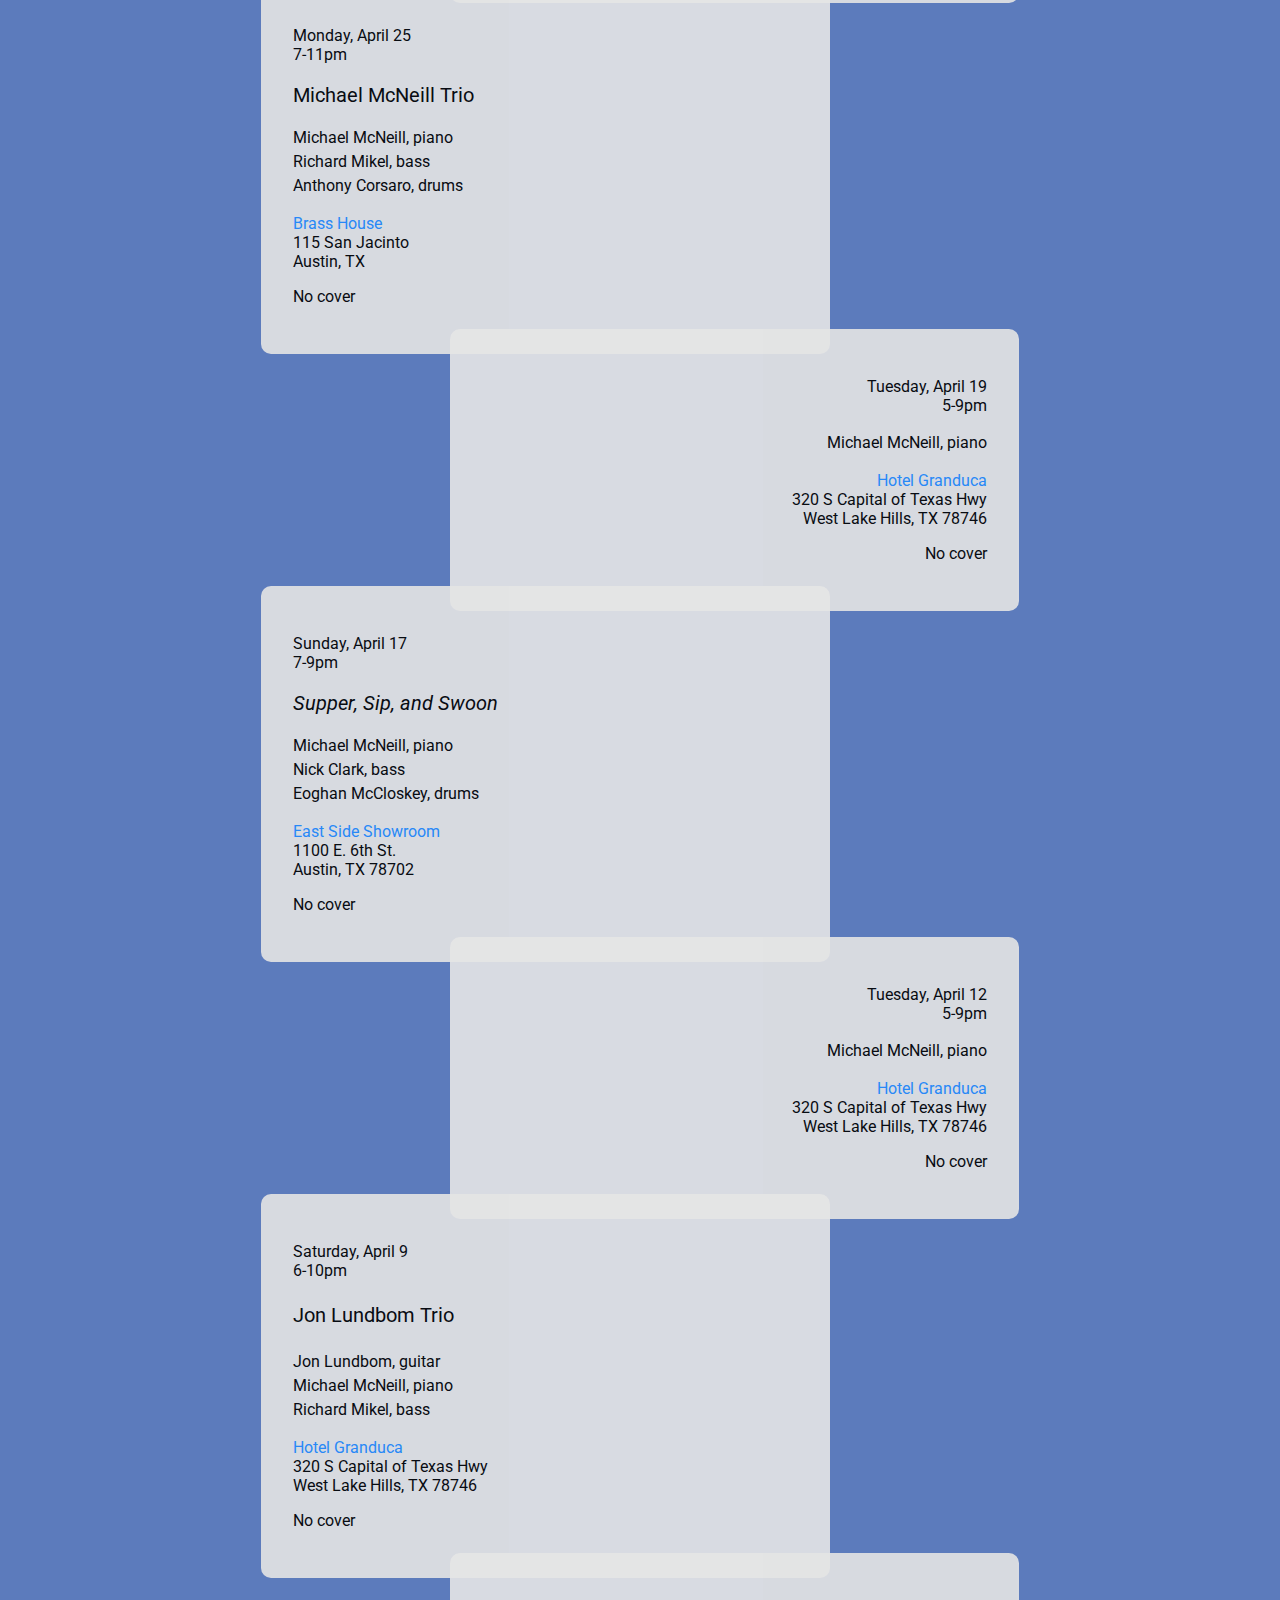
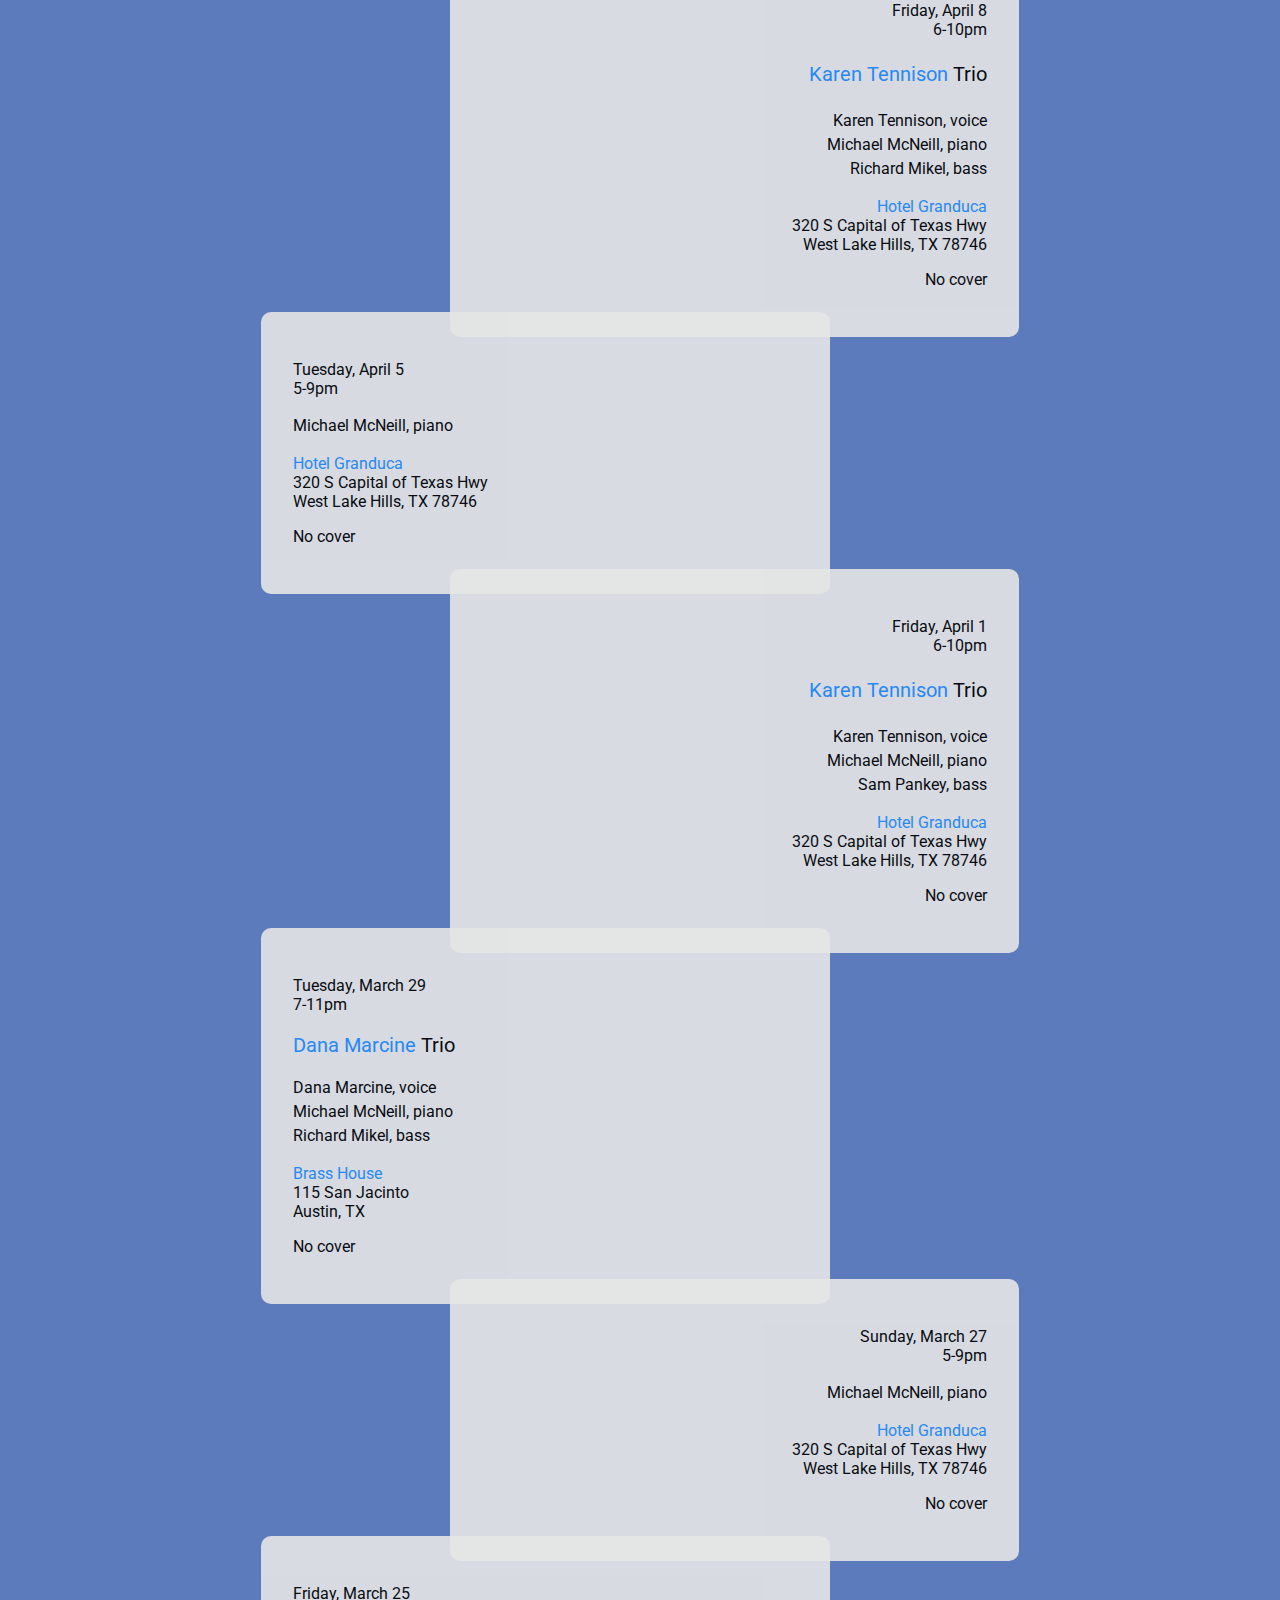
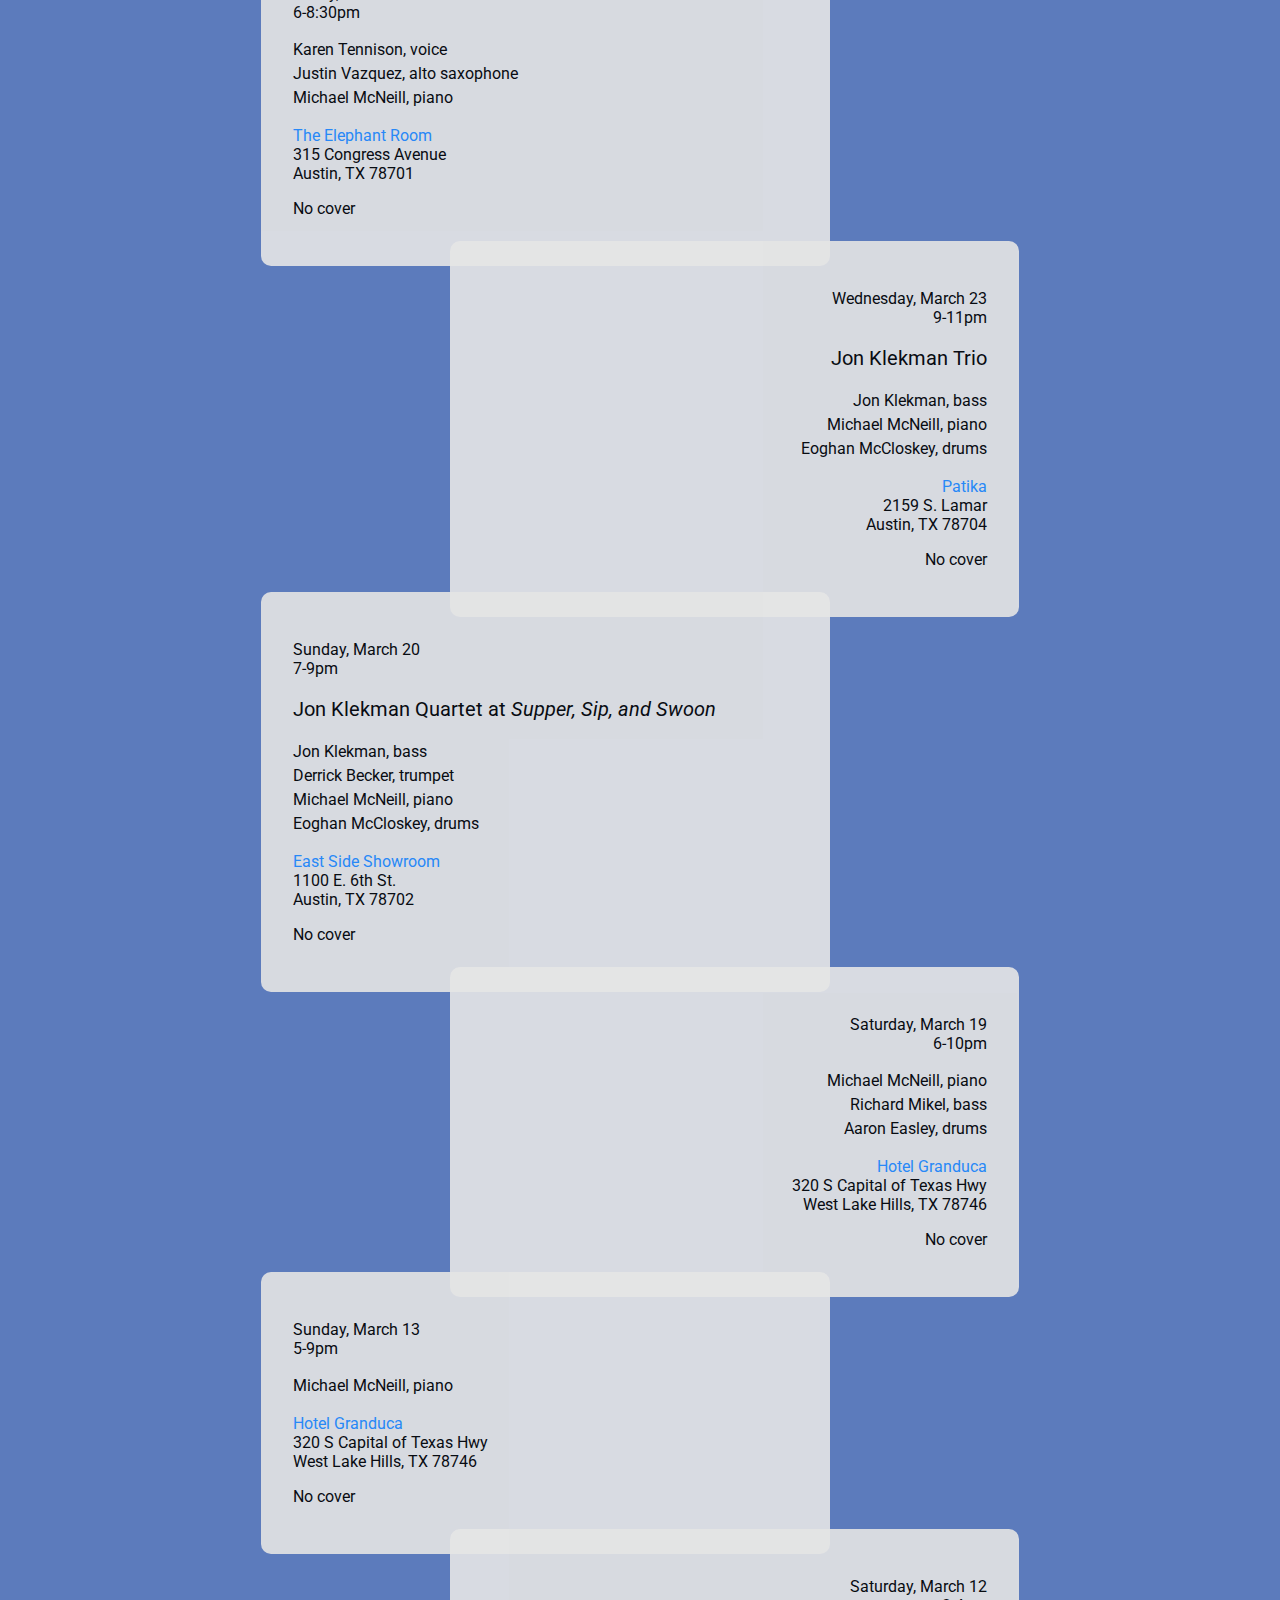
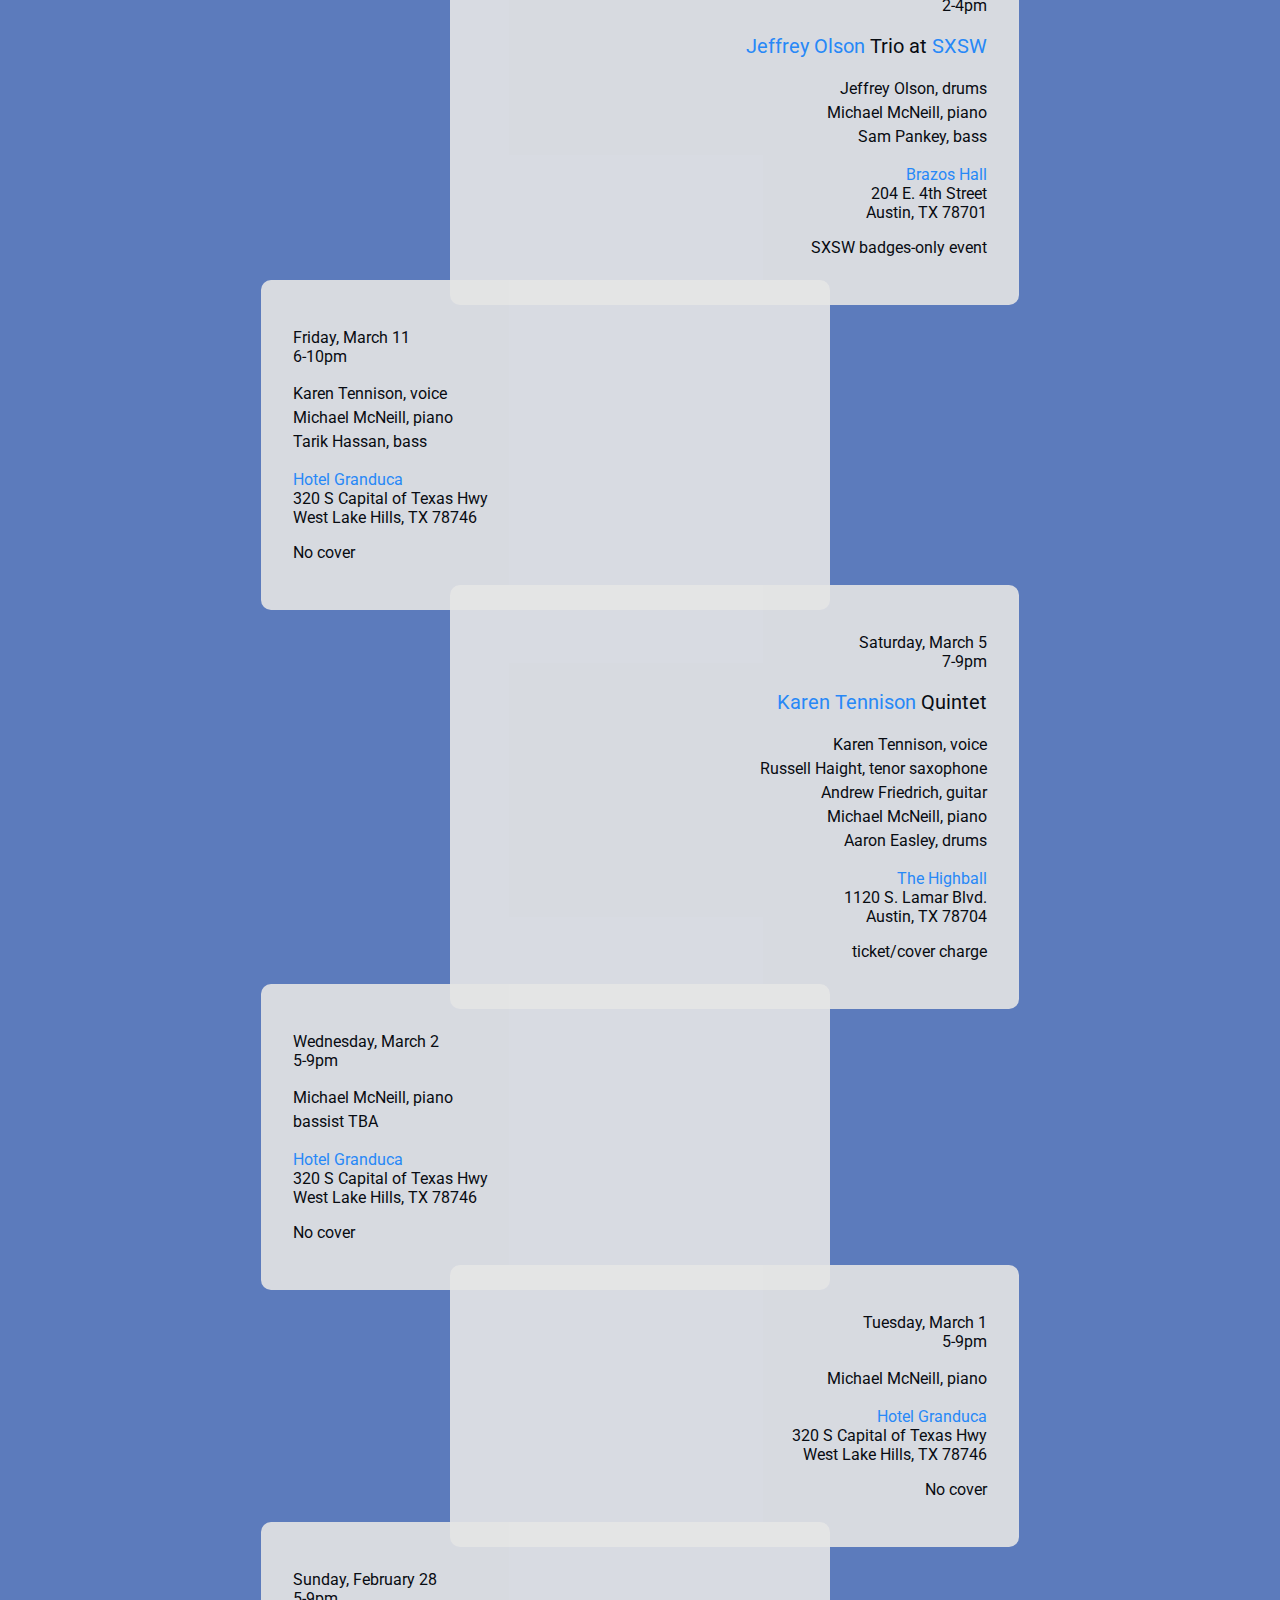
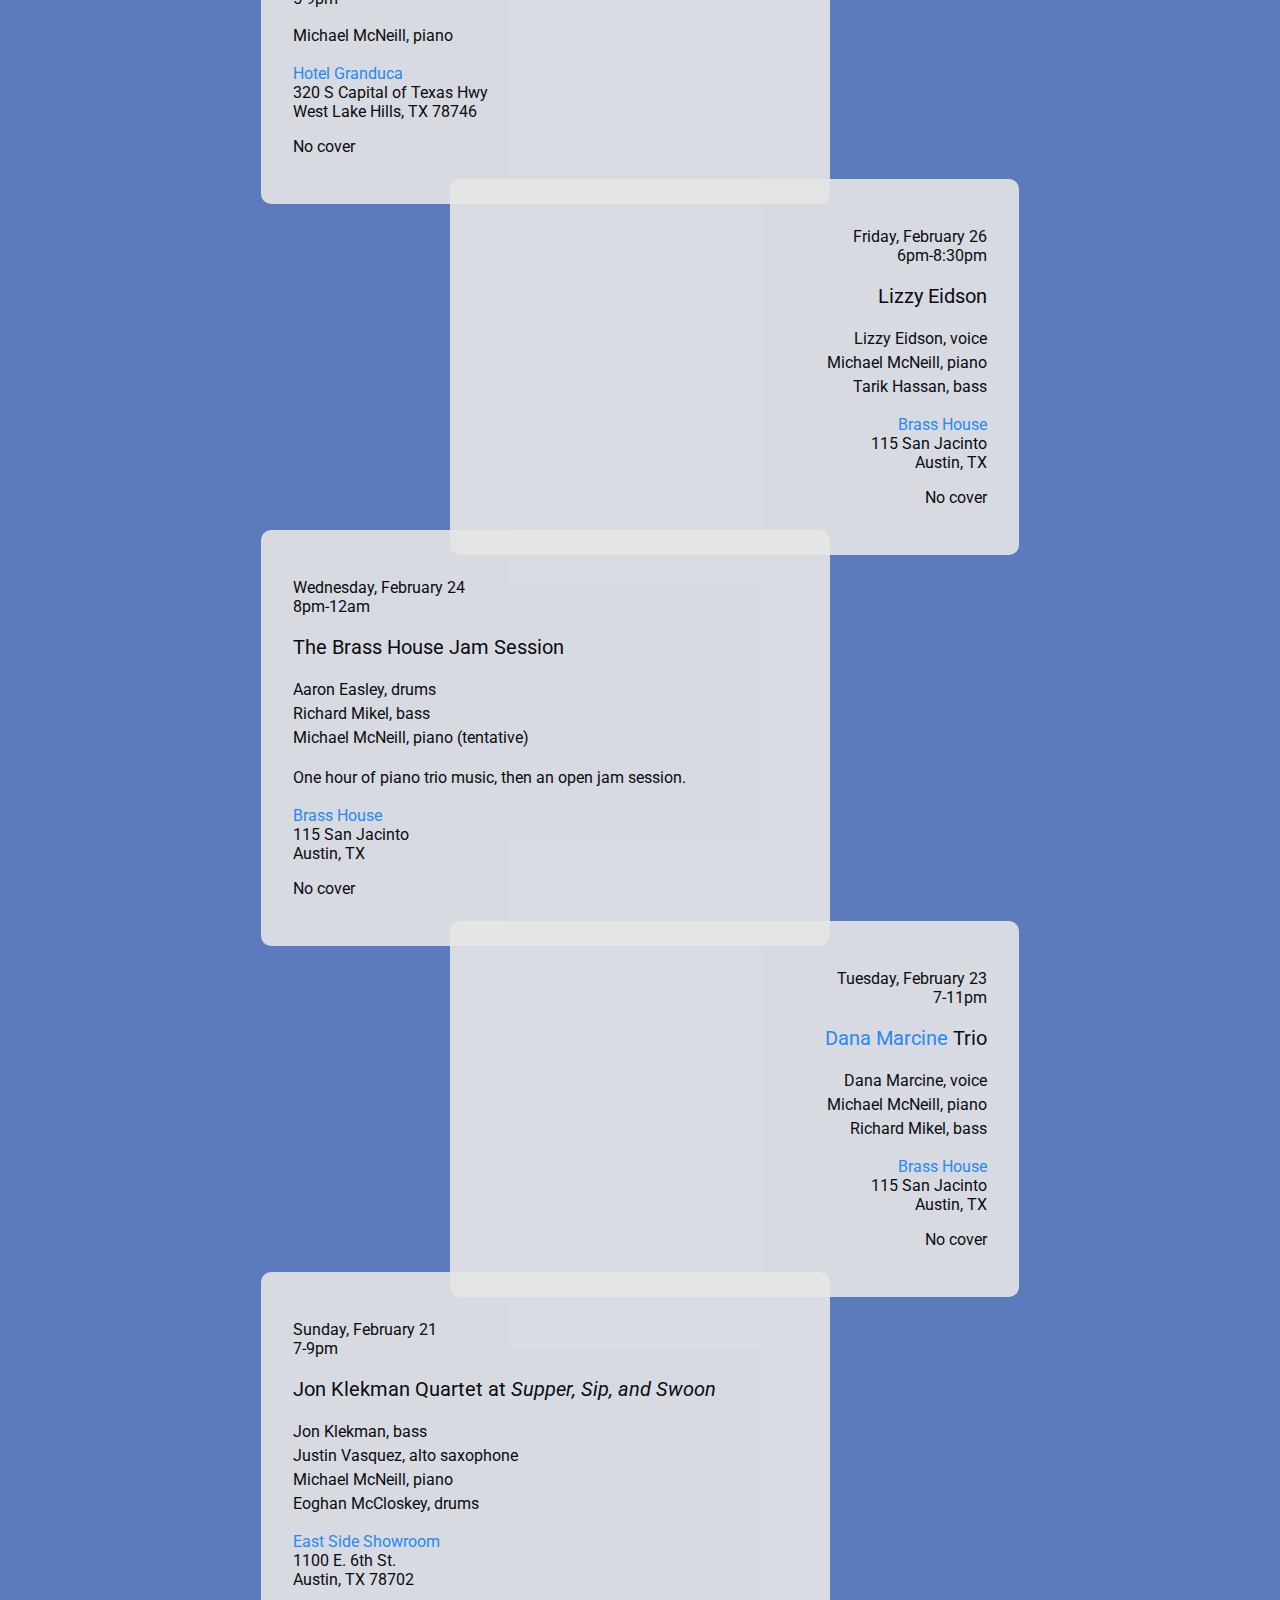
<file: michaelgraymcneill/pastperformances.html>
<!DOCTYPE html>
<html lang="en">
	<head>
           <meta charset="utf-8">
    <meta http-equiv="X-UA-Compatible" content="IE=edge">
    <meta name="viewport" content="width=device-width, initial-scale=1">
        <link rel="shortcut icon" href="images/IMG_1336.ico">
        
<!-- Latest compiled and minified CSS -->
<link rel="stylesheet" href="https://maxcdn.bootstrapcdn.com/bootstrap/3.3.6/css/bootstrap.min.css" integrity="sha384-1q8mTJOASx8j1Au+a5WDVnPi2lkFfwwEAa8hDDdjZlpLegxhjVME1fgjWPGmkzs7" crossorigin="anonymous">
        
		<link type="text/css" rel="stylesheet" href="css/stylesheet.css"/>
    
</style>
		<title>Michael McNeill: recent performances</title>
	</head>
	<body>
       
        <center>
        <div id="header">
            <span class="heading1">Michael McNeill</span><p></p>
            <span class="heading2">pianist &#8226; improviser &#8226;  composer &#8226;  teacher</span></div>
        
         <nav class="navbar navbar-default">
  <div class="container-fluid">
    <!-- Brand and toggle get grouped for better mobile display -->
    <div class="navbar-header">
      <button type="button" class="navbar-toggle collapsed navbar-brand" data-toggle="collapse" data-target="#bs-example-navbar-collapse-1" aria-expanded="false">
          
  <span class="glyphicon glyphicon-menu-down" aria-hidden="true"></span><span class="menu" aria-hidden="true">Menu</span><span class="glyphicon glyphicon-menu-down" aria-hidden="true"></span>
        <span class="sr-only">Toggle navigation</span>
            </button>
      
    </div>
    <!-- Collect the nav links, forms, and other content for toggling -->
    <div class="collapse navbar-collapse" id="bs-example-navbar-collapse-1">
      <ul class="nav navbar-nav">
         <ul class="nav nav-justified nav-pills">
  <li role="presentation"><a href="index.html">home</a></li>
  <li role="presentation"><a href="bio.html">bio</a></li>
  <li role="presentation"><a href="performances.html">gigs</a></li>           
  <li role="presentation"><a href="audio.html">audio</a></li>
  <li role="presentation"><a href="videos.html">video</a></li>
  <li role="presentation"><a href="photos.html">photos</a></li>
  <li role="presentation"><a href="ensembles.html">ensembles</a></li>
  <li role="presentation"><a href="teaching.html">teaching</a></li>
  <li role="presentation"><a href="contact.html">contact</a></li>
</ul>
      </ul>
      
    </div><!-- /.navbar-collapse -->
  </div><!-- /.container-fluid -->
</nav>  
            
            
            
            <div id="spacer"></div>
            <div id="spacer"></div>
            
            <div id="performances">
                <span class="heading5">recent performances</span></div>
            
            <!-- year -->            <div class="performance" id="year"><center><span class="bandname">2016:</span></center></div>
            
            
<!-- Hotel Granduca 7/2 -->  <div class="performance">
            <p>
                <span class="datetime">Saturday, July 2
                <br>6-10pm</span>
            
                </p>
                <p><span class="bandmembers">
                    Michael McNeill, piano<br>
                    Sam Pankey, bass
                
</span></p>
                <p><span class="venue"><a href="https://granducaaustin.com/">Hotel Granduca</a><br>
                    320 S Capital of Texas Hwy
                    <br>West Lake Hills, TX 78746 
                    </span>
                </p>
                <p><span class="tix">No cover</span>
                     </p>
                </p>    
            </div>


<!-- Hotel Granduca 7/1 -->  <div class="performance">
            <p>
                <span class="datetime">Friday, July 1
                <br>6-10pm</span>
            
                </p>
                <p><span class="bandmembers">
                    Karen Tennison, voice<br>
                    Michael McNeill, piano<br>
                
</span></p>
                <p><span class="venue"><a href="https://granducaaustin.com/">Hotel Granduca</a><br>
                    320 S Capital of Texas Hwy
                    <br>West Lake Hills, TX 78746 
                    </span>
                </p>
                <p><span class="tix">No cover</span>
                     </p>
                </p>    
            </div>



<!-- Klekman -->   <div class="performance">
            <p>
                <span class="datetime">Thursday, June 30
                <br>10-11:30pm</span>
                
                </p>
    <p><span class="bandname">Jon Klekman Quartet<br></span>
                <p><span class="bandmembers">
                    Jon Klekman, bass<br>
                    Michael McNeill, piano<br>
                    Art Carvajal, guitar<br>
                    Matt Carr, drums
                    
                    
</span></p>
                <p><span class="venue"><a href="http://staygoldaustin.com/">Stay Gold</a><br>
                   1910 E Cesar Chavez St<br>
                    Austin, TX 78702 
                    </span></p>
                     <p><span class="tix">No cover</span>
                     </p>
                </p>    
            </div>
            
            <!-- Hotel Granduca 6/25 -->  <div class="performance">
            <p>
                <span class="datetime">Saturday, June 25
                <br>6-10pm</span>
            
                </p>
                <p><span class="bandmembers">
                    Michael McNeill, piano<br>
                    Richard Mikel, bass
                
</span></p>
                <p><span class="venue"><a href="https://granducaaustin.com/">Hotel Granduca</a><br>
                    320 S Capital of Texas Hwy
                    <br>West Lake Hills, TX 78746 
                    </span>
                </p>
                <p><span class="tix">No cover</span>
                     </p>
                </p>    
            </div>
        
        <div class="performance">
            <p>
                <span class="datetime">Friday, June 24
                <br>9pm</span>
                
                </p>
             <p><span class="bandname">Michael McNeill Trio with Woody Witt</span>
                <p><span class="bandmembers">
                   Michael McNeill, piano<br>
                    Richard Mikel, bass<br>
                    Anthony Corsaro, drums<br>
                    with<br>
                    Woody Witt, tenor saxophone

</span></p>
                <p><span class="venue"><a href="http://www.cezannejazz.com/">Cezanne</a><br>
                   4100 Montrose Blvd.<br>
Houston, Texas<br>
77006 USA
  
                    </span></p>
                     <p><span class="tix">$10</span>
                     </p>
                </p>    
            </div>

<div class="performance">
            <p>
                <span class="datetime">Thursday, June 23
                <br>10pm-12am</span>
                
                </p>
             <p><span class="bandname">Jon Klekman Trio</span>
                <p><span class="bandmembers">
Jon Klekman, bass<br>
                    Michael McNeill, piano<br>
                    Matt Carr, drums
</span></p>
                <p><span class="venue"><a href="http://www.aloftaustinatthedomain.com/austin-bar">W XYZ Bar</a><br>
                   Aloft Austin at the Domain<br>
                    11601 Domain Drive<br>
                    Austin, Texas, 78758 
                    </span></p>
                     <p><span class="tix">No cover</span>
                     </p>
                </p>    
            </div>

<!-- Lost Pines - Milan Moorman -->   <div class="performance">
            <p>
                <span class="datetime">Saturday, June 18
                <br>9pm-12am</span>
                
                </p>
             <p><span class="bandname">Milan Moorman Trio</span>
                <p><span class="bandmembers">
                   Milan Moorman, trumpet<br>
                    Michael McNeill, piano<br>
                    Aaron Allen, bass

</span></p>
                <p><span class="venue"><a href="http://lostpines.hyatt.com/en/hotel/home.html">Lost Pines Resort</a><br>
                   575 Hyatt Lost Pines Road<br>
Lost Pines, TX, 78612
                    </span></p>
                     <p><span class="tix">No cover</span>
                     </p>
                </p>    
            </div>
    



    
    <!-- Lizzy Eidson at Brass House -->   <div class="performance">
            <p>
                <span class="datetime">Thursday, June 16
                <br>9pm-12am</span>
                
                </p>
    <p><span class="bandname">Lizzy Eidson</span>
                <p><span class="bandmembers">
                   Lizzy Eidson, voice<br>
                    Michael McNeill, piano<br>
                    Tarik Hassan, bass
                    
</span></p>
                <p><span class="venue"><a href="http://www.brasshouseaustin.net/">Brass House</a><br>
                   115 San Jacinto<br>
Austin, TX 
                    </span></p>
                     <p><span class="tix">No cover</span>
                     </p>
                </p>    
            </div>


<!-- Hotel Granduca 6/10 -->  <div class="performance">
            <p>
                <span class="datetime">Friday, June 10
                <br>6-10pm</span>
            
                </p>
                <p><span class="bandmembers">
                    Karen Tennison, voice<br>
                    Michael McNeill, piano<br>
                
</span></p>
                <p><span class="venue"><a href="https://granducaaustin.com/">Hotel Granduca</a><br>
                    320 S Capital of Texas Hwy
                    <br>West Lake Hills, TX 78746 
                    </span>
                </p>
                <p><span class="tix">No cover</span>
                     </p>
                </p>    
            </div>
            
            <div class="performance">
            <p>
                <span class="datetime">Sunday, June 5
                <br>9pm</span>
                
                </p>
             <p><span class="bandname">The Jazz Cach&eacute;</span>
                <p><span class="bandmembers">
                    Ben Levitt, bass<br>
                    Matt Michaud, guitar<br>
                    Jared Tinkham, guitar<br>
                    Elliot Scozarro, alto saxophone<br>
                    Michael McNeill, piano<br>
                    David Phillips, drums
</span></p>
                <p><span class="venue"><a href="http://nietzsches.com/">Nietszche's</a><br>
                   248 Allen Street<br>
                    Buffalo, NY 14201  
                    </span></p>
                     <p><span class="tix">No cover; tips appreciated</span>
                     </p>
                </p>    
            </div>
        
        <div class="performance">
            <p>
                <span class="datetime">Wednesday, June 1
                <br>6:30-9:30pm</span>
                
                </p>
             <p><span class="bandname">Michael McNeill Quartet</span>
                <p><span class="bandmembers">
                   Michael McNeill, piano<br>
                    Nelson Rivera, tenor and soprano saxophones<br>
                    Wayne Moose, bass<br>
                    David Phillips, drums

</span></p>
                <p><span class="venue"><a href="http://mezzabuffalo.com/">Mezza</a><br>
                   929 Elmwood Avenue<br>
                    Buffalo, NY 14222 
                    </span></p>
                     <p><span class="tix">No cover</span>
                     </p>
                </p>    
            </div>

<!-- CMC Jam Session --> <div class="performance">
            <p>
                <span class="datetime">Sunday, May 29
                <br>6pm</span>
                
                </p>
             <p><span class="bandname">Michael McNeill Quartet</span>
                <p><span class="bandmembers">
Michael McNeill, piano<br>
                    Kelly Bucheger, saxophones<br>
                    Brian DeJesus, bass<br>
                    David Phillips, drumset
</span></p>
                <p><span class="venue"><a href="http://www.coloredmusiciansclub.org/">Historic Colored Musicians Club of Buffalo</a><br>
                   145 Broadway<br>
Buffalo, NY 14203 
                    </span></p>
                     <p><span class="tix">Free for Club members<br>
                         &#36;3 for non-members</span>
                     </p>
                </p>    
            </div>

<!-- resAUnance at Pausa--> <div class="performance">
            <p>
                <span class="datetime">Thursday, May 26<br>
                    8pm
                </span>
                
                </p>
<p><span class="bandname"><a href="http://esingunduz.wix.com/resaunance">resAUnance</a> CD release and performances</span>
                <p><span class="bandmembers">
                   John Bacon, vibraphone &amp; percussion<br>
                    Jonathan Golove, 'cello<br>
                    Esin G&uuml;nd&uuml;z, voice<br>
                    Michael McNeill, piano<br>

</span></p>
<p><span class="venue"><a href="http://www.pausaarthouse.com">Pausa Art House</a><br>
    19 Wadsworth St.<br>
                    Buffalo, NY 14201<br>
                    
                    </span></p>
                     <p>
                         <span class="tix">&#36;7 general/&#36;5 students</span>
                     </p>
                </p>    
            </div>

            
            <!-- resAUnance at Bop Shop--> <div class="performance">
            <p>
                <span class="datetime">Tuesday, May 24<br>
                    8:30pm
                </span>
                
                </p>
<p><span class="bandname"><a href="http://esingunduz.wix.com/resaunance">resAUnance</a> CD release and performances</span>
                <p><span class="bandmembers">
                   John Bacon, vibraphone &amp; percussion<br>
                    Jonathan Golove, 'cello<br>
                    Esin G&uuml;nd&uuml;z, voice<br>
                    Michael McNeill, piano<br>

</span></p>
<p><span class="venue"><a href="http://www.bopshop.com">The Bop Shop</a><br>
    1460 Monroe Ave.<br>
                    Rochester, NY 14618<br>
                    
                    </span></p>
                     <p>
                         <span class="tix">ticket price TBA</span>
                     </p>
                </p>    
            </div>
        



            
            <div class="performance">
            <p>
                <span class="datetime">Friday, May 13
                <br>11:30pm<br>
                Satuday, May 14<br>
                1am</span>
                
                </p>
             <p><span class="bandname">Michael McNeill Trio<br>
                  </span>
                <p><span class="bandmembers">
                    Michael McNeill, piano<br>
                    Brian DeJesus, bass<br>
                    Bill Conroy, drums</span></p>
                <p><span class="bandmembers">
                    Multi-band bill with Adam Bronstein's <i>Freehand Band</i>, The Vendo Llamas, Tom Stahl and the Dangerfields, and MELA
</span></p>
                <p><span class="venue"><a href="http://nietzsches.com/">Nietszche's</a><br>
                   248 Allen Street<br>
                    Buffalo, NY 14201  
                    </span></p>
                     <p><span class="tix">&#36;5</span>
                     </p>
                </p>    
            </div>
            
            <!-- Octet recording -->
<div class="performance">
            <p>
                <span class="datetime">Thursday, May 12<br>8pm
                <br><strong>AND</strong><br>
                Friday, May 13<br>
                8pm</span>
                
                </p>
            <p><span class="bandname">The <a href="http://www.buffalojazzoctet.com/">Buffalo Jazz Octet</a><br>
                 Live recording session!<br>
                Two nights!</span>
                <p><span class="bandmembers">
                    Kelly Bucheger, alto &amp; tenor saxophones<br>
                    Nelson Rivera, tenor &amp; soprano saxophones<br>
                    Steve Baczkowski, baritone saxophone<br>
                    Tim Clarke, trumpet<br>
                    Phil Sims, trombone<br>
                    Michael McNeill, piano<br>
                    Brian DeJesus, bass<br>
                    John Bacon, drums
                    <br>
                    Brendan Fitzgerald, conductor</p></span></p>
                <p><span class="venue"><a href="http://www.pausaarthouse.com/">Pausa Art House</a><br>
                   19 Wadsworth Street<br>
                    Buffalo, NY 14201
                    </span></p>
    <p><span class="tix"><a href="https://www.facebook.com/events/107163019635605/">Facebook event page</a></span>
                     <p><span class="tix">$7 general<br>$5 students with ID</span>
                     </p>
                </p>    
            </div>
            
            <!-- Hallwalls with Taylor Ho Bynum -->  <div class="performance">
            <p>
                <span class="datetime">Thursday, May 5
                <br>8pm</span>
                
                </p>
             <p><span class="bandname"><a href="http://taylorhobynum.com/">Taylor Ho Bynum</a> Sextet &amp; Buffalo PlusTet</span>
                <p><span class="bandmembers">
                    <a href="http://taylorhobynum.com/">Taylor Ho Bynum</a>, cornet &amp; compositions<br>
                    Jim Hobbs, alto saxophone<br>
                    Bill Lowe, tuba<br>
                    Mary Halvorson, guitar<br>
                    Tomas Fujiwara, drums<br>
                    Ken Filiano, bass</span></p>
<p><span class="bandmembers"><strong>AND</strong></span></p>
<p><span class="bandmembers">Tim Clarke, trumpet<br>
    Steve Baczkowski, baritone saxophone<br>
    Dave Dewitt, trombone<br>
    Michael McNeill, piano<br>
    John Bacon, drums</span></p>
                
                <p><span class="venue"><a href="http://www.hallwalls.org">Hallwalls Contemporary Arts Center</a><br>
                   341 Delaware Avenue<br>
                    Buffalo, NY 14202
                    </span></p>
                     <p><span class="tix">&#36;18 general admission, &#36;15 students/seniors, &#36;12 members</span>
                     </p>
                </p>    
            </div>
            
            <!-- Klekman Patika --> <div class="performance">
            <p>
                <span class="datetime">Wednesday, April 27
                <br>9-11pm</span>
                
                </p>
             <p><span class="bandname">Jon Klekman Quartet</span>
                <p><span class="bandmembers">
                   Jon Klekman, bass<br>
                    Derrick Becker, trumpet<br>
                    Michael McNeill, piano<br>
                    Eoghan McCloskey, drums<br>
                

</span></p>
                <p><span class="venue"><a href="http://www.patikacoffee.com/">Patika</a><br>
                   2159 S. Lamar<br>
                    Austin, TX 78704
                    </span></p>
                     <p><span class="tix">No cover</span>
                     </p>
                </p>    
            </div>
        
            


    
   

 <!-- Dana Marcine at Brass House -->   <div class="performance">
            <p>
                <span class="datetime">Tuesday, April 26
                <br>7-11pm</span>
                
                </p>
    <p><span class="bandname"><a href="http://www.danamarcinejazz.com/">Dana Marcine</a> Quartet</span>
                <p><span class="bandmembers">
                   Dana Marcine, voice<br>
                    Michael McNeill, piano<br>
                    Tarik Hassan, bass<br>
                    Anthony Corsaro, drums
</span></p>
                <p><span class="venue"><a href="http://www.brasshouseaustin.net/">Brass House</a><br>
                   115 San Jacinto<br>
Austin, TX 
                    </span></p>
                     <p><span class="tix">No cover</span>
                     </p>
                </p>    
            </div>
<!-- McNeill Trio at Brass House -->   <div class="performance">
            <p>
                <span class="datetime">Monday, April 25
                <br>7-11pm</span>
                
                </p>
    <p><span class="bandname">Michael McNeill Trio</span>
                <p><span class="bandmembers">
                    Michael McNeill, piano<br>
                    Richard Mikel, bass<br>
                    Anthony Corsaro, drums
</span></p>
                <p><span class="venue"><a href="http://www.brasshouseaustin.net/">Brass House</a><br>
                   115 San Jacinto<br>
Austin, TX 
                    </span></p>
                     <p><span class="tix">No cover</span>
                     </p>
                </p>    
            </div>




<!-- Hotel Granduca 4/19 -->  <div class="performance">
            <p>
                <span class="datetime">Tuesday, April 19
                <br>5-9pm</span>
            
                </p>
                <p><span class="bandmembers">
                    Michael McNeill, piano<br>
                
</span></p>
                <p><span class="venue"><a href="https://granducaaustin.com/">Hotel Granduca</a><br>
                    320 S Capital of Texas Hwy
                    <br>West Lake Hills, TX 78746 
                    </span>
                </p>
                <p><span class="tix">No cover</span>
                     </p>
                </p>    
            </div>

<!-- Klekman East Side Showroom 4/17 -->  <div class="performance">
            <p>
                <span class="datetime">Sunday, April 17
                <br>7-9pm</span>
                
                </p>
        <p><span class="bandname"><em>Supper, Sip, and Swoon</em></span>
                <p><span class="bandmembers">
                    Michael McNeill, piano<br>
                    Nick Clark, bass<br>
                    Eoghan McCloskey, drums

</span></p>
                <p><span class="venue"><a href="http://eastsideshowroom.com/">East Side Showroom</a><br>
1100 E. 6th St.<br>
                    Austin, TX 78702
                    </span></p>
                     <p><span class="tix">No cover</span>
                     </p>
                </p>    
            </div>

<!-- Hotel Granduca 4/12 -->  <div class="performance">
            <p>
                <span class="datetime">Tuesday, April 12
                <br>5-9pm</span>
            
                </p>
                <p><span class="bandmembers">
                    Michael McNeill, piano<br>
                
</span></p>
                <p><span class="venue"><a href="https://granducaaustin.com/">Hotel Granduca</a><br>
                    320 S Capital of Texas Hwy
                    <br>West Lake Hills, TX 78746 
                    </span>
                </p>
                <p><span class="tix">No cover</span>
                     </p>
                </p>    
            </div>

<!-- Hotel Granduca 4/9 -->  <div class="performance">
            <p>
                <span class="datetime">Saturday, April 9
                <br>6-10pm</span>
            
                </p>
<p span class="bandname">Jon Lundbom Trio</p>
                <p><span class="bandmembers">
                    Jon Lundbom, guitar<br>
                    Michael McNeill, piano<br>
                    Richard Mikel, bass
                
</span></p>
                <p><span class="venue"><a href="https://granducaaustin.com/">Hotel Granduca</a><br>
                    320 S Capital of Texas Hwy
                    <br>West Lake Hills, TX 78746 
                    </span>
                </p>
                <p><span class="tix">No cover</span>
                     </p>
                </p>    
            </div>

<!-- Hotel Granduca 4/8 -->  <div class="performance">
            <p>
                <span class="datetime">Friday, April 8
                <br>6-10pm</span>
            
                </p>
<p span class="bandname"><a href="http://www.karentennison.com/">Karen Tennison</a> Trio</p>
                <p><span class="bandmembers">
                    Karen Tennison, voice<br>
                    Michael McNeill, piano<br>
                    Richard Mikel, bass
                
</span></p>
                <p><span class="venue"><a href="https://granducaaustin.com/">Hotel Granduca</a><br>
                    320 S Capital of Texas Hwy
                    <br>West Lake Hills, TX 78746 
                    </span>
                </p>
                <p><span class="tix">No cover</span>
                     </p>
                </p>    
            </div>

<!-- Hotel Granduca 4/5 -->  <div class="performance">
            <p>
                <span class="datetime">Tuesday, April 5
                <br>5-9pm</span>
            
                </p>
                <p><span class="bandmembers">
                    Michael McNeill, piano<br>
                
</span></p>
                <p><span class="venue"><a href="https://granducaaustin.com/">Hotel Granduca</a><br>
                    320 S Capital of Texas Hwy
                    <br>West Lake Hills, TX 78746 
                    </span>
                </p>
                <p><span class="tix">No cover</span>
                     </p>
                </p>    
            </div>

<!-- Hotel Granduca 4/1 -->  <div class="performance">
            <p>
                <span class="datetime">Friday, April 1
                <br>6-10pm</span>
            
                </p>
    <p span class="bandname"><a href="http://www.karentennison.com/">Karen Tennison</a> Trio</p>
                <p><span class="bandmembers">
                    Karen Tennison, voice<br>
                    Michael McNeill, piano<br>
                    Sam Pankey, bass
                
</span></p>
                <p><span class="venue"><a href="https://granducaaustin.com/">Hotel Granduca</a><br>
                    320 S Capital of Texas Hwy
                    <br>West Lake Hills, TX 78746 
                    </span>
                </p>
                <p><span class="tix">No cover</span>
                     </p>
                </p>    
            </div>

<!-- Dana Marcine at Brass House 3/29 -->  <div class="performance">
            <p>
                <span class="datetime">Tuesday, March 29
                <br>7-11pm</span>
                
                </p>
    <p><span class="bandname"><a href="http://www.danamarcinejazz.com/">Dana Marcine</a> Trio</span>
                <p><span class="bandmembers">
                   Dana Marcine, voice<br>
                    Michael McNeill, piano<br>
                    Richard Mikel, bass
</span></p>
                <p><span class="venue"><a href="http://www.brasshouseaustin.net/">Brass House</a><br>
                   115 San Jacinto<br>
Austin, TX 
                    </span></p>
                     <p><span class="tix">No cover</span>
                     </p>
                </p>    
            </div>
            
<!-- Hotel Granduca 3/27 -->  <div class="performance">
            <p>
                <span class="datetime">Sunday, March 27
                <br>5-9pm</span>
            
                </p>
                <p><span class="bandmembers">
                    Michael McNeill, piano<br>
</span></p>
                <p><span class="venue"><a href="https://granducaaustin.com/">Hotel Granduca</a><br>
                    320 S Capital of Texas Hwy
                    <br>West Lake Hills, TX 78746 
                    </span>
                </p>
                <p><span class="tix">No cover</span>
                     </p>
                </p>    
            </div>

<!-- Elephant Room 3/25 -->  <div class="performance">
            <p>
                <span class="datetime">Friday, March 25
                <br>6-8:30pm</span>
            
                </p>
                <p><span class="bandmembers">
                    Karen Tennison, voice<br>
                    Justin Vazquez, alto saxophone<br>
                    Michael McNeill, piano<br>
</span></p>
                <p><span class="venue"><a href="http://www.elephantroom.com/">The Elephant Room</a><br>
                    315 Congress Avenue
                    <br>Austin, TX 78701 
                    </span>
                </p>
                <p><span class="tix">No cover</span>
                     </p>
                </p>    
            </div>

<!-- Klekman Patika 3/23 --> <div class="performance">
            <p>
                <span class="datetime">Wednesday, March 23
                <br>9-11pm</span>
                
                </p>
             <p><span class="bandname">Jon Klekman Trio</span>
                <p><span class="bandmembers">
                   Jon Klekman, bass<br>
                    Michael McNeill, piano<br>
                    Eoghan McCloskey, drums<br>
                

</span></p>
                <p><span class="venue"><a href="http://www.patikacoffee.com/">Patika</a><br>
                   2159 S. Lamar<br>
                    Austin, TX 78704
                    </span></p>
                     <p><span class="tix">No cover</span>
                     </p>
                </p>    
            </div>

<!-- Klekman East Side Showroom 3/20 -->  <div class="performance">
            <p>
                <span class="datetime">Sunday, March 20
                <br>7-9pm</span>
                
                </p>
        <p><span class="bandname">Jon Klekman Quartet at <em>Supper, Sip, and Swoon</em></span>
                <p><span class="bandmembers">
                   Jon Klekman, bass<br>
                    Derrick Becker, trumpet<br>
                    Michael McNeill, piano<br>
                    Eoghan McCloskey, drums

</span></p>
                <p><span class="venue"><a href="http://eastsideshowroom.com/">East Side Showroom</a><br>
1100 E. 6th St.<br>
                    Austin, TX 78702
                    </span></p>
                     <p><span class="tix">No cover</span>
                     </p>
                </p>    
            </div>

<!-- Hotel Granduca 3/19 -->  <div class="performance">
            <p>
                <span class="datetime">Saturday, March 19
                <br>6-10pm</span>
            
                </p>
                <p><span class="bandmembers">
                    Michael McNeill, piano<br>
                    Richard Mikel, bass<br>
                    Aaron Easley, drums
</span></p>
                <p><span class="venue"><a href="https://granducaaustin.com/">Hotel Granduca</a><br>
                    320 S Capital of Texas Hwy
                    <br>West Lake Hills, TX 78746 
                    </span>
                </p>
                <p><span class="tix">No cover</span>
                     </p>
                </p>    
            </div>
            
<!-- Hotel Granduca 3/13 -->  <div class="performance">
            <p>
                <span class="datetime">Sunday, March 13
                <br>5-9pm</span>
            
                </p>
                <p><span class="bandmembers">
                    Michael McNeill, piano<br>
                    

</span></p>
                <p><span class="venue"><a href="https://granducaaustin.com/">Hotel Granduca</a><br>
                    320 S Capital of Texas Hwy
                    <br>West Lake Hills, TX 78746 
                    </span>
                </p>
                <p><span class="tix">No cover</span>
                     </p>
                </p>    
            </div>
          

<!-- SXSW --> <div class="performance">
            <p>
                <span class="datetime">Saturday, March 12
                <br>2-4pm</span>
                
                </p>
     <p><span class="bandname"><a href="http://www.jeffreyolsonmusic.com/">Jeffrey Olson</a> Trio at <a href="http://www.sxsw.com">SXSW</a></span>
                <p><span class="bandmembers">
                   Jeffrey Olson, drums<br>
                    Michael McNeill, piano<br>
                    Sam Pankey, bass

</span></p>
                <p><span class="venue"><a href="http://brazoshall.com/">Brazos Hall</a><br>
                   204 E. 4th Street<br>
                    Austin, TX 78701
                    </span></p>
                     <p><span class="tix">SXSW badges-only event</span>
                     </p>
                </p>    
            </div>
        
<!-- Hotel Granduca 3/11 -->  <div class="performance">
            <p>
                <span class="datetime">Friday, March 11
                <br>6-10pm</span>
            
                </p>
                <p><span class="bandmembers">
                    Karen Tennison, voice<br>
                    Michael McNeill, piano<br>
                    Tarik Hassan, bass

</span></p>
                <p><span class="venue"><a href="https://granducaaustin.com/">Hotel Granduca</a><br>
                    320 S Capital of Texas Hwy
                    <br>West Lake Hills, TX 78746 
                    </span>
                </p>
                <p><span class="tix">No cover</span>
                     </p>
                </p>    
            </div>
            
            
<!-- Karen Tennison at Highball --> <div class="performance">
            <p>
                <span class="datetime">Saturday, March 5
                <br>7-9pm</span>
                
                </p>
     <p><span class="bandname"><a href="http://www.karentennison.com/">Karen Tennison</a> Quintet</span>
                <p><span class="bandmembers">
                   Karen Tennison, voice<br>
                    Russell Haight, tenor saxophone<br>
                    Andrew Friedrich, guitar<br>
                    Michael McNeill, piano<br>
                    Aaron Easley, drums

</span></p>
                <p><span class="venue"><a href="http://thehighball.com/">The Highball</a><br>
                   1120 S. Lamar Blvd.<br>
                    Austin, TX 78704
                    </span></p>
                     <p><span class="tix">ticket/cover charge</span>
                     </p>
                </p>    
            </div>
        
<!-- Hotel Granduca 3/2 -->  <div class="performance">
            <p>
                <span class="datetime">Wednesday, March 2
                <br>5-9pm</span>
            
                </p>
                <p><span class="bandmembers">
                    Michael McNeill, piano<br>
                    bassist TBA

</span></p>
                <p><span class="venue"><a href="https://granducaaustin.com/">Hotel Granduca</a><br>
                    320 S Capital of Texas Hwy
                    <br>West Lake Hills, TX 78746 
                    </span>
                </p>
                <p><span class="tix">No cover</span>
                     </p>
                </p>    
            </div>
            
            
<!-- Hotel Granduca 3/1 -->  <div class="performance">
            <p>
                <span class="datetime">Tuesday, March 1
                <br>5-9pm</span>
            
                </p>
                <p><span class="bandmembers">
                    Michael McNeill, piano<br>
                
</span></p>
                <p><span class="venue"><a href="https://granducaaustin.com/">Hotel Granduca</a><br>
                    320 S Capital of Texas Hwy
                    <br>West Lake Hills, TX 78746 
                    </span>
                </p>
                <p><span class="tix">No cover</span>
                     </p>
                </p>    
            </div>

<!-- Hotel Granduca 2/28 -->          <div class="performance">
            <p>
                <span class="datetime">Sunday, February 28<br>5-9pm</span>
                
                </p>
                
                <p><span class="bandmembers">
                    Michael McNeill, piano</span></p>
                <p><span class="venue"><a href="https://granducaaustin.com/">Hotel Granduca</a><br>
                    320 S Capital of Texas Hwy
                    <br>West Lake Hills, TX 78746 
                    </span>
                </p>
                <p><span class="tix">No cover</span>
                     </p>
            </div>

<!-- Lizzy Eidson at Brass House -->   <div class="performance">
            <p>
                <span class="datetime">Friday, February 26
                <br>6pm-8:30pm</span>
                
                </p>
    <p><span class="bandname">Lizzy Eidson</span>
                <p><span class="bandmembers">
                   Lizzy Eidson, voice<br>
                    Michael McNeill, piano<br>
                    Tarik Hassan, bass
                    
</span></p>
                <p><span class="venue"><a href="http://www.brasshouseaustin.net/">Brass House</a><br>
                   115 San Jacinto<br>
Austin, TX 
                    </span></p>
                     <p><span class="tix">No cover</span>
                     </p>
                </p>    
            </div>
            
<!-- Jam Session at Brass House -->   <div class="performance">
            <p>
                <span class="datetime">Wednesday, February 24
                <br>8pm-12am</span>
                
                </p>
    <p><span class="bandname">The Brass House Jam Session</span>
                <p><span class="bandmembers">
                   Aaron Easley, drums<br>
                    Richard Mikel, bass<br>
                    Michael McNeill, piano (tentative)<br>
                    
</span></p>
<p><span class="bandmembers">One hour of piano trio music, then an open jam session.</span></p>
                <p><span class="venue"><a href="http://www.brasshouseaustin.net/">Brass House</a><br>
                   115 San Jacinto<br>
Austin, TX 
                    </span></p>
                     <p><span class="tix">No cover</span>
                     </p>
                </p>    
            </div>

<!-- Dana Marcine at Brass House -->   <div class="performance">
            <p>
                <span class="datetime">Tuesday, February 23
                <br>7-11pm</span>
                
                </p>
    <p><span class="bandname"><a href="http://www.danamarcinejazz.com/">Dana Marcine</a> Trio</span>
                <p><span class="bandmembers">
                   Dana Marcine, voice<br>
                    Michael McNeill, piano<br>
                    Richard Mikel, bass
</span></p>
                <p><span class="venue"><a href="http://www.brasshouseaustin.net/">Brass House</a><br>
                   115 San Jacinto<br>
Austin, TX 
                    </span></p>
                     <p><span class="tix">No cover</span>
                     </p>
                </p>    
            </div>
            
<!-- Klekman East Side Showroom 2/21 -->  <div class="performance">
            <p>
                <span class="datetime">Sunday, February 21
                <br>7-9pm</span>
                
                </p>
        <p><span class="bandname">Jon Klekman Quartet at <em>Supper, Sip, and Swoon</em></span>
                <p><span class="bandmembers">
                   Jon Klekman, bass<br>
                    Justin Vasquez, alto saxophone<br>
                    Michael McNeill, piano<br>
                    Eoghan McCloskey, drums

</span></p>
                <p><span class="venue"><a href="http://eastsideshowroom.com/">East Side Showroom</a><br>
1100 E. 6th St.<br>
                    Austin, TX 78702
                    </span></p>
                     <p><span class="tix">No cover</span>
                     </p>
                </p>    
            </div>

<!-- Lost Pines - Milan Moorman -->   <div class="performance">
            <p>
                <span class="datetime">Saturday, February 20
                <br>8pm-12am</span>
                
                </p>
             <p><span class="bandname">Milan Moorman Trio</span>
                <p><span class="bandmembers">
                   Milan Moorman, trumpet<br>
                    Michael McNeill, piano<br>
                    Aaron Allen, bass

</span></p>
                <p><span class="venue"><a href="http://lostpines.hyatt.com/en/hotel/home.html">Lost Pines Resort</a><br>
                   575 Hyatt Lost Pines Road<br>
Lost Pines, TX, 78612
                    </span></p>
                     <p><span class="tix">No cover</span>
                     </p>
                </p>    
            </div>

<!-- Hotel Granduca 2/19 -->          <div class="performance">
            <p>
                <span class="datetime">Friday, February 19<br>5-9pm</span>
                
                </p>
                
                <p><span class="bandmembers">
                    Karen Tennison, voice<br>
                    Andrew Friedrich, guitar<br>
                    Michael McNeill, piano<br>
                <p><span class="venue"><a href="https://granducaaustin.com/">Hotel Granduca</a><br>
                    320 S Capital of Texas Hwy
                    <br>West Lake Hills, TX 78746 
                    </span>
                </p>
                <p><span class="tix">No cover</span>
                     </p>
            </div>    
           
<!-- Klekman Craftsman 2/17-->  <div class="performance">
            <p>
                <span class="datetime">Wednesday, February 17
                <br>8-10:30pm</span>
                
                </p>
             <p><span class="bandname">Jon Klekman Quartet</span>
                <p><span class="bandmembers">
                   Jon Klekman, bass<br>
                    Justin Vasquez, saxophones<br>
                    Michael McNeill, piano<br>
                    Eoghan McCloskey, drums

</span></p>
                <p><span class="venue"><a href="https://www.facebook.com/craftsmanbar/">Craftsman</a><br>
                   2000 Cesar Chavez St.<br>
                    Austin, TX 78702
                    </span></p>
                     <p><span class="tix">No cover</span>
                     </p>
                </p>    
            </div>

<!-- Hotel Granduca 2/10 -->  <div class="performance">
            <p>
                <span class="datetime">Wednesday, February 10
                <br>5-9pm</span>
            
                </p>
                <p><span class="bandmembers">
                   Daniel Durham, bass<br>
                    Michael McNeill, piano<br>

</span></p>
                <p><span class="venue"><a href="https://granducaaustin.com/">Hotel Granduca</a><br>
                    320 S Capital of Texas Hwy
                    <br>West Lake Hills, TX 78746 
                    </span>
                </p>
                <p><span class="tix">No cover</span>
                     </p>
                </p>    
            </div>


<!-- Hotel Granduca 2/09 -->  <div class="performance">
            <p>
                <span class="datetime">Tuesday, February 9
                <br>5-9pm</span>
            
                </p>
                <p><span class="bandmembers">
                    Michael McNeill, piano<br>

</span></p>
                <p><span class="venue"><a href="https://granducaaustin.com/">Hotel Granduca</a><br>
                    320 S Capital of Texas Hwy
                    <br>West Lake Hills, TX 78746 
                    </span>
                </p>
                <p><span class="tix">No cover</span>
                     </p>
                </p>    
            </div>

<!-- Tarik at Brass House -->   <div class="performance">
            <p>
                <span class="datetime">Saturday, February 6
                <br>6-8:30pm</span>
                
                </p>
             <p><span class="bandname"></span>
                <p><span class="bandmembers">
                   Tarik Hassan, bass<br>
                    Zac Evans, saxophone<br>
                    Michael McNeill, piano<br>
</span></p>
                <p><span class="venue"><a href="http://www.brasshouseaustin.net/">Brass House</a><br>
                   115 San Jacinto<br>
Austin, TX 
                    </span></p>
                     <p><span class="tix">No cover</span>
                     </p>
                </p>    
            </div>

<!-- Klekman Craftsman 2/3 -->  <div class="performance">
            <p>
                <span class="datetime">Wednesday, February 3
                <br>8-10:30pm</span>
                
                </p>
             <p><span class="bandname">Jon Klekman Quartet</span>
                <p><span class="bandmembers">
                   Jon Klekman, bass<br>
                    Justin Vasquez, alto saxophone<br>
                    Michael McNeill, piano<br>
                    Eoghan McCloskey, drums

</span></p>
                <p><span class="venue"><a href="https://www.facebook.com/craftsmanbar/">Craftsman</a><br>
                   2000 Cesar Chavez St.<br>
                    Austin, TX 78702
                    </span></p>
                     <p><span class="tix">No cover</span>
                     </p>
                </p>    
            </div>
            <!-- Hotel Granduca 2/2 -->          <div class="performance">
            <p>
                <span class="datetime">Tuesday, February 2<br>5-9pm</span>
                
                </p>
                
                <p><span class="bandmembers">
                    Michael McNeill, piano</span></p>
                <p><span class="venue"><a href="https://granducaaustin.com/">Hotel Granduca</a><br>
                    320 S Capital of Texas Hwy
                    <br>West Lake Hills, TX 78746 
                    </span>
                </p>
                <p><span class="tix">No cover</span>
                     </p>
            </div>

            
        <!-- Dana Marcine 1/22 -->   <div class="performance">
            <p>
                <span class="datetime">Friday, January 22<br>6-9pm</span>
                
                </p>
                <p><span class="bandname"><a href="http://www.danamarcinejazz.com/">Dana Marcine</a></span></p>
                <p><span class="bandmembers">Dana Marcine, voice<br>
                    Michael McNeill, piano</span></p>
                <p><span class="venue"><a href="http://www.gumbosbeecave.com/
                    ">Gumbo's Bee Cave</a><br>
                    12823 Shops Pkwy<br>
                    Bee Cave, TX 78738
                    </span>
                </p>
                <p><span class="tix">No cover</span>
                     </p>
            </div>
            <!-- Klekman Craftsman 1/21 -->  <div class="performance">
            <p>
                <span class="datetime">Thursday, January 21
                <br>8-10:30pm</span>
                
                </p>
             <p><span class="bandname">Jon Klekman Quartet</span>
                <p><span class="bandmembers">
                   Jon Klekman, bass<br>
                    Derek Rodrigues, alto saxophone<br>
                    Michael McNeill, piano<br>
                    Matt Carr, drums

</span></p>
                <p><span class="venue"><a href="https://www.facebook.com/craftsmanbar/">Craftsman</a><br>
                   2000 Cesar Chavez St.<br>
                    Austin, TX 78702
                    </span></p>
                     <p><span class="tix">No cover</span>
                     </p>
                </p>    
            </div>    
            <!-- CMS Gala -->   <div class="performance">
            <p>
                <span class="datetime">Thursday, January 14
                <br>7pm</span>
                
                </p>
        <p><span class="bandname"><a href="http://www.communitymusicbuffalo.com/">Community Music School</a> Presents&#58;<br>
            <em>All For Music/Music For All Gala Concert</em></span>
                <p><span class="bandmembers">
                   

</span></p>
                <p><span class="venue"><a href="http://www.canisius.edu/about-canisius/campus/montante/">Montante Cultural Center</a><br>
                   2001 Main St.<br>
                    Buffalo, NY, 14208
                    </span></p>
                     <p><span class="tix">$100 includes VIP seating &amp; reception<br>
                         $40 general admission &#124; $20 students</span>
                     </p>
                </p>    
            </div>
<!-- Tarik at Brass House -->   <div class="performance">
            <p>
                <span class="datetime">Saturday, January 9
                <br>6-8:30pm</span>
                
                </p>
             <p><span class="bandname"></span>
                <p><span class="bandmembers">
                   Tarik Hassan, bass<br>
                    Zack Varner, saxophone<br>
                    Michael McNeill, piano<br>
</span></p>
                <p><span class="venue"><a href="http://www.brasshouseaustin.net/">Brass House</a><br>
                   115 San Jacinto<br>
Austin, TX 
                    </span></p>
                     <p><span class="tix">No cover</span>
                     </p>
                </p>    
            </div>
        <!-- Klekman Craftsman 1/7 -->  <div class="performance">
            <p>
                <span class="datetime">Thursday, January 7
                <br>8-10:30pm</span>
                
                </p>
             <p><span class="bandname">Jon Klekman Quartet</span>
                <p><span class="bandmembers">
                   Jon Klekman, bass<br>
                    Derek Rodrigues, alto saxophone<br>
                    Michael McNeill, piano<br>
                    Eoghan McCloskey, drums

</span></p>
                <p><span class="venue"><a href="https://www.facebook.com/craftsmanbar/">Craftsman</a><br>
                   2000 Cesar Chavez St.<br>
                    Austin, TX 78702
                    </span></p>
                     <p><span class="tix">No cover</span>
                     </p>
                </p>    
            </div>
<!-- Hotel Granduca -->          <div class="performance">
            <p>
                <span class="datetime">Tuesday, January 5<br>5-9pm</span>
                
                </p>
                
                <p><span class="bandmembers">
                    Michael McNeill, piano</span></p>
                <p><span class="venue"><a href="https://granducaaustin.com/">Hotel Granduca</a><br>
                    320 S Capital of Texas Hwy
                    <br>West Lake Hills, TX 78746 
                    </span>
                </p>
                <p><span class="tix">No cover</span>
                     </p>
            </div>
<div class="performance" id="year"><span class="bandname">2015:</span></div>
<!-- Dana Marcine -->          <div class="performance">
            <p>
                <span class="datetime">Thursday, December 31<br>7-10pm</span>
                
                </p>
                <p><span class="bandname"><a href="http://www.danamarcinejazz.com/">Dana Marcine</a></span></p>
                <p><span class="bandmembers">Dana Marcine, voice<br>
                    Michael McNeill, piano</span></p>
                <p><span class="venue"><a href="http://www.gumbosbeecave.com/
                    ">Gumbo's Bee Cave</a><br>
                    12823 Shops Pkwy<br>
                    Bee Cave, TX 78738
                    </span>
                </p>
                <p><span class="tix">No cover</span>
                     </p>
            </div>
            
<!-- Klekman Patika --> <div class="performance">
            <p>
                <span class="datetime">Wednesday, December 30
                <br>9-11pm</span>
                
                </p>
             <p><span class="bandname">Jon Klekman Quartet</span>
                <p><span class="bandmembers">
                   Jon Klekman, bass<br>
                    Derek Rodrigues, alto saxophone<br>
                    Michael McNeill, piano<br>
                    Eoghan McCloskey, drums

</span></p>
                <p><span class="venue"><a href="http://www.patikacoffee.com/">Patika</a><br>
                   2159 S. Lamar<br>
                    Austin, TX 78704
                    </span></p>
                     <p><span class="tix">No cover</span>
                     </p>
                </p>    
            </div>

<!-- Dufour at Brass House --> <div class="performance">
            <p>
                <span class="datetime">Tuesday, December 29
                <br>7-11pm</span>
                
                </p>
             <p><span class="bandname"></span>
                <p><span class="bandmembers">
                   Daniel Dufour, drums<br>
                    Michael McNeill, piano<br>
                    Richard Mikel, bass

</span></p>
                <p><span class="venue"><a href="http://www.brasshouseaustin.net/">Brass House</a><br>
                   115 San Jacinto<br>
Austin, TX 
                    </span></p>
                     <p><span class="tix">No cover</span>
                     </p>
                </p>    
            </div>

<!-- Threadgill's Brunch --> <div class="performance">
            <p>
                <span class="datetime">Sunday, December 20
                <br>11am-1pm</span>
                
                </p>
             <p><span class="bandname">Austin Jazz Workshop</span>
                <p><span class="bandmembers">
                   Michael Melinger, saxophones<br>
Michael McNeill, piano<br>
                    Aaron Allen, bass<br>
                    Norm Bergeron, drums</span></p>
     <p><span class="bandmembers">High school/middle school students invited to sit in.</span></p>



</span></p>
                <p><span class="venue"><a href="http://www.threadgills.com/">Threadgill&#8217;s Old No. 1</a><br>
                   6416 North Lamar
Austin, TX  78752 
                    </span></p>
                     <p><span class="tix">no cover</span>
                     </p>
                </p>    
            </div>
            

<!-- Solo F&V -->               <div class="performance">
            <p>
                <span class="datetime">Saturday, December 19
                    
                    <br>6:30-7:30pm, 8-9pm</span>
                
                </p>
                <p><span class="bandmembers">
                    
                    Michael McNeill, piano
                    </span></p>
                    <p><span class="bandmembers">
                    
                    Solo piano renditions of jazz standards, Christmas/Holiday tunes, and original compositions.  A guest vocalist may also make an appearance...
                    </span></p>
                <p>
                    <span class="venue"><a href="http://www.flourandvine.com/">Flour and Vine</a><br>
                   300 S Lamar Blvd, Ste A<br>
                    Austin , TX 78704 
                    </span></p>
                    
                     <p><span class="tix">No cover</span>
                     </p>
                </p>    
            </div>
<!-- Roosevelt Room --> <div class="performance">
            <p>
                <span class="datetime">Thursday, December 18
                <br>7-10pm</span>
                
                </p>
             <p><span class="bandname">Sarah Aranella</span>
                <p><span class="bandmembers">
                   Sarah Aranella, voice<br>
                    Derrick Becker, trumpet<br>
                    Michael McNeill, piano<br>
                    Sam Pankey, bass<br>
                    Brennan Howell, drums

</span></p>
                <p><span class="venue"><a href="http://therooseveltroomatx.com/">Roosevelt Room</a><br>
                   307 W 5th St<br>
                    Austin, TX 78701  
                    </span></p>
                     <p>
                     </p>
                </p>    
            </div>
            
<!-- Solo F&V -->               <div class="performance">
            <p>
                <span class="datetime">Friday, December 11
                    
                    <br>6:30-7:30pm, 8-9pm</span>
                
                </p>
                <p><span class="bandmembers">
                    
                    Michael McNeill, piano
                    </span></p>
                    <p><span class="bandmembers">
                    
                    Solo piano renditions of jazz standards, Christmas/Holiday tunes, and original compositions.
                    </span></p>
                <p>
                    <span class="venue"><a href="http://www.flourandvine.com/">Flour and Vine</a><br>
                   300 S Lamar Blvd, Ste A<br>
                    Austin , TX 78704 
                    </span></p>
                    
                     <p><span class="tix">No cover</span>
                     </p>
                </p>    
            </div>
            <!-- Klekman Craftsman --> <div class="performance">
            <p>
                <span class="datetime">Thursday, December 10
                <br>8-11pm</span>
                
                </p>
             <p><span class="bandname">Jon Klekman Quartet</span>
                <p><span class="bandmembers">
                   Jon Klekman, bass<br>
                    Derek Rodrigues, alto saxophone<br>
                    Michael McNeill, piano<br>
                    Eoghan McCloskey, drums

</span></p>
                <p><span class="venue"><a href="https://www.facebook.com/craftsmanbar/">Craftsman</a><br>
                   2000 Cesar Chavez St.<br>
                    Austin, TX 78702
                    </span></p>
                     <p><span class="tix">No cover</span>
                     </p>
                </p>    
            </div>
<!-- Dana Marcine -->      <div class="performance">
            <p>
                <span class="datetime">Friday, December 4<br>6-9pm</span>
                
                </p>
                <p><span class="bandname"><a href="http://www.danamarcinejazz.com/">Dana Marcine</a></span></p>
                <p><span class="bandmembers">Dana Marcine, voice<br>
                    Michael McNeill, piano</span></p>
                <p><span class="venue"><a href="http://www.gumbosbeecave.com/
                    ">Gumbo's Bee Cave</a><br>
                    12823 Shops Pkwy<br>
                    Bee Cave, TX 78738
                    </span>
                </p>
                <p><span class="tix">No cover</span>
                     </p>
            </div>
            
            
<!-- Becker at Brass House -->             <div class="performance">
            <p>
                <span class="datetime">Thursday, December 3
                <br>7-11pm</span>
                
                </p>
             <p><span class="bandname">Derrick Becker Group</span>
                <p><span class="bandmembers">
                   Derrick Becker, trumpet<br>
                    Michael McNeill, piano<br>
                    Aaron Lack, drums

</span></p>
                <p><span class="venue"><a href="http://www.brasshouseaustin.net/">Brass House</a><br>
                   115 San Jacinto<br>
Austin, TX 
                    </span></p>
                     <p><span class="tix">No cover</span>
                     </p>
                </p>    
            </div>            
            
<!-- This With That --> <div class="performance">
            <p>
                <span class="datetime">Sunday, November 22
                <br>8pm</span>
                
                </p>
             <p><span class="bandname">This With That</span>
                <p><span class="bandmembers">
                    <a href="http://www.chrisjentsch.com/">Christopher Jentsch</a> and <a href="http://www.johnbaconjr.com">John Bacon, Jr.</a>, composers</span></p>
<p><span class="bandmembers">New aleatoric music for double quartet, funded by a <a href="https://www.nysca.org/">New York State Council on the Arts</a> Grant</span></p>

<p><span class="bandmembers">
    Quartet I:<br>
        Marlene Wittnauer, Flute<br>
        Miranda Scoma, Violin<br>
        Jonathan Golove, Cello<br>
    Michael McNeill, Piano<br></span></p>
      <span class="bandmembers">Quartet II:<br>
            Russ Carere, Clarinet<br>
            Jon Nelson, Trumpet, Sousaphone<br>
            Dave DeWitt, Trombone, Tuba<br>
            Tom Kolor, Marimba<br></span></p>
    <p><span class="bandmembers">John Bacon &amp; Brendan Fitzgerald, conductors</span></p>


                <p><span class="venue"><a href="http://www.hallwalls.org">Hallwalls Contemporary Arts Center</a><br>
                   341 Delaware Avenue<br>
                    Buffalo, NY 14202
                    </span></p>
                     <p><span class="tix">$10 general/$8 students</span>
                     </p>
                </p>    
            </div>  
        
<!-- Bacon/Jentsch at Pausa --> <div class="performance">
            <p>
                <span class="datetime">Friday, November 20<br>8pm</span>
                
                </p>
            <p><span class="bandname">John Bacon/Chris Jentsch(&#42;) Project<br>
                </span>
                <p><span class="bandmembers">
                    Mike Kaupa, trumpet<br>
                    Michael McNeill, piano<br>
                    Jeff Campbell, bass<br>
                    John Bacon, drums
                    <br>
                    (&#42;guitarist Chris Jentsch was unable to perform due to illness; pianist Michael McNeill performed instead)</p></span></p>
                <p><span class="venue"><a href="http://www.pausaarthouse.com/">Pausa Art House</a><br>
                   19 Wadsworth Street<br>
                    Buffalo, NY 14201
                    </span></p>
   
                     <p><span class="tix">$7 general<br>$5 students with ID</span>
                     </p>
                </p>    
            </div>



<!-- duo with Bacon at Villa --> <div class="performance">
            <p>
                <span class="datetime">Thursday, November 19<br>11am</span>
                
                </p>
            <p><span class="bandname">John Bacon/Michael McNeill Duo<br>
                </span>
                <p><span class="bandmembers">
                    John Bacon, drums<br>
                    Michael McNeill, piano<br>
                    
            
                    </span></p>
                <p><span class="venue"><a href="http://www.villa.edu/">Villa Maria College</a><br>
                   240 Pine Ridge Road<br>
                    Buffalo, NY 14225
                    </span></p>
    <p>
                     <p><span class="tix">Free</span>
                     </p>
                </p>    
            </div>

<!-- Solo at TCFA -->  <div class="performance" id="tcfa">
            <p>
                <span class="datetime">Sunday, November 15
                <br>7pm</span>
                
                </p>
             <p><span class="bandname">Michael McNeill, piano</span>
                <p><span class="bandmembers">
                   Solo piano renditions of music from
                    <br><em>Flight</em> and <i>Passageways</i>,<br>
                    plus new compositions and select standards.

</span></p>
                <p><span class="venue"><a href="http://tburgconservatory.org/">Trumansburg Conservatory of Fine Arts</a><br>
                   Congress at McLallen St<br>
Trumansburg, NY 14886 
                    </span></p>
                     <p><span class="tix">$10</span>
                     </p>
                </p>    
            </div>

 <!-- Octet with Ford -->       <div class="performance">
            <p>
                <span class="datetime">Thursday, November 12<br>8pm</span>
                
                </p>
            <p><span class="bandname">The <a href="http://www.buffalojazzoctet.com/">Buffalo Jazz Octet</a><br>
                 featuring special guest <a href="http://www.jafjazz.com/">Joe Ford</a></span>
                <p><span class="bandmembers">
                    Joe Ford, alto &amp; soprano saxophones<br>
                    Kelly Bucheger, alto &amp; tenor saxophones<br>
                    Nelson Rivera, tenor &amp; soprano saxophones<br>
                    Steve Baczkowski, baritone saxophone<br>
                    Tim Clarke, trumpet<br>
                    Phil Sims, trombone<br>
                    Michael McNeill, piano<br>
                    Dave Arenius, bass<br>
                    John Bacon, drums
                    <br>
                    Brendan Fitzgerald, conductor</p></span></p>
                <p><span class="venue"><a href="http://www.pausaarthouse.com/">Pausa Art House</a><br>
                   19 Wadsworth Street<br>
                    Buffalo, NY 14201
                    </span></p>
    <p><span class="tix"><a href="https://www.facebook.com/events/107163019635605/">Facebook event page</a></span>
                     <p><span class="tix">$7 general<br>$5 students with ID</span>
                     </p>
                </p>    
            </div>


            
  <!-- Flour and Vine solo -->          <div class="performance">
            <p>
                <span class="datetime">Saturday, November 7<br>6:30-7:30pm, 8-9pm</span>
                
                </p>
                <p><span class="bandmembers">
                    Michael McNeill, piano
                    <p>
                    First set: jazz standards<br>
                    Second set: new &amp; original compositions</p></span></p>
                <p><span class="venue"><a href="http://www.flourandvine.com/">Flour and Vine</a><br>
                   300 S Lamar Blvd, Ste A<br>
                    Austin , TX 78704 
                    </span></p>
                     <p><span class="tix">No cover</span>
                     </p>
                </p>    
            </div>          
      
<!-- Dana Marcine -->          <div class="performance">
            <p>
                <span class="datetime">Friday, November 6<br>6-9pm</span>
                
                </p>
                <p><span class="bandname"><a href="http://www.danamarcinejazz.com/">Dana Marcine</a></span></p>
                <p><span class="bandmembers">Dana Marcine, voice<br>
                    Michael McNeill, piano</span></p>
                <p><span class="venue"><a href="http://www.gumbosbeecave.com/
                    ">Gumbo's Bee Cave</a><br>
                    12823 Shops Pkwy<br>
                    Bee Cave, TX 78738
                    </span>
                </p>
                <p><span class="tix">No cover</span>
                     </p>
            </div>
            
<!-- Brass House Jam -->        <div class="performance">
            <p>
                <span class="datetime">Wednesday, November 4
                <br>8pm-12am</span>
                
                </p>
             <p><span class="bandname">Brass House Jam Session</span>
                <p><span class="bandmembers">
                   Aaron Easley, drums<br>
                    Michael McNeill, piano<br>
                    Michael Stevens, bass<br>
                    ...and you!

</span></p>
                <p><span class="venue"><a href="http://www.brasshouseaustin.net/">Brass House</a><br>
                   115 San Jacinto<br>
Austin, TX 
                    </span></p>
                     <p><span class="tix">No cover</span>
                     </p>
                </p>    
            </div>
            
<!-- Becker F&V -->               <div class="performance">
            <p>
                <span class="datetime">Friday, October 23
                    
                    <br>6:30-7:30pm, 8-9pm</span>
                
                </p>
                <p><span class="bandmembers">
                    Derrick Becker, trumpet<br>
                    Michael McNeill, piano
                   
                    
                <p>
                    <span class="venue"><a href="http://www.flourandvine.com/">Flour and Vine</a><br>
                   300 S Lamar Blvd, Ste A<br>
                    Austin , TX 78704 
                    </span></p>
                    
                     <p><span class="tix">No cover</span>
                     </p>
                </p>    
            </div>
            
<!-- Flour and Vine solo -->          <div class="performance">
            <p>
                <span class="datetime">Saturday, October 17<br>6:30-7:30pm, 8-9pm</span>
                
                </p>
                <p><span class="bandmembers">
                    Michael McNeill, piano
                    <p>
                    First set: jazz standards<br>
                    Second set: new &amp; original compositions</p></span></p>
                <p><span class="venue"><a href="http://www.flourandvine.com/">Flour and Vine</a><br>
                   300 S Lamar Blvd, Ste A<br>
                    Austin , TX 78704 
                    </span></p>
                     <p><span class="tix">No cover</span>
                     </p>
                </p>    
            </div>
        
<!-- Dana Marcine -->          <div class="performance">
            <p>
                <span class="datetime">Friday, October 16<br>6-9pm</span>
                
                </p>
                <p><span class="bandname"><a href="http://www.danamarcinejazz.com/">Dana Marcine</a></span></p>
                <p><span class="bandmembers">Dana Marcine, voice<br>
                    Michael McNeill, piano</span></p>
                <p><span class="venue"><a href="http://www.gumbosbeecave.com/
                    ">Gumbo's Bee Cave</a><br>
                    12823 Shops Pkwy<br>
                    Bee Cave, TX 78738
                    </span>
                </p>
                <p><span class="tix">No cover</span>
                     </p>
            </div>
        
        
<!-- Tarik at Brass House -->             <div class="performance">
            <p>
                <span class="datetime">Thursday, October 15
                <br>7-11pm</span>
                
                </p>
             <p><span class="bandname"></span>
                <p><span class="bandmembers">
                   Tarik Hassan, bass<br>
                    Michael McNeill, piano<br>
                    Matt Carr, drums

</span></p>
                <p><span class="venue"><a href="http://www.brasshouseaustin.net/">Brass House</a><br>
                   115 San Jacinto<br>
Austin, TX 
                    </span></p>
                     <p><span class="tix">No cover</span>
                     </p>
                </p>    
            </div>
            
          
             
        
        
        
       



 <div class="performance" id="past_performances">
            <p>
                
             <p><span class="bandname"><a href="http://michaelgraymcneill.com/Michael_McNeill/PastPerformances2015-2014.html">even earlier performances...</a></span>
                
                     </p>
                </p>    <p></p>
            </div>


<!-- New gig code:

 <div class="performance">
            <p>
                <span class="datetime">Date
                <br>time</span>
                
                </p>
             <p><span class="bandname">Band Name</span>
                <p><span class="bandmembers">
                   Band members

</span></p>
                <p><span class="venue"><a href="Venue website">Venue name</a><br>
                   Address 
                    </span></p>
                     <p><span class="tix">ticket/cover charge</span>
                     </p>
                </p>    
            </div>
        
        -->
        
        
            </div>
       
            
            
            
   <div id="footer" style="min-width: 40%; padding-top: 1em; padding-bottom: 1em">
 <!-- email phone text skype -->                   <p align="center">Michael McNeill<br>
        phone/text: 1.585.269.9251<br>
        Austin, TX &#8226; Buffalo, NY<br>
                <a href="mailto:mcneill.michael@gmail.com"><img src="images/gmail.png" id="skype"></a>
               <a href="skype:michaelgraymcneill?call"><img src="images/skype.ico" id="skype" /></a></p>
                
   <!-- Social media -->
                        
    
                   
                   
    <!-- Twitter follow --> <p align="center">
               
                <div class="button_container"><div class="socialbutton" id="twitter"><a href="https://twitter.com/intent/follow?screen_name=MichaelGMcNeill"><img src="images/TwitterLogo_white.png" style="display: block; width: 32px; height: 32px; margin-left: auto; margin-right: auto;" class="socialbuttonimage" /></a></div></div>
                
                
<!-- Facebook -->                <div class="button_container">
            
                    <div class="socialbutton" id="facebook"><a href="https://www.facebook.com/Michael-McNeill-22595399566/?action=like"><img src="images/FB-f-Logo__blue_29.png" style="display: block; margin-left: auto; margin-right: auto;"/></a></div></div>
              
                
  <!-- Soundcloud -->        
            <div class="button_container">
                    <div class="socialbutton" id="soundcloud"><a href="https://soundcloud.com/michaelmcneill-1"><img src="images/sc_gradient_24x12.png" style="display: block; margin-left: auto; margin-right: auto;"></a></div></div>
                
                   
 <!-- Bandcamp -->                  

                <div class="button_container">      
                    <div class="socialbutton" id="bandcamp">    <a href="http://music.michaelgraymcneill.com"><img src="images/bclogo.png" id="bandcamplogo"></a></div></div>
                             
                
  <!--  Instagram -->                     
                   
     <div class="button_container">           
                 <div class="socialbutton" id="instagram">  
              <a href="https://www.instagram.com/michaelgmcneill/?ref=badge">    <img src="images/InstagramLogo.png" alt="Instagram" style="height: auto; width: 24px; margin-left: auto; margin-right: auto; display: block;" /></a>
       
         </div></div>
         </p>
                            

                        
                        
                
    
            
            </div></center>
            
 <script type="text/javascript">
function load_css(d){var b=window.top.document.getElementsByTagName("link");for(document_css_index=0;document_css_index<b.length;++document_css_index){var a=b[document_css_index];if(a.href==d){return false}}var c=window.top.document.createElement("link");c.rel="stylesheet";c.type="text/css";c.href=d;window.top.document.getElementsByTagName("head")[0].appendChild(c)}function inject_font_styles(g){var f=window.top.document;var c=f.createElement("style");c.setAttribute("type","text/css");if(c.styleSheet){c.styleSheet.cssText=g}else{var e=f.createTextNode(g);c.appendChild(e)}f.getElementsByTagName("head")[0].appendChild(c);}
load_css(/*font_address*/"http://fonts.googleapis.com/css?family=Roboto:300,300italic&subset=latin,latin-ext");inject_font_styles("body,h1,h2,h3,h4,p,ul,li,div,span,a,#body_content p,#body_content div{font-family:"+/*font_family*/"font-family: 'Roboto', sans-serif;"+"}");
</script>
    <script src="//ajax.googleapis.com/ajax/libs/jquery/1.11.0/jquery.min.js"></script>
<script src="//netdna.bootstrapcdn.com/bootstrap/3.1.1/js/bootstrap.min.js"></script>

</body>
</html>
</file>
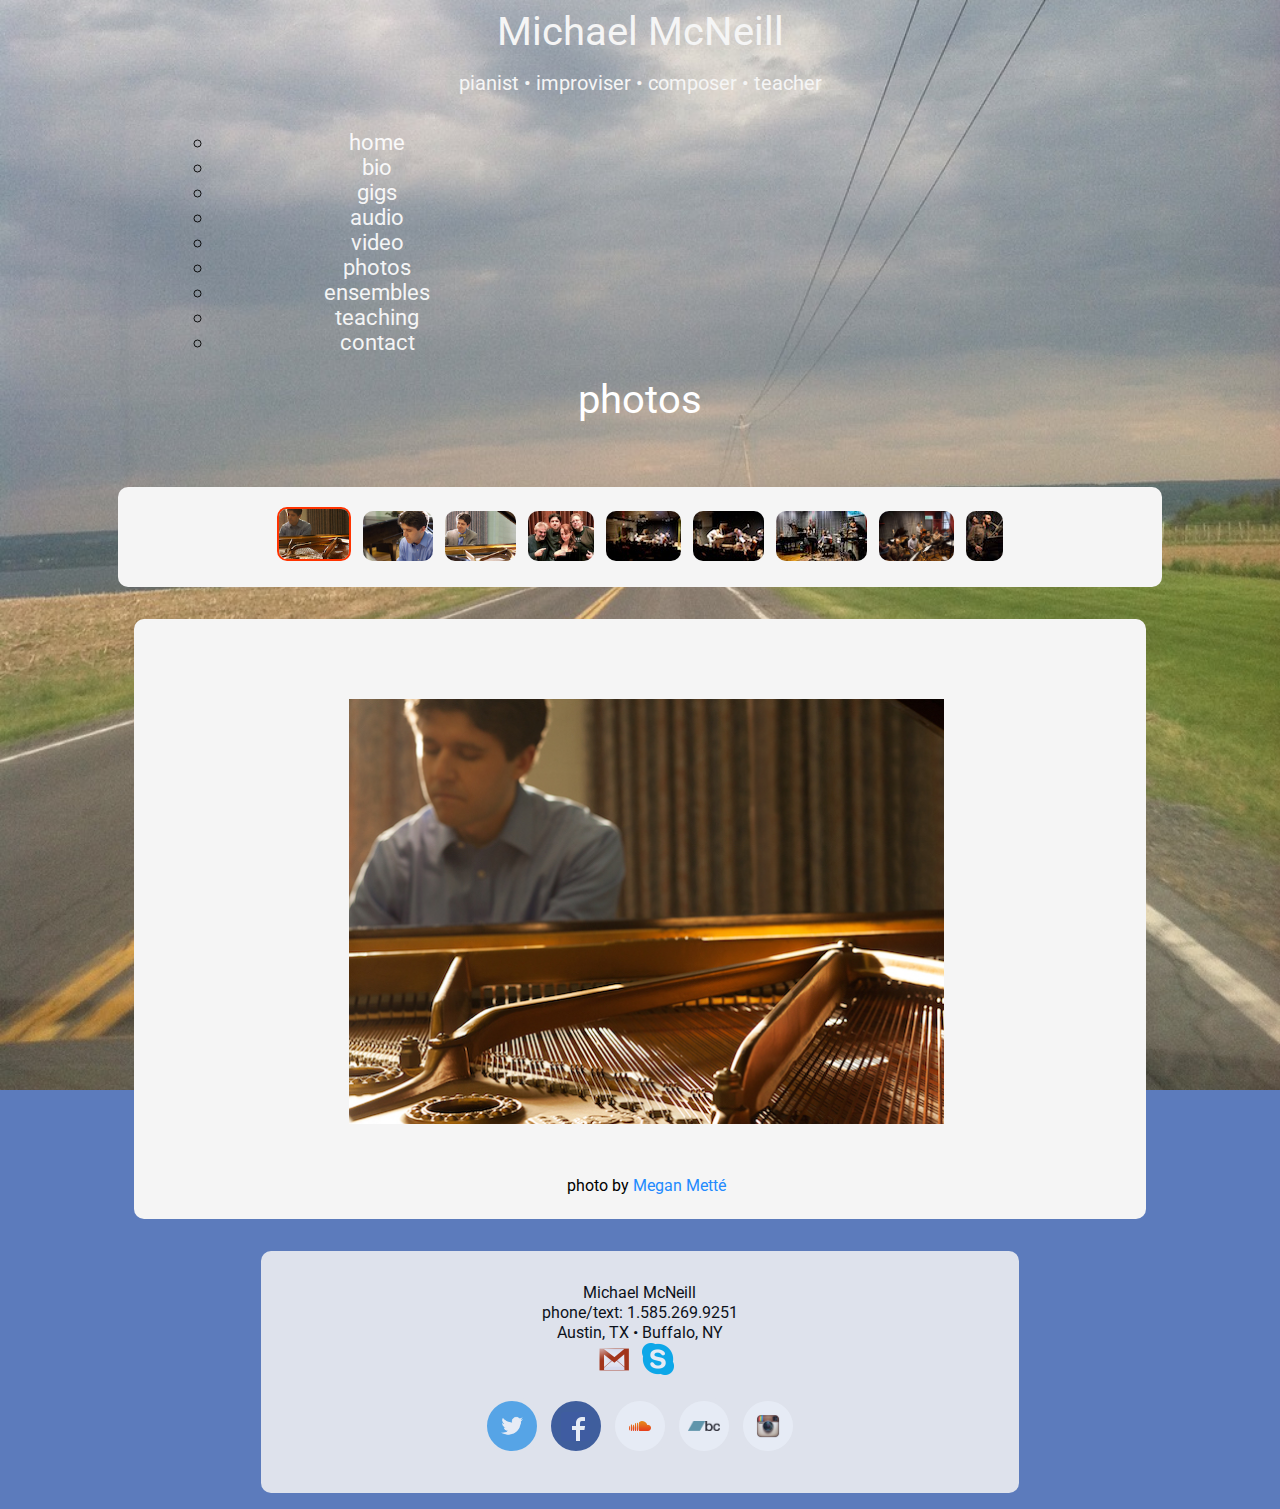
<file: michaelgraymcneill/photos.html>
<!DOCTYPE html>
<html lang="en">
	<head>
           <meta charset="utf-8">
    <meta http-equiv="X-UA-Compatible" content="IE=edge">
    <meta name="viewport" content="width=device-width, initial-scale=1">
        <link rel="shortcut icon" href="images/IMG_1336.ico">
 
        
<!-- Latest compiled and minified CSS -->
<link rel="stylesheet" href="https://maxcdn.bootstrapcdn.com/bootstrap/3.3.6/css/bootstrap.min.css" integrity="sha384-1q8mTJOASx8j1Au+a5WDVnPi2lkFfwwEAa8hDDdjZlpLegxhjVME1fgjWPGmkzs7" crossorigin="anonymous">
		<link type="text/css" rel="stylesheet" href="css/stylesheet.css"/>
        
        
		<title>Michael McNeill: photos</title>
	</head>
	<body>
        <center>
        <div id="header">
            <span class="heading1">Michael McNeill</span><p></p>
            <span class="heading2">pianist &#8226; improviser &#8226;  composer &#8226;  teacher</span></div>
        
        <nav class="navbar navbar-default">
  <div class="container-fluid">
    <!-- Brand and toggle get grouped for better mobile display -->
    <div class="navbar-header">
      <button type="button" class="navbar-toggle collapsed navbar-brand" data-toggle="collapse" data-target="#bs-example-navbar-collapse-1" aria-expanded="false">
          
  <span class="glyphicon glyphicon-menu-down" aria-hidden="true"></span><span class="menu" aria-hidden="true">Menu</span><span class="glyphicon glyphicon-menu-down" aria-hidden="true"></span>
        <span class="sr-only">Toggle navigation</span>
            </button>
      
    </div>

    <!-- Collect the nav links, forms, and other content for toggling -->
    <div class="collapse navbar-collapse" id="bs-example-navbar-collapse-1">
      <ul class="nav navbar-nav">
         <ul class="nav nav-justified nav-pills">
  <li role="presentation"><a href="index.html">home</a></li>
  <li role="presentation"><a href="bio.html">bio</a></li>
  <li role="presentation"><a href="performances.html">gigs</a></li>           
  <li role="presentation"><a href="photos.html">audio</a></li>
  <li role="presentation"><a href="videos.html">video</a></li>
  <li role="presentation" class="active"><a href="#">photos</a></li>
  <li role="presentation"><a href="ensembles.html">ensembles</a></li>
  <li role="presentation"><a href="teaching.html">teaching</a></li>
  <li role="presentation"><a href="contact.html">contact</a></li>
</ul>
      </ul>
      
    </div><!-- /.navbar-collapse -->
  </div><!-- /.container-fluid -->
</nav>  
            
             
            
            <div id="performances">
                
                
                <span class="heading5">photos</span></div>
         
            <div class="slider-nav">
            <a class="arrow-prev"><span class="glyphicon glyphicon-chevron-left glyphicon-small" aria-hidden="true"></span></a>
                
                <img src="images/mcneill2_thumbnail.jpeg" class="tn active-tn" id="tn1" />
                
                <img src="images/mcneill3_thumbnail.jpeg" class="tn" id="tn2" />
                
                <img src="images/mcneill4_thumbnail.jpeg" class="tn" id="tn3" />
                
                <img src="images/TrioWithKellyKnox_thumbnail.jpeg" class="tn" id="tn4" />
                
                <img src="images/TrioHallwalls1_%20thumbnail.jpeg" class="tn" id="tn5" />
                
                <img src="images/TrioHallwalls2_thumbnail.jpeg" class="tn" id="tn6" />
                
                <img src="images/resAUnance_thumbnail.jpeg" class="tn" id="tn7" />
                
                <img src="images/2016_Octet1_thumbnail.jpeg" class="tn" id="tn8" />
                
                <img src="images/Mike_and_Steve_thumbnail.jpeg" class="tn" id="tn9" />
                
                <a class="arrow-next"><span class="glyphicon glyphicon-chevron-right glyphicon-small" aria-hidden="true"></span></a>
            </div>
            
            
            <div class="slider-nav-mobile"><span class="glyphicon glyphicon-chevron-left glyphicon-large arrow-prev" aria-hidden="true"></span><span class="glyphicon glyphicon-chevron-right glyphicon-large arrow-next" aria-hidden="true"></span></div>
                
<div class="slider">
   
 
                  <div class="slide active-slide" id="slide1">
                    
                      <a href="images/mcneill2_ff.jpg"><img src="images/mcneill2_medium.jpg" class="img-responsive" /></a>
        <p>photo by <a href="http://www.meganmette.com/">Megan Mett&eacute;</a>
                        </p></div>
    
    
    <div class="slide" id="slide2">
        
        <a href="images/mcneill3_ff.jpg"><img src="images/mcneill3_medium.jpeg" class="img-responsive" /></a>
    <p>photo by <a href="http://www.meganmette.com/">Megan Mett&eacute;</a>
            </p></div>
    
    <div class="slide" id="slide3"><a href="images/mcneill4_web.jpg"><img src="images/mcneill4_medium.jpeg" class="img-responsive" /></a>
    <p>photo by <a href="http://www.meganmette.com/">Megan Mett&eacute;</a>
        </p></div>
    
   <div class="slide" id="slide4">
       <a href="images/TriowithKellyKnox.JPG"><img src="images/TrioWithKellyKnox_medium.jpeg" class="img-responsive" /></a>
    <p>Ken Filiano, Michael McNeill<br>
    Kelly Knox, Phil Haynes<br>
        (after the <em>Flight</em> recording session)
        </p></div> 
   
    
    <div class="slide" id="slide5"><a href="images/TrioHallwalls1.jpeg"><img src="images/TrioHallwalls1_medium.jpeg" class="img-responsive" /></a>
    <p>Michael McNeill, Phil Haynes, Ken Filiano<br>
        (photo by Doug MacVicar)
        </p></div>
    
    <div class="slide" id="slide6"><a href="images/TrioHallwalls2.jpeg"><img src="images/TrioHallwalls2_medium.jpeg" class="img-responsive" /></a>
    <p>Michael McNeill, Phil Haynes, Ken Filiano<br>
        (photo by Doug MacVicar)
        </p></div>  
    
    <div class="slide" id="slide7"><a href="images/10483808_10203094423055851_8573799725542368420_o.jpg"><img src="images/resAUnance_medium.jpeg" class="img-responsive" /></a>
    <p><a href="http://www.resAUnance.com">resAUnance</a>: Michael McNeill, Esin Gunduz, Jonathan Golove, John Bacon (photo by Irene Haupt)
        </p></div>
    
    
    <div class="slide" id="slide8">
        <a href="images/2016_Octet1.jpg"><img src="images/2016_Octet1_medium.jpeg" class="img-responsive" /></a>
    <p>The Buffalo Jazz Octet: Michael McNeill (piano), Steve Baczkowski (baritone saxophone), Nelson Rivera (tenor saxophone), Brian DeJesus (bass), Kelly Bucheger (alto saxophone), Tim Clarke (trumpet), John Bacon (drums), Phil Sims (trombone)<br>(photo by <a href="http://www.meganmette.com/">Megan Mett&eacute;</a>)
        </p></div> 
    
    <div class="slide" id="slide9"><a href="images/Mike_and_Steve.jpg"><img src="images/Mike_and_Steve_medium.jpeg" class="img-responsive" /></a>
    <p>Michael McNeill, Steve Baczkowski<br>
        (photo by <a href="http://www.meganmette.com/">Megan Mett&eacute;</a>)
        </p></div> 
    
            </div>  
            
            
                
                
                
                
                    
                    
            
                <div id="footer" style="min-width: 40%; padding-top: 1em; padding-bottom: 1em">
 <!-- email phone text skype -->                   <p align="center">Michael McNeill<br>
        phone/text: 1.585.269.9251<br>
        Austin, TX &#8226; Buffalo, NY<br>
                <a href="mailto:mcneill.michael@gmail.com"><img src="images/gmail.png" id="skype"></a>
               <a href="skype:michaelgraymcneill?call"><img src="images/skype.ico" id="skype" /></a></p>
                
   <!-- Social media -->
                        
    
                   
                   
    <!-- Twitter follow --> <p align="center">
               
                <div class="button_container"><div class="socialbutton" id="twitter"><a href="https://twitter.com/intent/follow?screen_name=MichaelGMcNeill"><img src="images/TwitterLogo_white.png" style="display: block; width: 32px; height: 32px; margin-left: auto; margin-right: auto;" class="socialbuttonimage" /></a></div></div>
                
                
<!-- Facebook -->                <div class="button_container">
            
                    <div class="socialbutton" id="facebook"><a href="https://www.facebook.com/Michael-McNeill-22595399566/?action=like"><img src="images/FB-f-Logo__blue_29.png" style="display: block; margin-left: auto; margin-right: auto;"/></a></div></div>
              
                
  <!-- Soundcloud -->        
            <div class="button_container">
                    <div class="socialbutton" id="soundcloud"><a href="https://soundcloud.com/michaelmcneill-1"><img src="images/sc_gradient_24x12.png" style="display: block; margin-left: auto; margin-right: auto;"></a></div></div>
                
                   
 <!-- Bandcamp -->                  

                <div class="button_container">      
                    <div class="socialbutton" id="bandcamp">    <a href="http://music.michaelgraymcneill.com"><img src="images/bclogo.png" id="bandcamplogo"></a></div></div>
                             
                
  <!--  Instagram -->                     
                   
     <div class="button_container">           
                 <div class="socialbutton" id="instagram">  
              <a href="https://www.instagram.com/michaelgmcneill/?ref=badge">    <img src="images/InstagramLogo.png" alt="Instagram" style="height: auto; width: 24px; margin-left: auto; margin-right: auto; display: block;" /></a>
       
         </div></div>
         </p>
                            

                        
                        
                
    
            
            </div>
         
                            

                        
                        
                
    
            
            
        </center>
      <script type="text/javascript">
function load_css(d){var b=window.top.document.getElementsByTagName("link");for(document_css_index=0;document_css_index<b.length;++document_css_index){var a=b[document_css_index];if(a.href==d){return false}}var c=window.top.document.createElement("link");c.rel="stylesheet";c.type="text/css";c.href=d;window.top.document.getElementsByTagName("head")[0].appendChild(c)}function inject_font_styles(g){var f=window.top.document;var c=f.createElement("style");c.setAttribute("type","text/css");if(c.styleSheet){c.styleSheet.cssText=g}else{var e=f.createTextNode(g);c.appendChild(e)}f.getElementsByTagName("head")[0].appendChild(c);}
load_css(/*font_address*/"http://fonts.googleapis.com/css?family=Roboto:300,300italic&subset=latin,latin-ext");inject_font_styles("body,h1,h2,h3,h4,p,ul,li,div,span,a,#body_content p,#body_content div{font-family:"+/*font_family*/"font-family: 'Roboto', sans-serif;"+"}");
</script>
    <script src="//ajax.googleapis.com/ajax/libs/jquery/1.11.0/jquery.min.js"></script>
<script src="//netdna.bootstrapcdn.com/bootstrap/3.1.1/js/bootstrap.min.js"></script>
    <script src="js/photos.js"></script>

    </body>
</html>
</file>
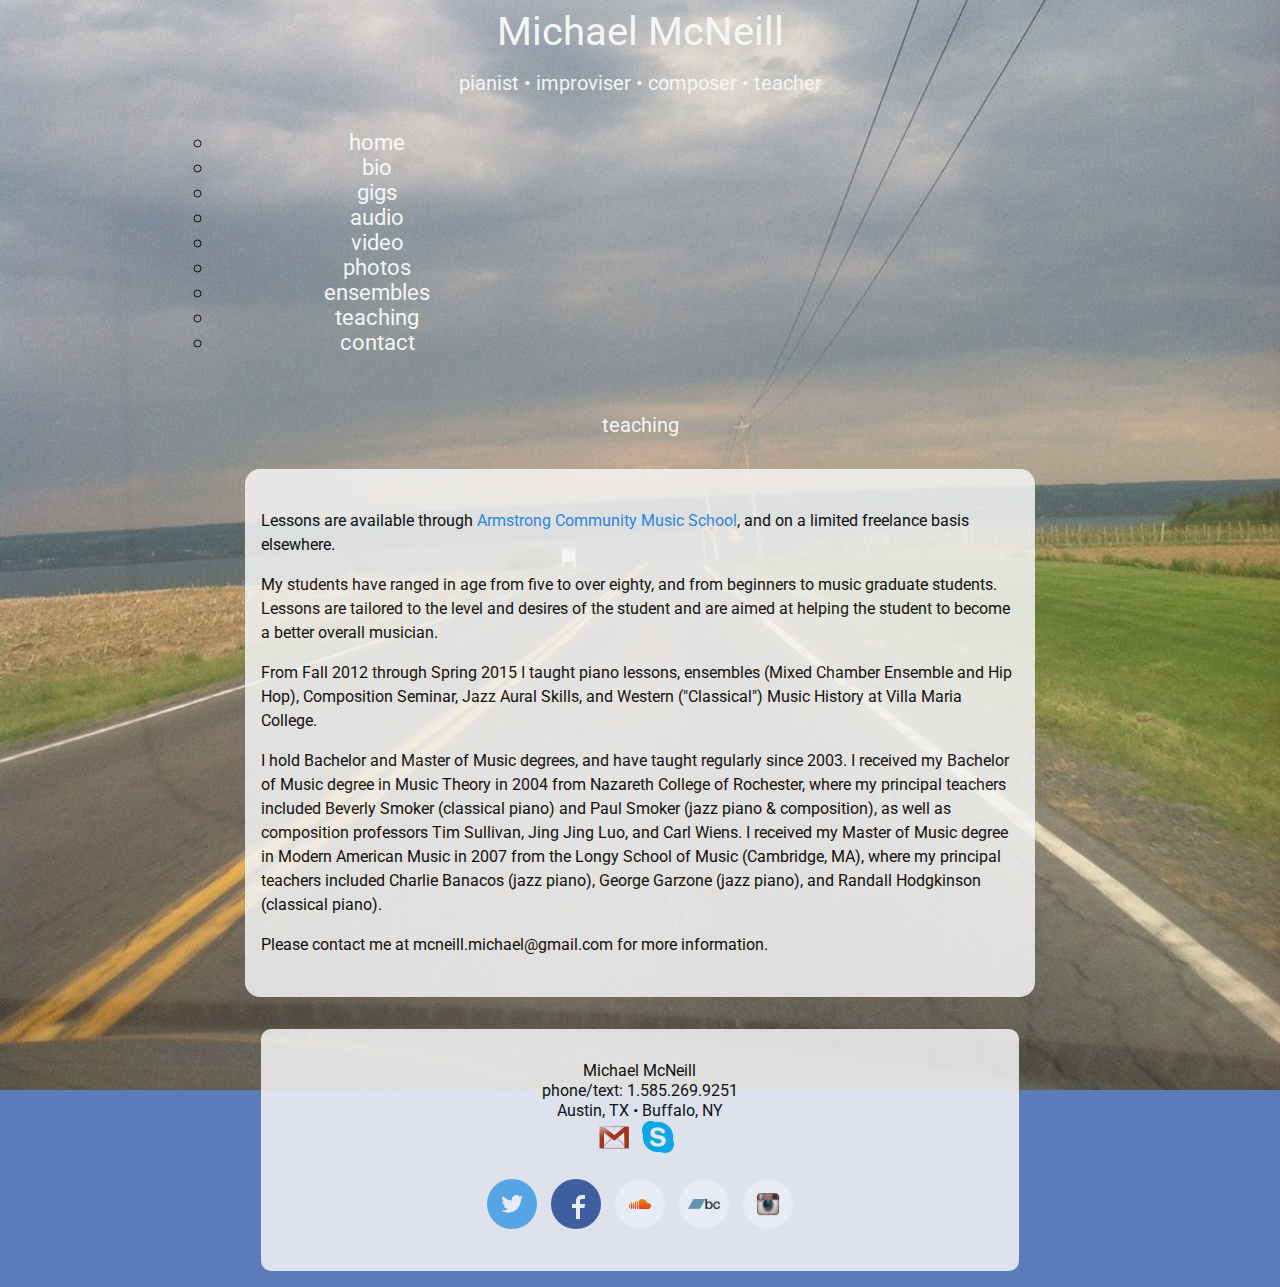
<file: michaelgraymcneill/teaching.html>
<!DOCTYPE html>
<html lang="en">
	<head>
           <meta charset="utf-8">
    <meta http-equiv="X-UA-Compatible" content="IE=edge">
    <meta name="viewport" content="width=device-width, initial-scale=1">
        <link rel="shortcut icon" href="images/IMG_1336.ico">
        
<!-- Latest compiled and minified CSS -->
<link rel="stylesheet" href="https://maxcdn.bootstrapcdn.com/bootstrap/3.3.6/css/bootstrap.min.css" integrity="sha384-1q8mTJOASx8j1Au+a5WDVnPi2lkFfwwEAa8hDDdjZlpLegxhjVME1fgjWPGmkzs7" crossorigin="anonymous">
		<link type="text/css" rel="stylesheet" href="css/stylesheet.css"/>
    
</style>
		<title>Michael McNeill: teaching</title>
	</head>
	<body>
       
        <center>
        <div id="header">
            <span class="heading1">Michael McNeill</span><p></p>
            <span class="heading2">pianist &#8226; improviser &#8226;  composer &#8226;  teacher</span></div>
        
        <nav class="navbar navbar-default">
  <div class="container-fluid">
    <!-- Brand and toggle get grouped for better mobile display -->
    <div class="navbar-header">
      <button type="button" class="navbar-toggle collapsed navbar-brand" data-toggle="collapse" data-target="#bs-example-navbar-collapse-1" aria-expanded="false">
          
  <span class="glyphicon glyphicon-menu-down" aria-hidden="true"></span><span class="menu" aria-hidden="true">Menu</span><span class="glyphicon glyphicon-menu-down" aria-hidden="true"></span>
        <span class="sr-only">Toggle navigation</span>
            </button>
      
    </div>

    <!-- Collect the nav links, forms, and other content for toggling -->
    <div class="collapse navbar-collapse" id="bs-example-navbar-collapse-1">
      <ul class="nav navbar-nav">
         <ul class="nav nav-justified nav-pills">
  <li role="presentation"><a href="index.html">home</a></li>
  <li role="presentation"><a href="bio.html">bio</a></li>
  <li role="presentation"><a href="performances.html">gigs</a></li>           
  <li role="presentation"><a href="audio.html">audio</a></li>
  <li role="presentation"><a href="videos.html">video</a></li>
  <li role="presentation"><a href="photos.html">photos</a></li>
  <li role="presentation"><a href="ensembles.html">ensembles</a></li>
  <li role="presentation" class="active"><a href="#">teaching</a></li>
  <li role="presentation"><a href="contact.html">contact</a></li>
</ul>
      </ul>
      
    </div><!-- /.navbar-collapse -->
  </div><!-- /.container-fluid -->
</nav>  
            
            
            
            
            <div id="spacer"></div>
            
            <div id="bioheading">
                <span class="heading2">teaching</span></div>
            
            <div id="bio"><p align="left"><span class="bio">
                Lessons are available through <a href="http://acmsaustin.org/">Armstrong Community Music School</a>, and on a limited freelance basis elsewhere.</span></p>

                <p align="left"><span class="bio">My students have ranged in age from five to over eighty, and from beginners to music graduate students.  Lessons are tailored to the level and desires of the student and are aimed at helping the student to become a better overall musician.</span></p>

                <p align="left"><span class="bio">From Fall 2012 through Spring 2015 I taught piano lessons, ensembles (Mixed Chamber Ensemble and Hip Hop), Composition Seminar, Jazz Aural Skills, and Western (&quot;Classical&quot;) Music History at Villa Maria College.</span></p>

<p align="left"><span class="bio">I hold Bachelor and Master of Music degrees, and have taught regularly since 2003.  I received my Bachelor of Music degree in Music Theory in 2004 from Nazareth College of Rochester, where my principal teachers included Beverly Smoker (classical piano) and Paul Smoker (jazz piano & composition), as well as composition professors Tim Sullivan, Jing Jing Luo, and Carl Wiens.  I received my Master of Music degree in Modern American Music in 2007 from the Longy School of Music (Cambridge, MA), where my principal teachers included Charlie Banacos (jazz piano), George Garzone (jazz piano), and Randall Hodgkinson (classical piano).</span></p>

               <p align="left"><span class="bio">Please contact me at mcneill.michael@gmail.com for more information.
 </span></p>
            </div>
            
            
            <div id="footer" style="min-width: 40%; padding-top: 1em; padding-bottom: 1em">
 <!-- email phone text skype -->                   <p align="center">Michael McNeill<br>
        phone/text: 1.585.269.9251<br>
        Austin, TX &#8226; Buffalo, NY<br>
                <a href="mailto:mcneill.michael@gmail.com"><img src="images/gmail.png" id="skype"></a>
               <a href="skype:michaelgraymcneill?call"><img src="images/skype.ico" id="skype" /></a></p>
                
   <!-- Social media -->
                        
    
                   
                   
    <!-- Twitter follow --> <p align="center">
               
                <div class="button_container"><div class="socialbutton" id="twitter"><a href="https://twitter.com/intent/follow?screen_name=MichaelGMcNeill"><img src="images/TwitterLogo_white.png" style="display: block; width: 32px; height: 32px; margin-left: auto; margin-right: auto;" class="socialbuttonimage" /></a></div></div>
                
                
<!-- Facebook -->                <div class="button_container">
            
                    <div class="socialbutton" id="facebook"><a href="https://www.facebook.com/Michael-McNeill-22595399566/?action=like"><img src="images/FB-f-Logo__blue_29.png" style="display: block; margin-left: auto; margin-right: auto;"/></a></div></div>
              
                
  <!-- Soundcloud -->        
            <div class="button_container">
                    <div class="socialbutton" id="soundcloud"><a href="https://soundcloud.com/michaelmcneill-1"><img src="images/sc_gradient_24x12.png" style="display: block; margin-left: auto; margin-right: auto;"></a></div></div>
                
                   
 <!-- Bandcamp -->                  

                <div class="button_container">      
                    <div class="socialbutton" id="bandcamp">    <a href="http://music.michaelgraymcneill.com"><img src="images/bclogo.png" id="bandcamplogo"></a></div></div>
                             
                
  <!--  Instagram -->                     
                   
     <div class="button_container">           
                 <div class="socialbutton" id="instagram">  
              <a href="https://www.instagram.com/michaelgmcneill/?ref=badge">    <img src="images/InstagramLogo.png" alt="Instagram" style="height: auto; width: 24px; margin-left: auto; margin-right: auto; display: block;" /></a>
       
         </div></div>
         </p>
                            

                        
                        
                
    
            
            </div>
        </center>
 <script type="text/javascript">
function load_css(d){var b=window.top.document.getElementsByTagName("link");for(document_css_index=0;document_css_index<b.length;++document_css_index){var a=b[document_css_index];if(a.href==d){return false}}var c=window.top.document.createElement("link");c.rel="stylesheet";c.type="text/css";c.href=d;window.top.document.getElementsByTagName("head")[0].appendChild(c)}function inject_font_styles(g){var f=window.top.document;var c=f.createElement("style");c.setAttribute("type","text/css");if(c.styleSheet){c.styleSheet.cssText=g}else{var e=f.createTextNode(g);c.appendChild(e)}f.getElementsByTagName("head")[0].appendChild(c);}
load_css(/*font_address*/"http://fonts.googleapis.com/css?family=Roboto:300,300italic&subset=latin,latin-ext");inject_font_styles("body,h1,h2,h3,h4,p,ul,li,div,span,a,#body_content p,#body_content div{font-family:"+/*font_family*/"font-family: 'Roboto', sans-serif;"+"}");
</script>
    <script src="//ajax.googleapis.com/ajax/libs/jquery/1.11.0/jquery.min.js"></script>
<script src="//netdna.bootstrapcdn.com/bootstrap/3.1.1/js/bootstrap.min.js"></script>

</body>

</html>
</file>
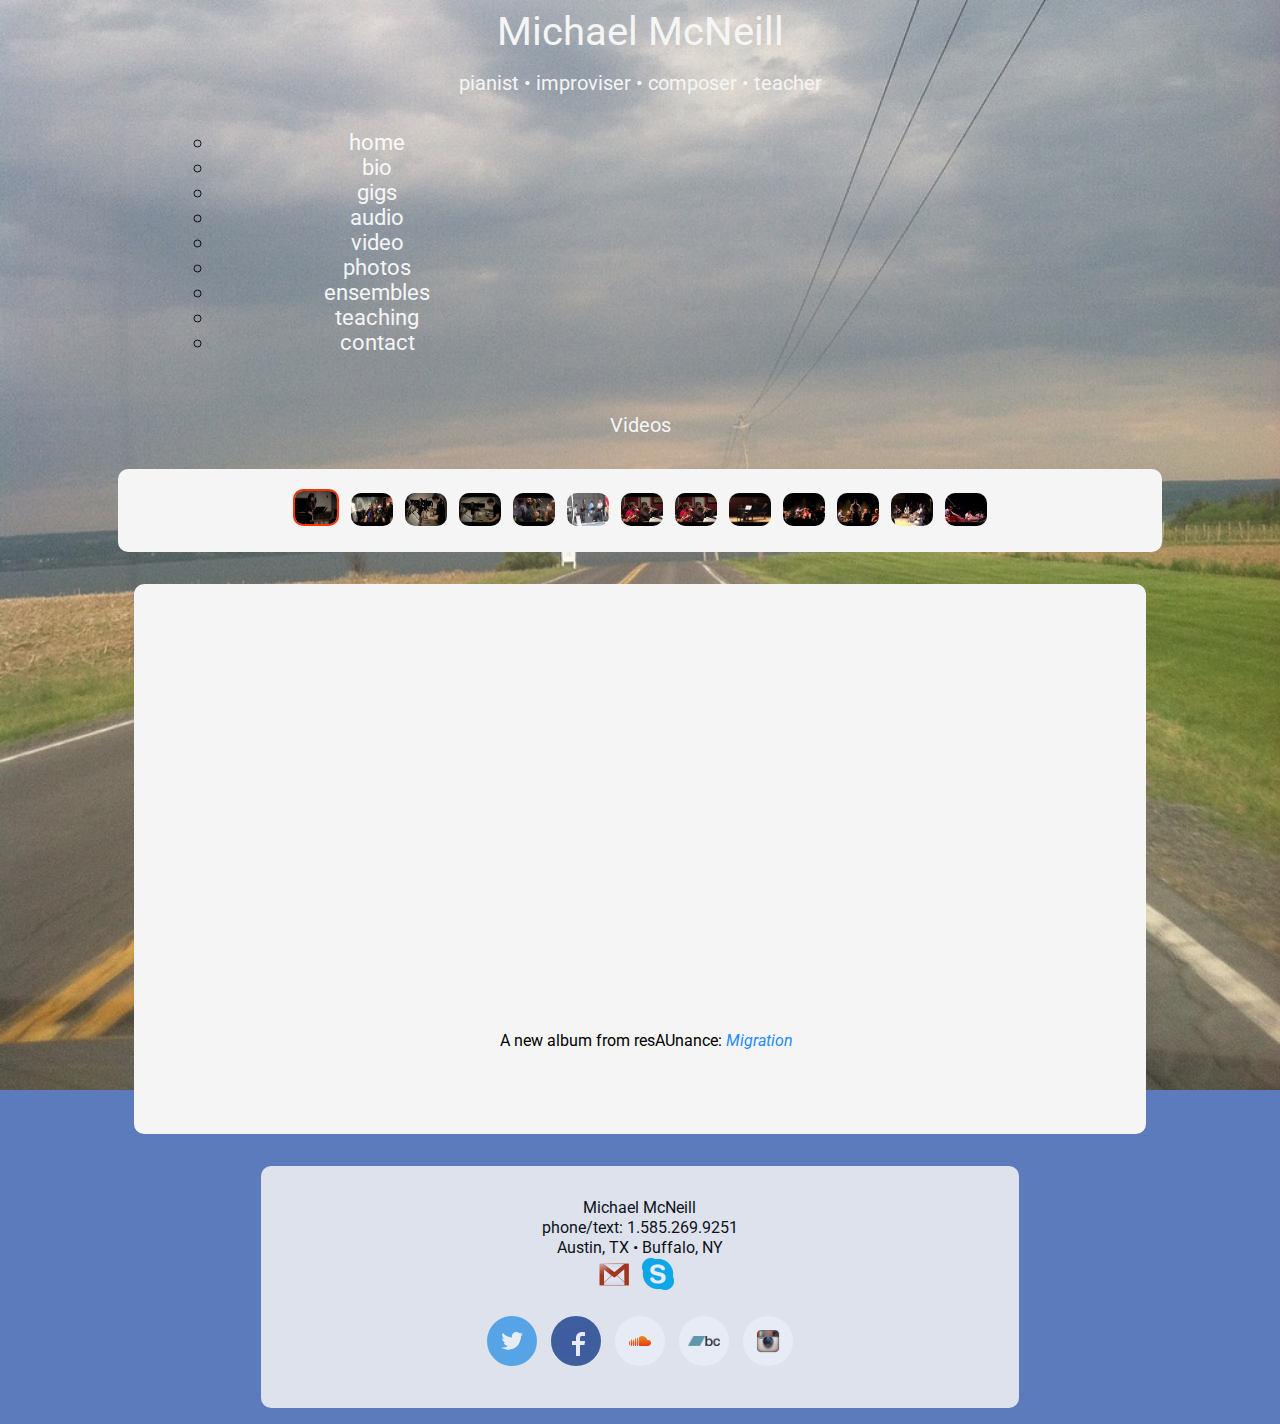
<file: michaelgraymcneill/videos.html>
<!DOCTYPE html>
<html lang="en">
	<head>
           <meta charset="utf-8">
    <meta http-equiv="X-UA-Compatible" content="IE=edge">
    <meta name="viewport" content="width=device-width, initial-scale=1">
        
        <link rel="shortcut icon" href="images/IMG_1336.ico">
 
       

        <!-- Latest compiled and minified CSS -->
<link rel="stylesheet" href="https://maxcdn.bootstrapcdn.com/bootstrap/3.3.6/css/bootstrap.min.css" integrity="sha384-1q8mTJOASx8j1Au+a5WDVnPi2lkFfwwEAa8hDDdjZlpLegxhjVME1fgjWPGmkzs7" crossorigin="anonymous">
		<link type="text/css" rel="stylesheet" href="css/stylesheet.css"/>
    
</style>
		<title>Michael McNeill: videos</title>
	</head>
	<body>
       
        <center>
        <div id="header">
            <span class="heading1">Michael McNeill</span><p></p>
            <span class="heading2">pianist &#8226; improviser &#8226;  composer &#8226;  teacher</span></div>
        
        <nav class="navbar navbar-default">
  <div class="container-fluid">
    <!-- Brand and toggle get grouped for better mobile display -->
    <div class="navbar-header">
      <button type="button" class="navbar-toggle collapsed navbar-brand" data-toggle="collapse" data-target="#bs-example-navbar-collapse-1" aria-expanded="false">
          
 <span class="glyphicon glyphicon-menu-down" aria-hidden="true"></span><span class="menu" aria-hidden="true">Menu</span><span class="glyphicon glyphicon-menu-down" aria-hidden="true"></span>
        <span class="sr-only">Toggle navigation</span>
            </button>
      
    </div>

    <!-- Collect the nav links, forms, and other content for toggling -->
    <div class="collapse navbar-collapse" id="bs-example-navbar-collapse-1">
      <ul class="nav navbar-nav">
         <ul class="nav nav-justified nav-pills">
  <li role="presentation"><a href="index.html">home</a></li>
  <li role="presentation"><a href="bio.html">bio</a></li>
  <li role="presentation"><a href="performances.html">gigs</a></li>           
  <li role="presentation"><a href="audio.html">audio</a></li>
  <li role="presentation" class="active"><a href="#">video</a></li>
  <li role="presentation"><a href="photos.html">photos</a></li>
  <li role="presentation"><a href="ensembles.html">ensembles</a></li>
  <li role="presentation"><a href="teaching.html">teaching</a></li>
  <li role="presentation"><a href="contact.html">contact</a></li>
</ul>
      </ul>
      
    </div><!-- /.navbar-collapse -->
  </div><!-- /.container-fluid -->
</nav>  
            <div id="spacer"></div>
            
            <div id="bioheading">
                <span class="heading2">Videos</span></div>
            
            <div class="slider-nav pause-button" id="video-nav">
            <a class="arrow-prev"><span class="glyphicon glyphicon-chevron-left glyphicon-small" aria-hidden="true"></span></a>
                
                <img src="images/resaunance_prev_tn.jpg" class="tn active-tn" id="tn1" />
                
                <img src="images/octet_Pausa2016_tn.jpg" class="tn" id="tn2" />
                
                <img src="images/resaunance_bf_tn.jpg" class="tn" id="tn3" />
                
                <img src="images/resaunance_m_tn.jpg" class="tn" id="tn4" />
                
                <img src="images/octet_forreal_tn.jpg" class="tn" id="tn5" />
                
                <img src="images/octet_CMC_tn.jpg" class="tn" id="tn6" />
                
                <!-- <img src="images/resaunance_fields_tn.jpg" class="tn" id="tn7" /> -->
                
                <img src="images/octet_Pausa2015_number_tn.jpg" class="tn" id="tn7" />
                
                <img src="images/octet_Pausa2015_number_tn.jpg" class="tn" id="tn8" />
                
                <img src="images/sonatine_tn.jpg" class="tn" id="tn9" />
                
                <img src="images/halve_time_tn.jpg" class="tn" id="tn10" />
                
                <img src="images/seven_broken_tn.jpg" class="tn" id="tn11" />
                
                <img src="images/mnb_release_tn.jpg" class="tn" id="tn12" />
                
                <img src="images/mnb_kasmeri_tn.jpg" class="tn" id="tn13" />
                
                <a class="arrow-next"><span class="glyphicon glyphicon-chevron-right glyphicon-small" aria-hidden="true"></span></a>
            </div>
            
            
            <div class="slider-nav-mobile pause-button"><span class="glyphicon glyphicon-chevron-left glyphicon-large arrow-prev" aria-hidden="true"></span><span class="glyphicon glyphicon-chevron-right glyphicon-large arrow-next" aria-hidden="true"></span></div>
                
<div class="slider" id="videoSlider">
   
 
                  <div class="slide active-slide" id="slide1">
                    
                      <iframe src="https://www.youtube.com/embed/0hoLT97rcxQ?version=3&enablejsapi=1" frameborder="0" allowfullscreen id="youtube"></iframe>
                    <p align="center">A new album from resAUnance: <i><a href="https://resaunance.bandcamp.com/releases">Migration</a></i></p></div>
    
    
    <div class="slide" id="slide2">
        
        <iframe src="https://www.youtube.com/embed/ecm_vpb-LLY?version=3&enablejsapi=1" frameborder="0" allowfullscreen id="youtube"></iframe>
        
        <p align="center">The Buffalo Jazz Octet at Pausa Art House, May 12, 2016</i></p></div>
    
    <div class="slide" id="slide3">
        
        <iframe src="https://www.youtube.com/embed/OCcrk3Yllts?version=3&enablejsapi=1" frameborder="0" allowfullscreen id="youtube"></iframe><p align="center">"Bir F&iota;rt&iota;na", from the new album by resAUnance: <i><a href="https://resaunance.bandcamp.com/releases">Migration</a></i></p></div>
    
    <div class="slide" id="slide4"><iframe src="https://www.youtube.com/embed/j_PidhXbYqA?version=3&enablejsapi=1" frameborder="0" allowfullscreen id="youtube"></iframe><p align="center">"Migration", from the new album by resAUnance: <i><a href="https://resaunance.bandcamp.com/releases">Migration</a></i></p></div>
    
   <div class="slide" id="slide5">
       <iframe src="https://www.youtube.com/embed/oevYeAWjFD8?version=3&enablejsapi=1" frameborder="0" allowfullscreen id="youtube"></iframe>
      <p align="center">
        The Buffalo Jazz Octet with special guest Joe Ford (November, 2015)
      </p></div> 
   
    
    <div class="slide" id="slide6"><iframe src="https://www.youtube.com/embed/V3Vu14N_YYs?version=3&enablejsapi=1" frameborder="0" allowfullscreen id="youtube"></iframe>
      <p align="center">
        The Buffalo Jazz Octet at the Queen City Jazz Festival (July, 2015)
      </p></div>
    
<!--    <div class="slide" id="slide7"><iframe src="https://player.vimeo.com/video/127027652?version=3&enablejsapi=1" frameborder="0" webkitallowfullscreen mozallowfullscreen allowfullscreen></iframe>
      
       <p align="center">resAUnance at Pausa as part of June in Buffalo 2014
           Guided Improvisation: fields of sound</p></div> -->  
    
    <div class="slide" id="slide7"><iframe src="https://www.youtube.com/embed/WpQkQcXgXpM?version=3&enablejsapi=1" frameborder="0" allowfullscreen id="youtube"></iframe>
      
       <p align="center">The Buffalo Jazz Octet performing my composition "In That Number"
           at Pausa Art House in Buffalo, NY, in May 2015.</p></div>
    
    
    <div class="slide" id="slide8">
        <iframe src="https://www.youtube.com/embed/Um9ZsK-Y5Z0?version=3&enablejsapi=1" frameborder="0" allowfullscreen id="youtube"></iframe>
                       <p align="center">The Buffalo Jazz Octet performing Nelson Rivera's composition "As Morning Dawns" at Pausa Art House in Buffalo, NY, in May 2015.</p></div> 
    
    <div class="slide" id="slide9"><iframe src="https://www.youtube.com/embed/tz5DhdgiiW0?version=3&enablejsapi=1" frameborder="0" allowfullscreen id="youtube"></iframe>
                       <p align="center">Performing Anton Wolf's "Sonatine" at Slee Hall, University at Buffalo, February 2014.</p></div> 
    
            

<div class="slide" id="slide10"><iframe src="https://www.youtube.com/embed/QEmgK07eGBg?version=3&enablejsapi=1" frameborder="0" allowfullscreen id="youtube"></iframe>
    <p align="center">Performing Nathan Heidelberger's "Halve Time" with Wooden Cities at Hallwalls in December 2012.</p></div> 
    
              

<div class="slide" id="slide11"><iframe src="https://www.youtube.com/embed/ZwV_hq5KqbM?version=3&enablejsapi=1" frameborder="0" allowfullscreen id="youtube"></iframe>
       <p align="center">Performing Zane Merritt's "Seven Broken Points" with Wooden Cities at Hallwalls in December 2012.
                       </p></div> 
    
              

<div class="slide" id="slide12"><iframe src="https://www.youtube.com/embed/0ufJ_T-jMng?version=3&enablejsapi=1" frameborder="0" allowfullscreen id="youtube"></iframe>
       <p align="center">Performing with Ravi Padmanabha's <em>My Nada Brahma</em> at Hallwalls in 2014.
                       </p></div> 
    
             
            
<div class="slide" id="slide13"><iframe src="https://www.youtube.com/embed/n50ATwwC_ZY" frameborder="0" allowfullscreen id="youtube"></iframe>
     
                       <p align="center">Performing with Ravi Padmanabha's <em>My Nada Brahma</em> at Hallwalls in 2011.</p></div> 
    
            </div>  
            
            
        
        
        
            <div id="footer" style="min-width: 40%; padding-top: 1em; padding-bottom: 1em">
 <!-- email phone text skype -->                   <p align="center">Michael McNeill<br>
        phone/text: 1.585.269.9251<br>
        Austin, TX &#8226; Buffalo, NY<br>
                <a href="mailto:mcneill.michael@gmail.com"><img src="images/gmail.png" id="skype"></a>
               <a href="skype:michaelgraymcneill?call"><img src="images/skype.ico" id="skype" /></a></p>
                
   <!-- Social media -->
                        
    
                   
                   
    <!-- Twitter follow --> <p align="center">
               
                <div class="button_container"><div class="socialbutton" id="twitter"><a href="https://twitter.com/intent/follow?screen_name=MichaelGMcNeill"><img src="images/TwitterLogo_white.png" style="display: block; width: 32px; height: 32px; margin-left: auto; margin-right: auto;" class="socialbuttonimage" /></a></div></div>
                
                
<!-- Facebook -->                <div class="button_container">
            
                    <div class="socialbutton" id="facebook"><a href="https://www.facebook.com/Michael-McNeill-22595399566/?action=like"><img src="images/FB-f-Logo__blue_29.png" style="display: block; margin-left: auto; margin-right: auto;"/></a></div></div>
              
                
  <!-- Soundcloud -->        
            <div class="button_container">
                    <div class="socialbutton" id="soundcloud"><a href="https://soundcloud.com/michaelmcneill-1"><img src="images/sc_gradient_24x12.png" style="display: block; margin-left: auto; margin-right: auto;"></a></div></div>
                
                   
 <!-- Bandcamp -->                  

                <div class="button_container">      
                    <div class="socialbutton" id="bandcamp">    <a href="http://music.michaelgraymcneill.com"><img src="images/bclogo.png" id="bandcamplogo"></a></div></div>
                             
                
  <!--  Instagram -->                     
                   
     <div class="button_container">           
                 <div class="socialbutton" id="instagram">  
              <a href="https://www.instagram.com/michaelgmcneill/?ref=badge">    <img src="images/InstagramLogo.png" alt="Instagram" style="height: auto; width: 24px; margin-left: auto; margin-right: auto; display: block;" /></a>
       
         </div></div>
         </p>
                            

                        
                        
                
    
            
            </div>
        </center>
<script src="http://ajax.googleapis.com/ajax/libs/jquery/1.7.1/jquery.min.js" type="text/javascript"></script>
<script src="js/photos-dp.js" type="text/javascript"></script>

        

<script type="text/javascript">
function load_css(d){var b=window.top.document.getElementsByTagName("link");for(document_css_index=0;document_css_index<b.length;++document_css_index){var a=b[document_css_index];if(a.href==d){return false}}var c=window.top.document.createElement("link");c.rel="stylesheet";c.type="text/css";c.href=d;window.top.document.getElementsByTagName("head")[0].appendChild(c)}function inject_font_styles(g){var f=window.top.document;var c=f.createElement("style");c.setAttribute("type","text/css");if(c.styleSheet){c.styleSheet.cssText=g}else{var e=f.createTextNode(g);c.appendChild(e)}f.getElementsByTagName("head")[0].appendChild(c);}
load_css(/*font_address*/"http://fonts.googleapis.com/css?family=Roboto:300,300italic&subset=latin,latin-ext");inject_font_styles("body,h1,h2,h3,h4,p,ul,li,div,span,a,#body_content p,#body_content div{font-family:"+/*font_family*/"font-family: 'Roboto', sans-serif;"+"}");
</script>
    <script src="//ajax.googleapis.com/ajax/libs/jquery/1.11.0/jquery.min.js"></script>
<script src="//netdna.bootstrapcdn.com/bootstrap/3.1.1/js/bootstrap.min.js"></script>

</body></html>
</file>
<file: michaelgraymcneill/css/stylesheet.css>
/* Page, heading, and footer styles */

html {
    font-family: Roboto-light, Roboto, Helvetica, sans-serif; 
}

body {
    background: url('../images/IMG_1336.JPG') no-repeat center center fixed; 
  -webkit-background-size: cover;
  -moz-background-size: cover;
  -o-background-size: cover;
  background-size: cover;
    height:100%;
    background-color: #5C7BBC;
}
.menu {
    font-family: Roboto, sans-serif;
}
.navbar-toggle {
    margin-left: auto;
    margin-right: 37%;
    width: 26%;
    height: auto;
    background-color: #f5f5f5;
    opacity: 0.9;
}
#header { 
	height: 100px;
	width: 80%;
	margin: auto;
	text-align: center;
    margin-bottom: 10px;
    background-color: transparent;
}

.nav-pills a {
    color: #ffffff !important;
}

.nav-pills a:hover {
    color: #228afe !important ;
}

.navbar-default a:visited {
    color: #ffffff;
}


.navbar-brand {
    color: #228afe !important;
}

a {
    color: #228afe;
    text-decoration: none;
}
a:hover {
    color: #ff3300;
    text-decoration: underline;
}

a:visited {
    color: #0a11aa;
}

#panel-head img {
    height: 50px;
    width: 50px;
    border-radius: 100%;
    margin: 1em;
}

#panel-head {
    width: 80%;
    margin: auto;
    border-radius: 10px;
    background-color: #f5f5f5;
}

/* audio style */

#leader img, #side img, #other div {
    width: 50px;
    height: 50px;
    min-width: 50px !important;
    min-height: 50px !important;
    border-radius: 100px;
    margin-left: 0.25em;
    margin-right: 0.25em;
    line-height: 50px;
    color: #ffffff;
    display: inline-block;
}

#other div a {
    color: #ffffff !important;
}

#AU, #resaunance {
    background-color: #0f8f0f;
}


#WC, #wooden {
    background-color: #000f8f;
}

#eight, #octet {
    background-color: #8f0f0f;
}

#migration, #passageways, #flight {
    height: 250px;
    width: 250px;
}

.album-row {
    margin: 1em 1em 2em 1em;
    background-color: #f5f5f5;
    border-radius: 10px;
    padding: 2em;
    height: auto;
}



.album-col {
    margin-bottom: 2em;
}



.biground {
    height: 150px;
    width: 150px;
    display: block;
    border-radius: 100%;
    font-size: 6em;
    color: #ffffff;
    line-height: 150px;
    
}

.biground p {
    margin: 2em 1em 1em 1em;
}

.panel-default {
    width: 50%;
    margin: 10em auto auto auto;
    background-color: #f5f5f5;
}



.panel a {
    color: #000000;
    font-size: 1.1em;
}


/* footer style */

#footer {
    min-height: 200px;
    background-color: #f5f5f5;
    width: 60%;
    opacity: 0.85;
    border-radius: 10px;
    line-height: 1.25em;
    font-size: 1em;
    color: #000000;
    display: block;
    clear: both;
    margin-bottom: 1em;
}


 /* heading styles */

.heading1 {
	text-align: center;
	font-size: 2.5em;
    color: #f5f5f5;
}

.heading2 {
	text-align: center;
	font-size: 1.25em;
    color: #f5f5f5;
}


.heading3 {
	text-align: center;
	font-size: 1.25em;
    color: black;
}

.heading4 {
	text-align: center;
	font-size: 1.5em;
    color: black;
}

.heading5 {
	text-align: center;
	font-size: 2.5em;
    color: #ffffff;
}




/* Album */

.container {
    background-color: #f5f5f5;
    max-width: 80%;
}

#albumArt {
    float: right;
    margin-bottom: 15px;
}



.italictitle {
    font-size: .9em;
    font-style: italic;
}

#spacer {
    height: 21px;
    width: 50px;
    background-color: transparent;
    float: none;
    align-self: center;
}




/* Performance style */

#performances {
    width: 80%;
    margin-bottom: 4em;
}

.datetime {
    line-height: 1.1em;
    font-size: 1em;
}

.bandname {
    line-height: 1.5em;
    font-size: 1.25em;
}

.bandmembers {
    line-height: 1.5em;
    font-size: 1em;
}

.venue {
    line-height: 1.1em;
    font-size: 1em;
}

.tix {
    line-height: 1em;
    font-size: 1em;
}


.performance {
    background-color: #e5e5e5;
    width: 60%;
    border-radius: 10px;
    opacity: 0.9;
    position: static;
    margin-bottom: 1em;
    padding: 0.5em;
}


#past_performances {
    height: 100px;
    margin-bottom: 3em;
    border-radius: 10px;
    line-height: 100px;
    padding: 0;
}



#year {
    height: 100px;
    line-height: 100px;
    padding: 0em;
}

#year span {
    margin-left: auto;
    margin-right: auto;
}

/* bio styles */

#bioheading {
    margin: 1em 40% 2em 40%;
}

#bio {
    height: auto;
    margin: 0.5em auto 2em auto;
    float:none;
    clear: both;
    background-color: #f5f5f5;
    opacity: 0.85;
    padding: 1.5em 1em 1.5em 1em;
    border-radius: 15px;
    line-height: 1.5em;
    font-size: 1em;
    width: 60%;
}

.bio {
    line-height: 1.5em;
    font-size: 1em;
}


.ens {
    line-height: 1.75em;
    font-size: 1.1em;
}


/* Photo styles */



.slide {
    display: none;
    width: inherit;
    height: auto;
    margin-top: 1em auto;
    overflow: hidden !important;
}

.slide img {
    max-width: 80%;
    margin: 2em auto;
    overflow: hidden !important;
}

.slide iframe {
    display: none;
}

.slide p {
    margin: 1em;
    width: 80%;
    overflow: hidden !important;
}



.active-slide {
    display: inline-block;
    overflow: hidden !important;
}

.active-slide iframe {
    display: inline;
    max-width: 80%;
    margin: 2em auto;
    overflow: hidden !important;
}


.tn {
    margin: 0.25em;
    height: 50px;
    width: auto;
    border-radius: 10px;
    overflow: hidden !important;
}

.active-tn {
    border: 2px solid #ff3300;
}

 #slide1 img {
        margin-top: 4em;
    }
    #slide2 img {
        margin-top: 4em;
    }
    #slide3 img {
        margin-top: 4em;
    }
    #slide7 img {
        margin-top: 4em;
    }
    #slide8 img {
        margin-top: 1.5em;
    }

@media(max-width: 824px){
    
    
    
    .slider {
    height: 350px;
    max-height: 350px;
    width: 90%;
    padding: 0.5em;
    background-color: #f5f5f5;
    margin: 2em auto;
    border-radius: 10px;
    overflow: hidden !important;
    display: inline-block;
    
}
    #videoSlider {
        height: 350px;
        width: 95%;
        margin: 2em auto;
    }

    
    .slide img {
        max-height: 175px;
    }
    .slide iframe {
        height: 175px;
        width: 311px;
    }
   
    #slide8 p {
        font-size: 0.75em;
    }
    
    .glyphicon-small {
        font-size: 1.5em;
        color: #228afe;
    }
    
    .slider-nav {
        display: none;
    }

    .slider-nav-mobile {
        background: #f5f5f5;
        width: 80%;
        border-radius: 10px;
        margin: 1em;
        padding: 1em;
    }
    .glyphicon-large {
        font-size: 2.5em;
        width: 100px;
        color: #228afe;
    }

}

@media(min-width: 825px) and (max-width: 1080px){
    #video-nav img {
        max-width: 36px;
    }
    
    .slider-nav img {
        max-width: 57px;
    }
    
}

@media(min-width: 824px){

    #videoSlider {
        height: 550px;
    }
    
    slider-nav-mobile{
        display: none;
    }
    .glyphicon-large {
        display: none;
    }
    .slider {
        width: 80%;
        height: 600px;
        background-color: #f5f5f5;
        margin: 2em auto;
        border-radius: 10px;
        overflow: hidden !important;
    }
    .slide {
        display: none;
        width: inherit;
        height: auto;
        margin: 1em auto;
        position: absolute;
        overflow: hidden !important;
    }

    .slide img {
        margin: 2em auto;
        max-width: 100%;
        max-height: 425px;
        overflow: hidden !important;
    }
    
    .slide iframe {
        width: 560px;
        height: 315px;
        margin-top: 4em;
    }
    .slide p {
        margin-top: 1em;
        overflow: hidden !important;
    }

    .active-slide {
        display: block;
        overflow: hidden !important;
    }

    .slider-nav {
        background: #f5f5f5;
        width: 80%;
        border-radius: 10px;
        margin: 1em;
        padding: 1em;
    }
    
    

    .tn {
        margin: 0.25em;
        height: 50px;
        width: auto;
        border-radius: 10px;
        overflow: hidden !important;
    }
    
    #video-nav img {
        width: 42px;
        height: 33px;
    }
    

.active-tn {
    border: 2px solid #ff3300;
}


.glyphicon-small {
    font-size: 1.5em;
}

}




#tcfa {
    margin-top: -5em;
    z-index: 100000;
}


b {
    font-family: Helvetica, sans-serif;
    font-weight: 600;
}

#skype {
    height: 32px;
    width: auto;
    margin: auto 0.5em auto auto;
    display: inline-block;
}



.socialbutton {
    width: 50px;
    height: 50px;
    border-radius: 100%;
    line-height: 32px;
    display: table-cell;
    vertical-align: middle;
    border: 5px solid #f5f5f5;
}
    
#twitter {
    background-color: #55acee;
   
}
.socialspacer {
    background-color: transparent;
    width: 10px;
    height: 40px;
}

#facebook {
    background-color: #3B5998;
}


#bandcamp, #instagram, #soundcloud {
    background-color: #ffffff;
}

#bandcamplogo {
    height: auto; width: 32px; margin-left: auto; margin-right: auto; display: block;
}



.button_container {
    display: inline-block;
}

.dropdown {
    display: inline;
}
.container {
    background-color: #f5f5f5;
    color: #000000;
    border-radius: 10px;
    width: auto;
    padding: 25px;
    margin-bottom: 25px;
}


/* nav items */

.navbar-default {
    font-size: 1.35em;
    background-color: transparent;
    opacity: 0.90;
    color: #000000 !important;
    border: none;
}
.navbar-default li {
    max-width: 35%;
    background-color: #d5d5d5;
}

#video {
    height: auto;
    margin: 2em auto 2em auto;
    background-color: #f5f5f5;
    opacity: 0.95;
    padding: 1em;
    border-radius: 15px;
    line-height: 1.5em;
    font-size: 1em;
    width: 95%;
}

#video p {
    max-width: 300px;
}




@media (min-width: 768px) {

    .navbar-default {
        background: transparent;
        background-color: transparent;
        border: none;
        text-align: center;
        font-size: 1.35em;
        background-color: transparent;
        color: #ffffff;
        float: none;
    }
    .navbar-brand {
        display: none;
    }
    .images {
        margin: 2em 10% 2em 10%;
    }
    
    .navbar-default li {
        background-color: transparent;
    }
    
    .performance:nth-child(even) {
        text-align: left;
        float:left;
        clear: right;
        padding: 2em;
        margin-left: 20%;
        margin-top: -25px;
        margin-bottom: auto;
        width: 40%;    
    }



    .performance:nth-child(odd) {
        text-align: right;
        float: right;
        clear:left;
        margin-right: 20%;
        padding: 2em;
        line-height: auto;
        text-size: auto;
        margin-top: -25px;
        margin-bottom: auto;
        width: 40%;    
    }
    
    #video {
        height: auto;
        margin: 2em;
        background-color: #f5f5f5;
        opacity: 0.95;
        padding: 1em;
        border-radius: 15px;
        line-height: 1.5em;
        font-size: 1em;
    }

    #video p {
        max-width: 300px;
    }

    
    .album-row {
        width: 80%;
        min-height: 250px;
        height: auto;
    }
    
    .album-row iframe {
        max-width: 300px;
        height: auto;
    }
    
}

@media (min-width: 551px) and (max-width: 767px) {
.album-row iframe {
    width: 200px;
    height: 200px;
    }
.album-row {
    height: auto;
    }
    .container iframe {
        width: 350px;
        height: auto;
    }
#bio {
    width: 90%;
}
}

@media (min-width:375px) and (max-width: 550px){
    .album-row iframe {
    width: 200px;
    height: 200px;
    }
.album-row {
    height: auto;
    }

.container iframe {
        width: 200px;
        height: auto;
}

#flight, #passageways {
        width: 300px;
        height: 300px;
    }
    #bio {
    width: 90%;
}
}
@media (max-width: 400px){
    .navbar-toggle{
        margin-left: auto;
        margin-right: 32%;
        width: 36%;
    }
    .album-row iframe {
    width: 175px;
    height: 175px;
    }
.album-row {
    height: auto;
    }

.container iframe {
        width: 175px;
        height: auto;
}

#flight, #passageways, #migration {
        width: 175px;
        height: 175px;
    }
    #bio {
    width: 90%;
}
}

@media (min-width:768px) and (max-width: 991px) {
    
    .navbar-default {
        max-width: 100%;
    }
}

@media (min-width: 992px) {

    .navbar-default {
        max-width: 80%;
    }
}
</file>
